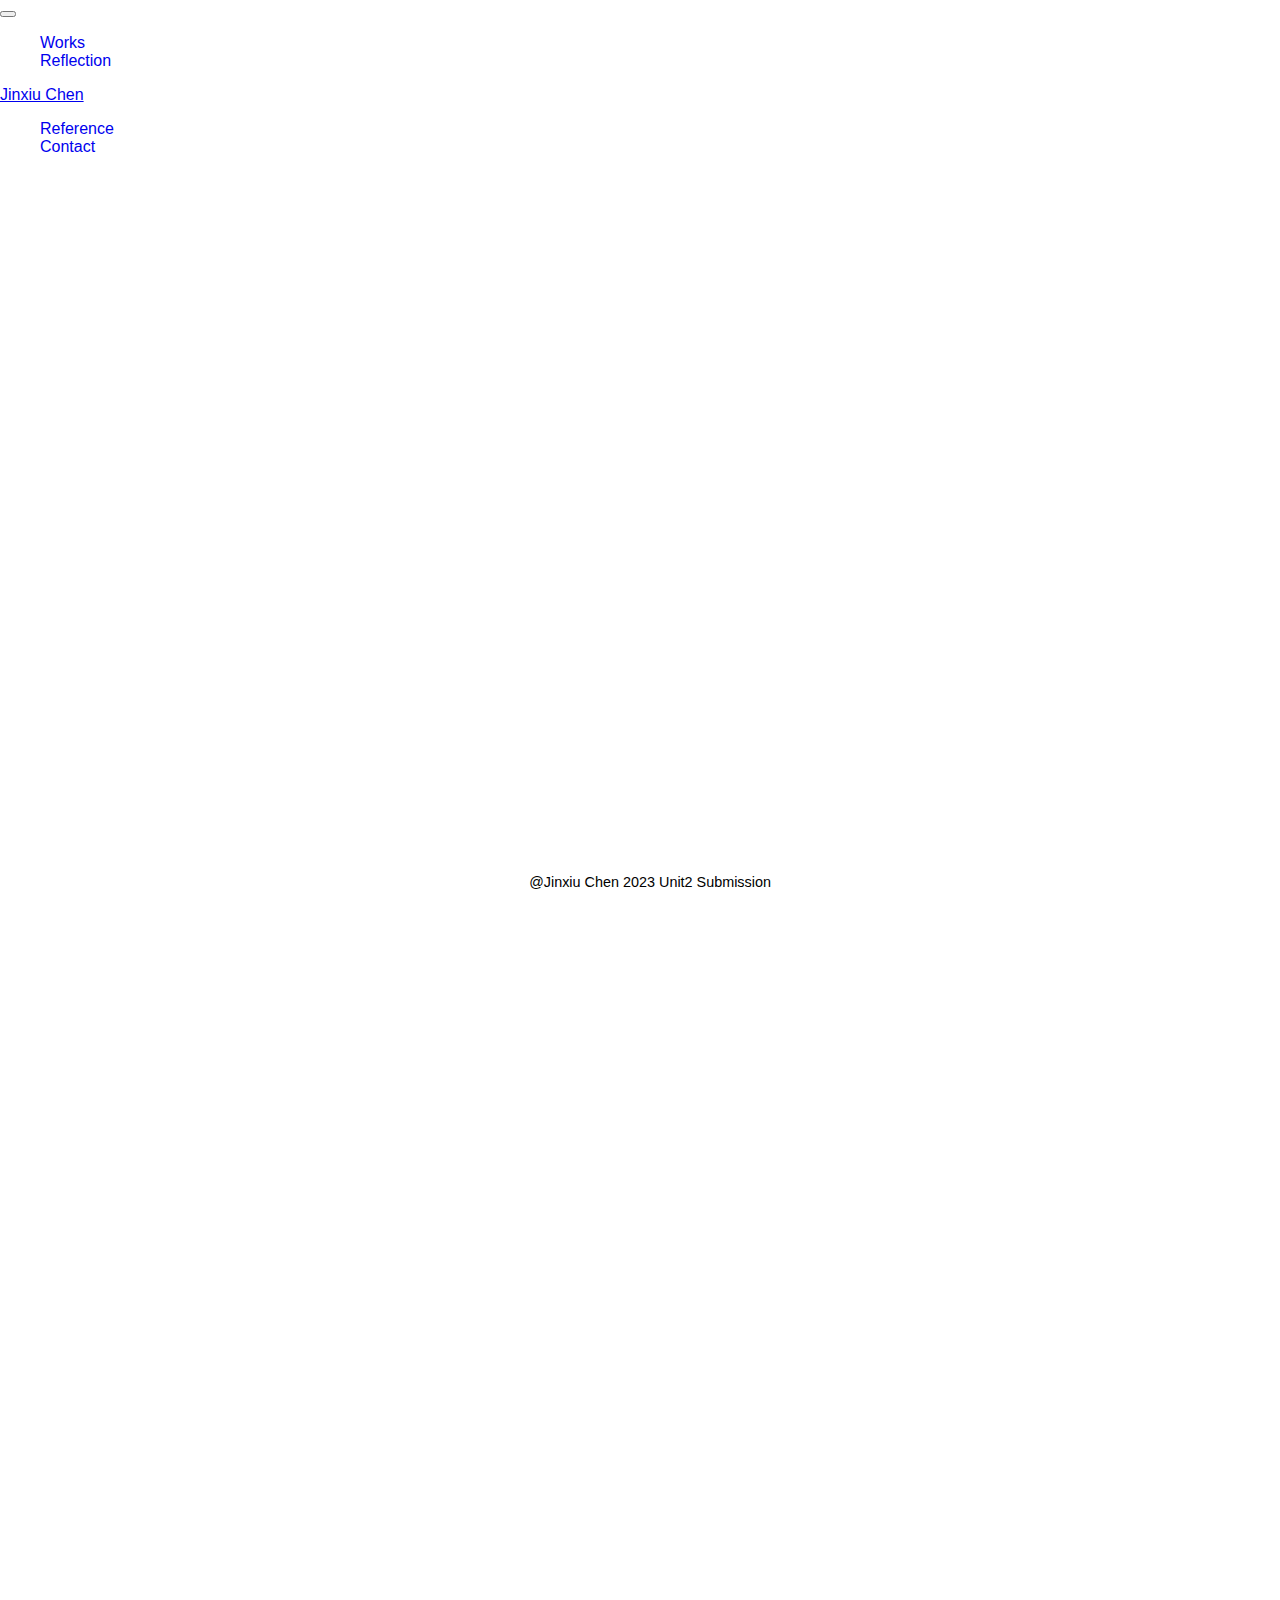
<file: reflection.html>
<!DOCTYPE html>
<meta charset='utf-8'>
<html>
  <head>
    <title>Jinxiu Chen Portfolio</title>

    <meta charset="UTF-8">
    <meta name="viewport" content="width=device-width, initial-scale=1.0">
    <link href="https://cdn.jsdelivr.net/npm/bootstrap@5.3.0/dist/css/bootstrap.min.css" rel="stylesheet" integrity="sha384-9ndCyUaIbzAi2FUVXJi0CjmCapSmO7SnpJef0486qhLnuZ2cdeRhO02iuK6FUUVM" crossorigin="anonymous">

    <link rel="stylesheet" href="main.css" />

    <nav class="navbar navbar-expand-lg bg-body-bg fixed-top">
      <div class="container-fluid">
        <div class="d-flex justify-content-end ms-auto">
          <button class="navbar-toggler" type="button" data-bs-toggle="collapse" data-bs-target="#navbarSupportedContent" aria-controls="navbarSupportedContent" aria-expanded="false" aria-label="Toggle navigation">
            <span class="navbar-toggler-icon"></span>
          </button>
        </div>


        <div class="collapse navbar-collapse justify-content-start" id="navbarSupportedContent">
          <ul class="navbar-nav ml-auto">
            <li class="nav-item">
              <a class="nav-link" aria-current="page" href="index.html">Works</a>
            </li>
            <li class="nav-item">
              <a class="nav-link active" href="reflection.html">Reflection</a>
            </li>
          </ul>
        </div>
        
  
    
        <a class="navbar-brand d-lg-block text-center mx-auto" href="index.html">Jinxiu Chen</a>
    
        <div class="collapse navbar-collapse justify-content-end" id="navbarSupportedContent">
          <ul class="navbar-nav ml-auto">
            <li class="nav-item">
              <a class="nav-link" href="reference.html">Reference</a>
            </li>
            <li class="nav-item">
              <a class="nav-link" href="contact.html">Contact</a>
            </li>
          </ul>
        </div>
      </div>
    </nav>
    

  </head>
  <body>
<div id="reflection" class="fade-in">
    <div class="fade-text">
        <h2>
            Social Media —— Data Visualisation Design
        </h2>
        <p>
            <li>With years of experience working in social media, I have a strong sensitivity to data and information. Data visualization helps me to find invisible problems and areas for improvement. 
                <br>
                <br>In the process, I started to think about easier-to-read and effective visualizations that could help me make better decisions. That was my initial impression of data visualization.
            </li>
            <li></li>
            <li></li>
        </p>
    </div>

    <div class="fade-text">
        <h2>
            Science/Technology —— Data Visualisation
        </h2>
        <p>
            <li>In addition, my childhood interest in science and technology has given me a strong interest in exploring the boundaries of technology and modern human life. It also drove my main interest in design: exploring how art and design can be visualized through technology.

            </li>
            <li>My first data visualization project was 'AI Is Searching You', a project I did in 2021 on algorithmic image recognition for artificial intelligence. This project further established my main design research direction of exploring the relationship between artificial intelligence and the role of humans in modern society. The project started as an experiment driven by interest and intuition, and then I began to think about how to represent the feeling of people being gazed at by AI through algorithmic visualization. It also gave me an initial insight into how data visualization can be used to represent stories, not just to help with decision-making.  (Braun, 2017)
            </li>
            <li></li>
            <li></li>
        </p>
    </div>

    <div class="fade-text">
        <h2>
            ‘A good story grabs your attention and takes you on a journey, evoking an emotional response … story is a time-tested structure; humans have been communicating with stories throughout history. We can leverage this powerful tool for our [visual] communications.’ (Cole Nausbaum Knaflic, 2015)
        </h2>
        <p>
            <li>In the first plastics data-led workshop of this Unit, Aristotle's three-act structure (Syd Field, 1979) started to give me a deeper understanding and inspiration on how to tell data storytelling, which helped my collaborative project 'Microplastic in Thames River' focused on the ubiquity of microplastics around our lives.
            </li>
            <li>During the research, we discovered that the Thames River is a major source of water for Londoners but is one of the most polluted rivers in the world for microplastics (Rowley, Katharine H., 2020). 
            </li>
        </p>
        
    </div>


    <div class="fade-text">
      <h2>
          Data represents real life. (Lupi, 2017) 
      </h2>
      
      <p>
          <li>Thus, In the process of selecting data for The Microplastics Project, Lupi's data humanism has inspired me and helped me to develop a wider understanding of data visualization design: 
          </li>
          <li>
            data can be found in lives and personal experiences, data visualization is everywhere (Lupi, 2017). We need to find patterns and overlooked stories in a wide range of complex information and communicate them effectively.
          </li>
          <li>
            This led to the final proposal to collect microplastic samples from the Thames in London through primary research (Lupi, 2017).
          </li>
      </p>
  </div>
  
  
  <div class="fade-text">
      <h2>
          Embrace Complexity (Lupi, 2017)
      </h2>
      <p>
          <li>Data visualization can be multi-layered. More understanding of the Consider Context (Catherine D'Ignazio, 2020), can help to make projects richer and more layered.

          </li>
          <li>
            The Sound Walk Project has helped me to understand the context of the data better by going out into real life to get the data for analysis (Lupi, 2017). This project also got me very interested in sound visualization and exploring data visualization in life. 

          </li>
          <li></li>
      </p>

  </div>
    
    

    <div class="fade-text">
        <h2>
          No algorithm is perfect.  (O'Neil. C, 2017)
        </h2>
        
        <p>
            <li>The Data Feminism concept of 'Rethink Binaries' (Catherine D'Ignazio, 2020) and perspectives on invisible bias in Invisible Women (Criado-Perez, Caroline, 2019), led me to focus my research on the issue of algorithmic bias. Most people don't know much about technology and algorithmic bias because it is too sophisticated and complex, but it affects people's lives all the time (O'neil, C., 2016).
            </li>
            <li>The Anatomy of an AI System project gives a good example of algorithmic data visualization. (Kate Crawford and Vladan Joler, 2018). It drove me to start thinking about exploring more ways of visualizing data to show algorithmic bias.
            </li>
            <li>Practical coding projects and physical interaction with hands-on learning have contributed to my technical practice to some extent. Although it was mostly driven by my interest. During this practice, I was able to learn how algorithms work and how the visual effects presented by different programming languages, software and hardware are interesting, multi-sensory and easily understood. These practices have been very helpful in my exploration of algorithmic bias in data visualization. I will consider how multi-sensory experiences can be incorporated into my projects, and in this regard, I was also inspired by the data feminist 'Elevate Emotion and Embodiment'. (Catherine D'Ignazio, 2020).
            </li>
            <li>

            </li>
            <li></li>
        </p>
        
    </div>
    
    
    
    <div class="fade-text">
        <h2>
            Teamwork ——Individual Exploration
        </h2>
        <p>
            <li>Through a series of practical teamwork projects, it has become clearer to me that I need to do more individual projects at this stage to explore. In the beginning, I enjoyed working in teams because I enjoyed sharing ideas and thoughts with everyone and I learned a lot in the process. Because most of the time everyone in the team is doing what they are good at, and I need more time to explore and settle in my direction at this stage, I need to do a lot of things that I am not good at to make it something I am good at. Although collaboration is very necessary and important. 
            </li>
            <li>In particular, I was impressed by the importance of establishing the basic principles of teamwork. During the UN-Women project, the smoothness of the collaboration was based on well-established ground rules and the recording and review of every meeting (Levin, 2005). It ensures that everyone can trust each other and synchronize information. 
            </li>
            <li> 
              Also, in this project, the lack of feedback from our partners led to a significant change of direction in the final output within a short period. Although it was delivered on time thanks to a proactive approach to solving the problem. However, it made me realize that when we don't get feedback, we need to be more proactive in getting feedback and communicating to ensure the final output is achieved.
              </li>
        </p>

    </div>
    
    
    <div class="fade-text">
        <h2>
            Skills Develop
        </h2>
        <p>
            <li>In reviewing the Collaborative project, I realized that it didn't allow me to use all of my strengths, such as shooting video and motion graphic design, but many projects didn't allow me to develop these skills, which further led me to identify that I needed more time to focus on individual projects and that I would like to incorporate these skills into my future projects if possible. 
            </li>
            <li></li>
            <li></li>
        </p>

    </div>
    
    
    <div class="fade-text">
        <h2>
            Action Plan
        </h2>
        <p>
            <li>In this unit, I realized that as a designer with social responsibility, it is socially relevant to explore how technology and AI can be expressed through data visualization design to help people understand scientific and algorithmic biases (Melles, G., de Vere, I. and Misic, V., 2011). 
            </li> 
            <li>Then, I set a goal of exploring ways of visualizing data through technology and AI from my perspective as a visual designer, to help people understand the technology and algorithmic biases more intuitively and understandably or to increase emotional representation (Klein and D'Ignazio, 2020) through more diverse technical practices.
            </li>
            <li></li>
            <li></li>
            <li></li>
        </p>

    </div>
    
    
    

</div>



    <script src="https://cdn.jsdelivr.net/npm/bootstrap@5.3.0/dist/js/bootstrap.bundle.min.js" integrity="sha384-geWF76RCwLtnZ8qwWowPQNguL3RmwHVBC9FhGdlKrxdiJJigb/j/68SIy3Te4Bkz" crossorigin="anonymous"></script>
    <script src="sketch.js"></script>

  </body>
  <footer>
    <div class="d-flex justify-content-center">
      @Jinxiu Chen 2023 Unit2 Submission
    </div>
    
  </footer>
</html>
</file>
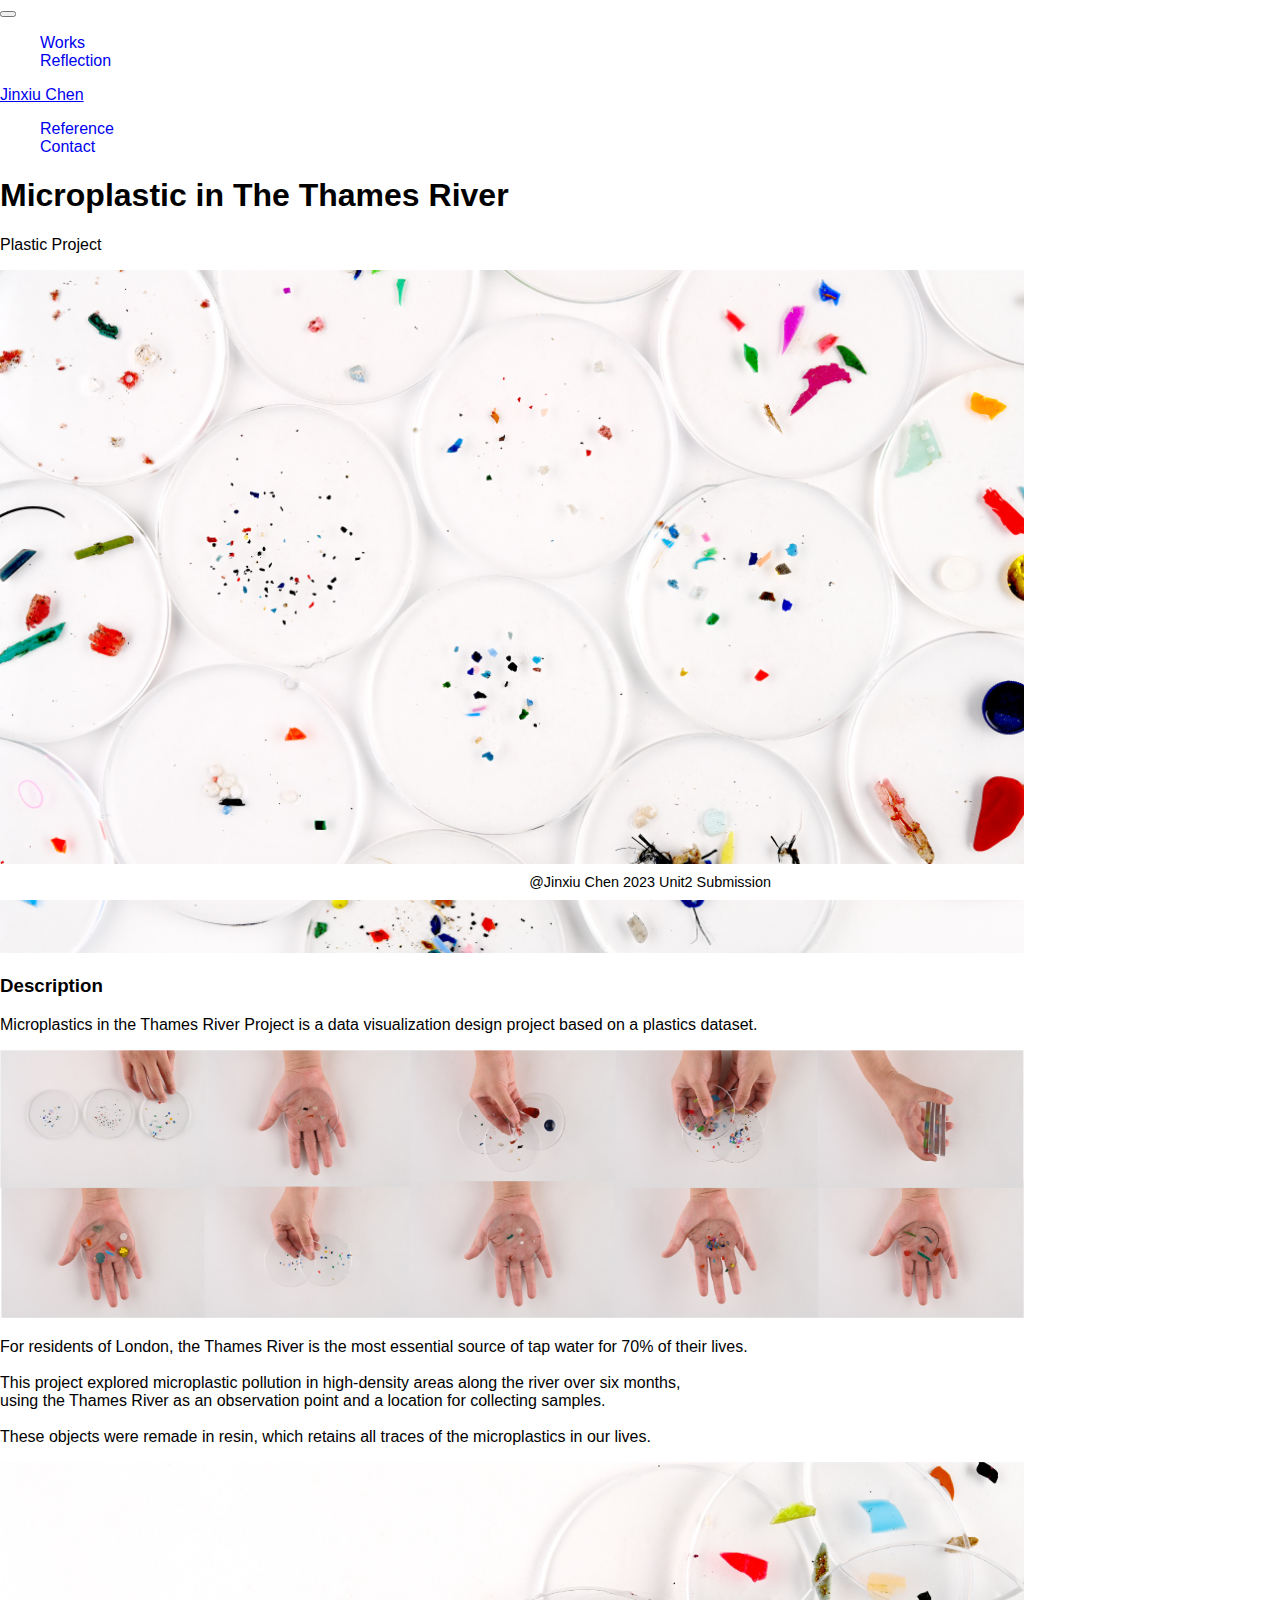
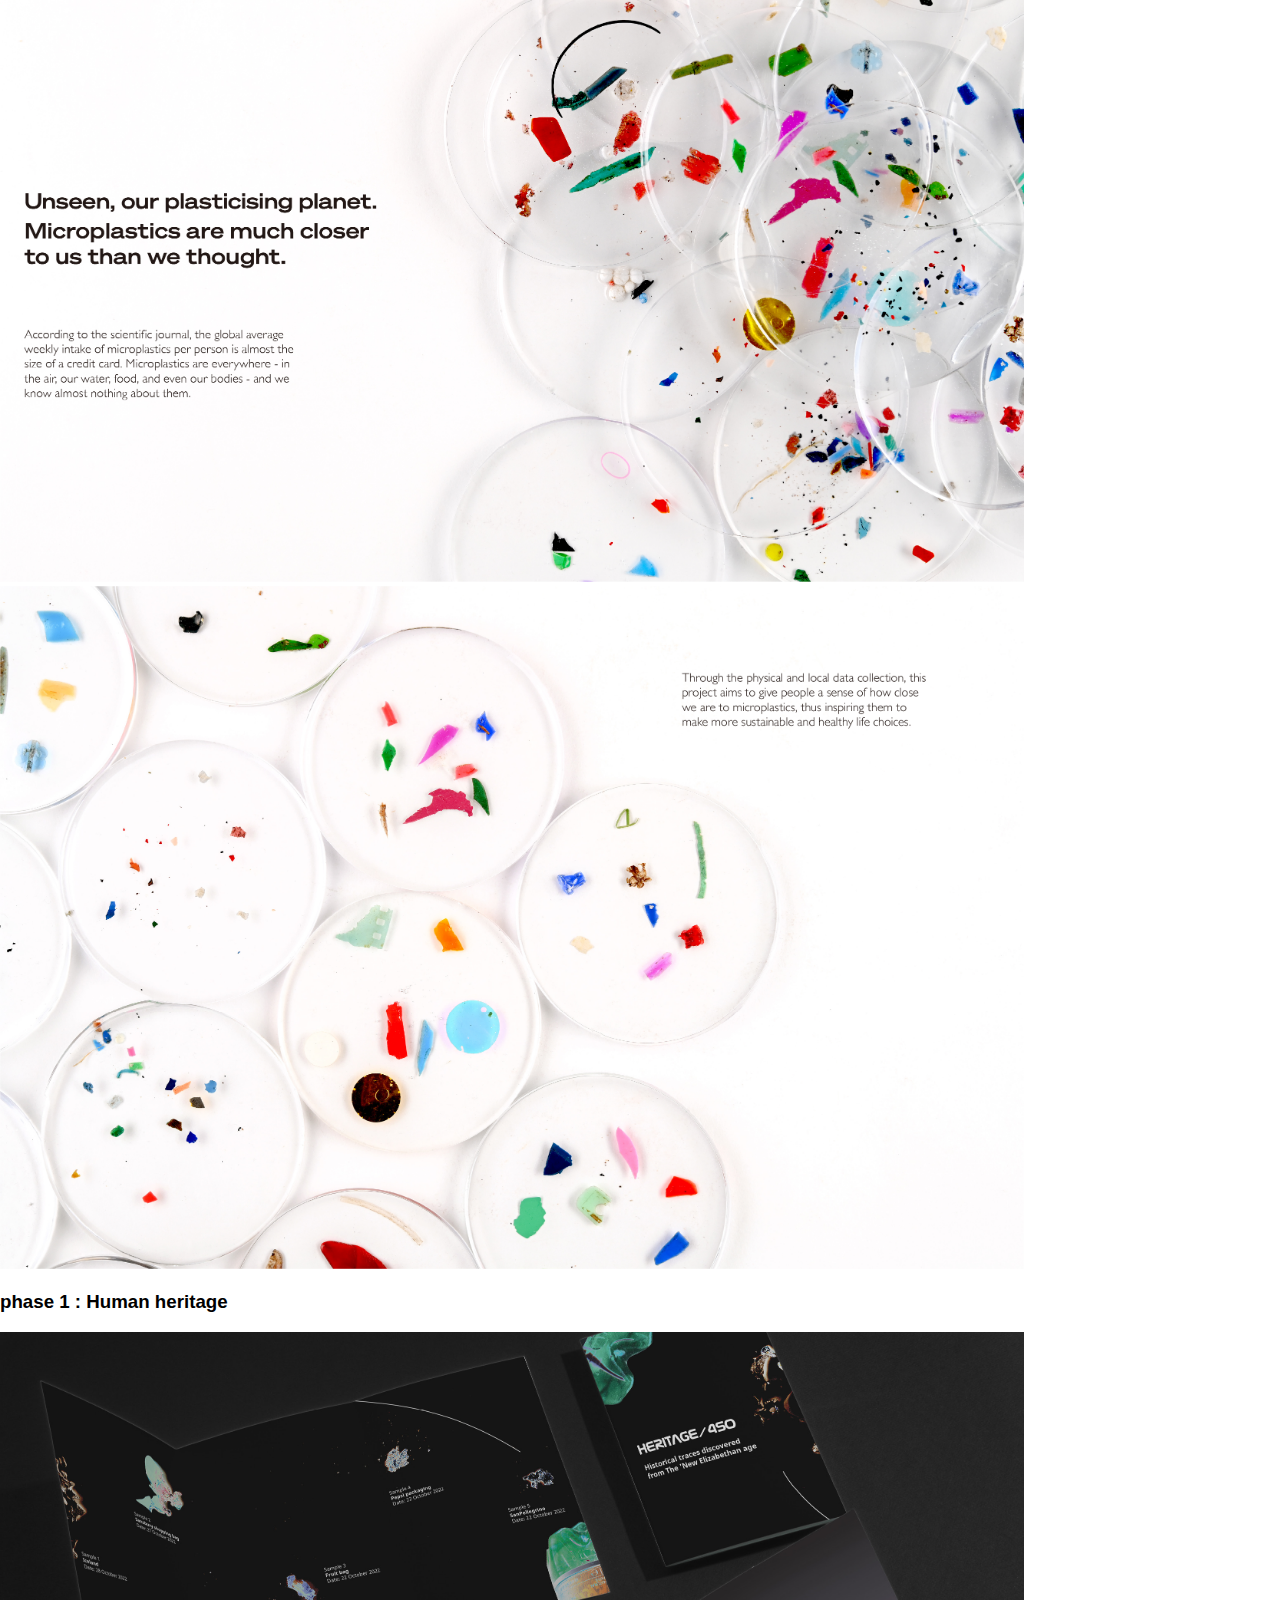
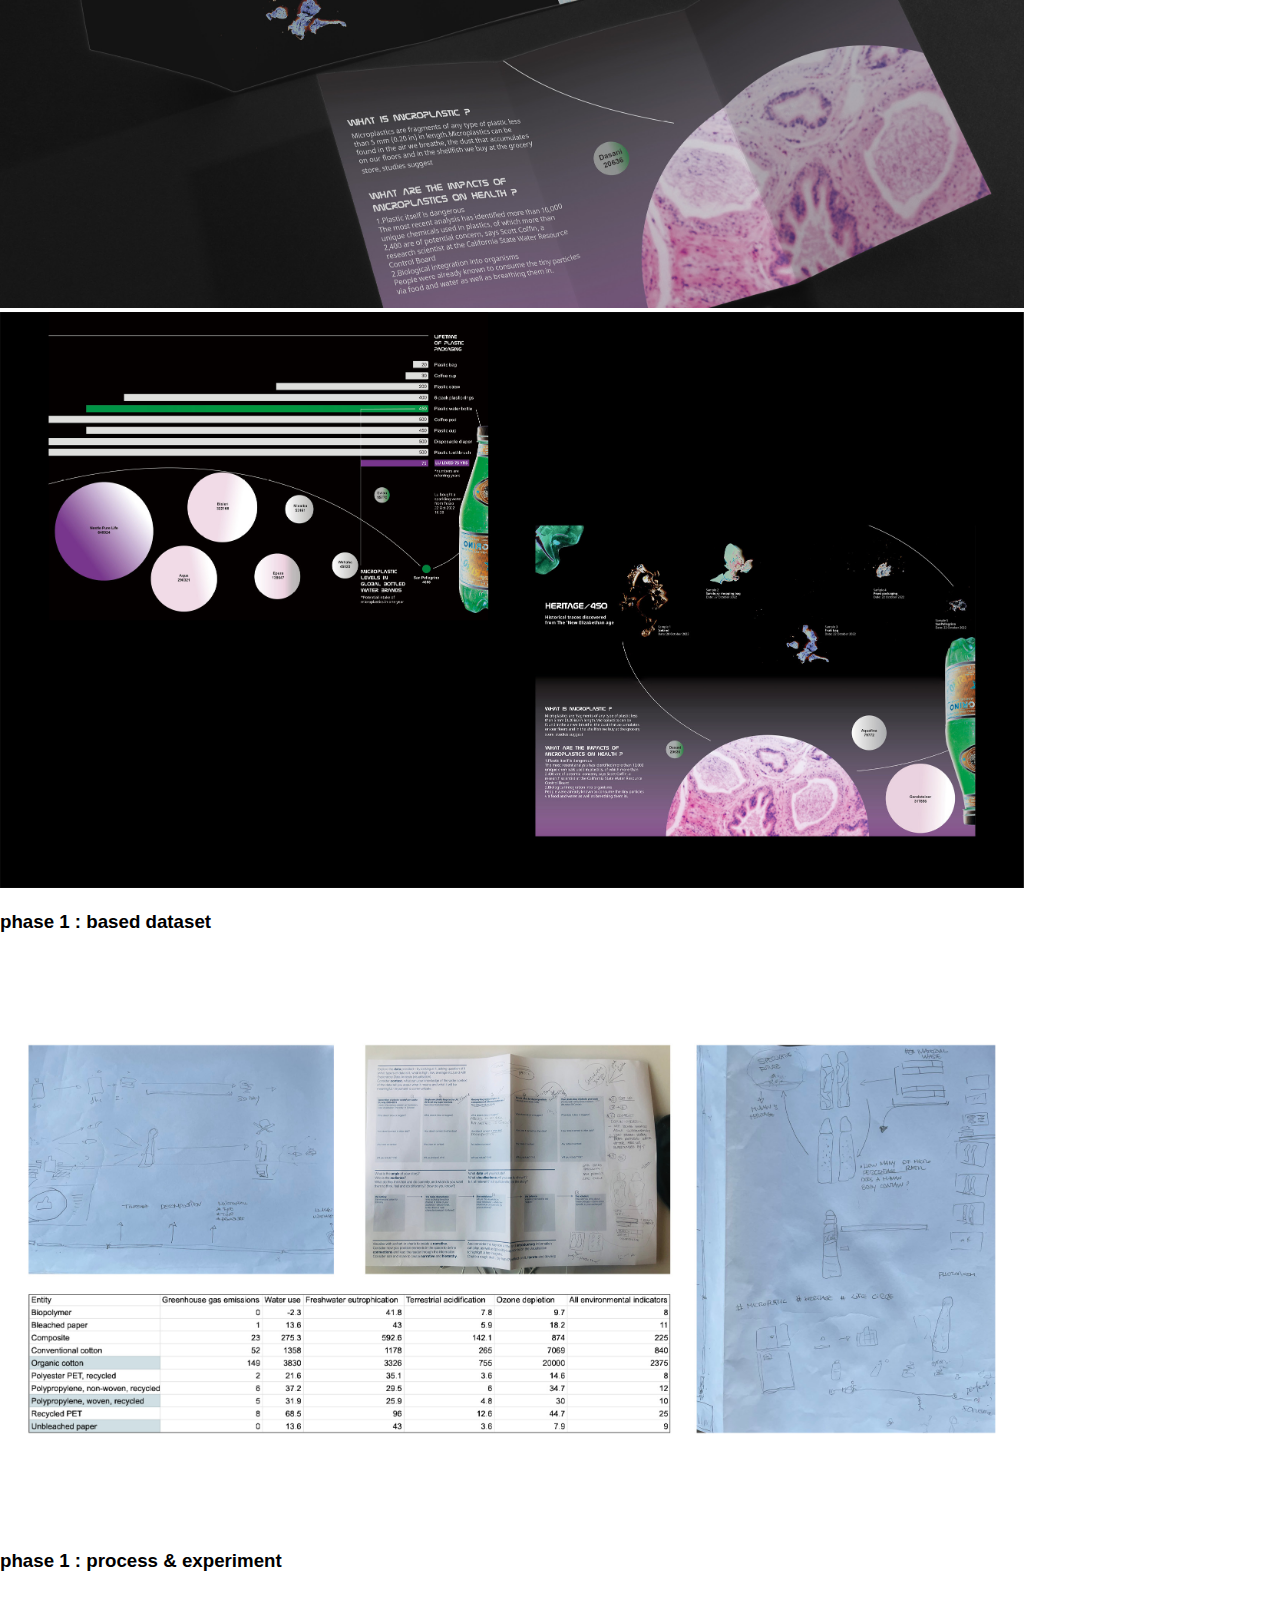
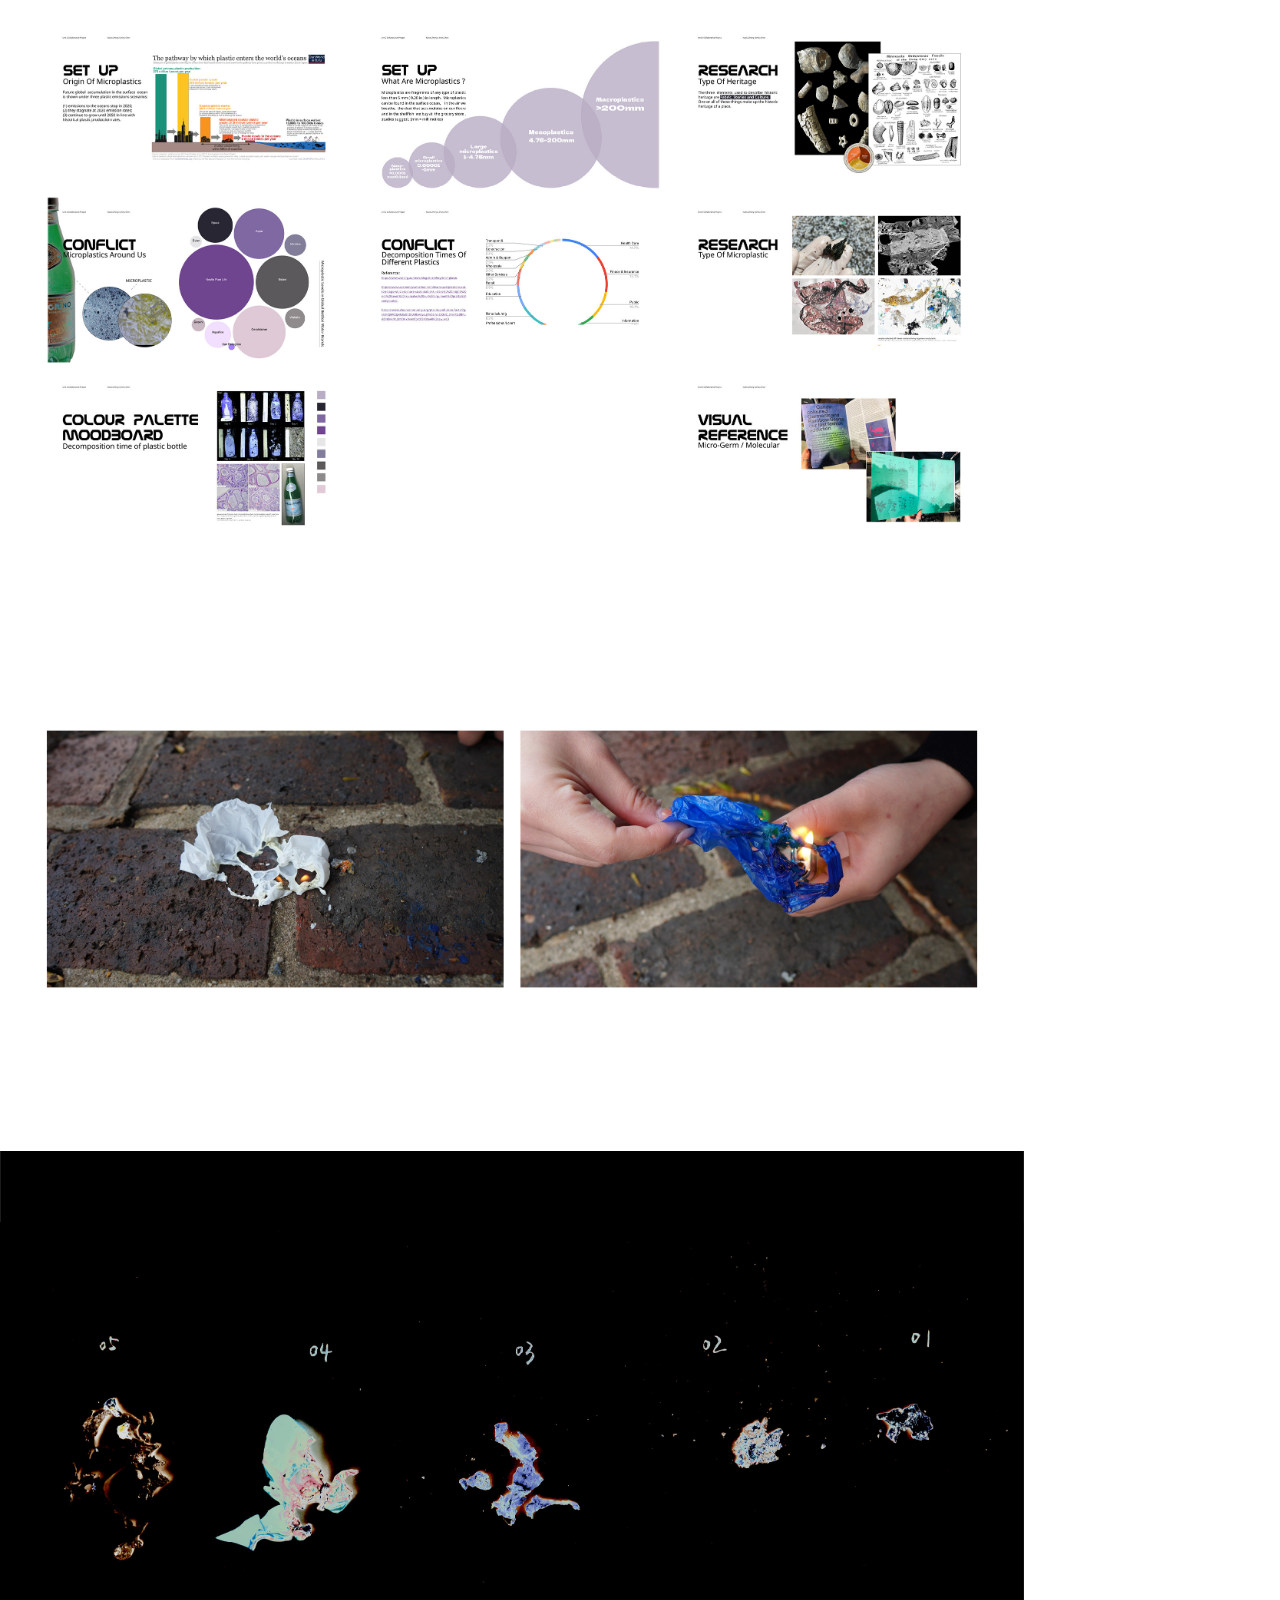
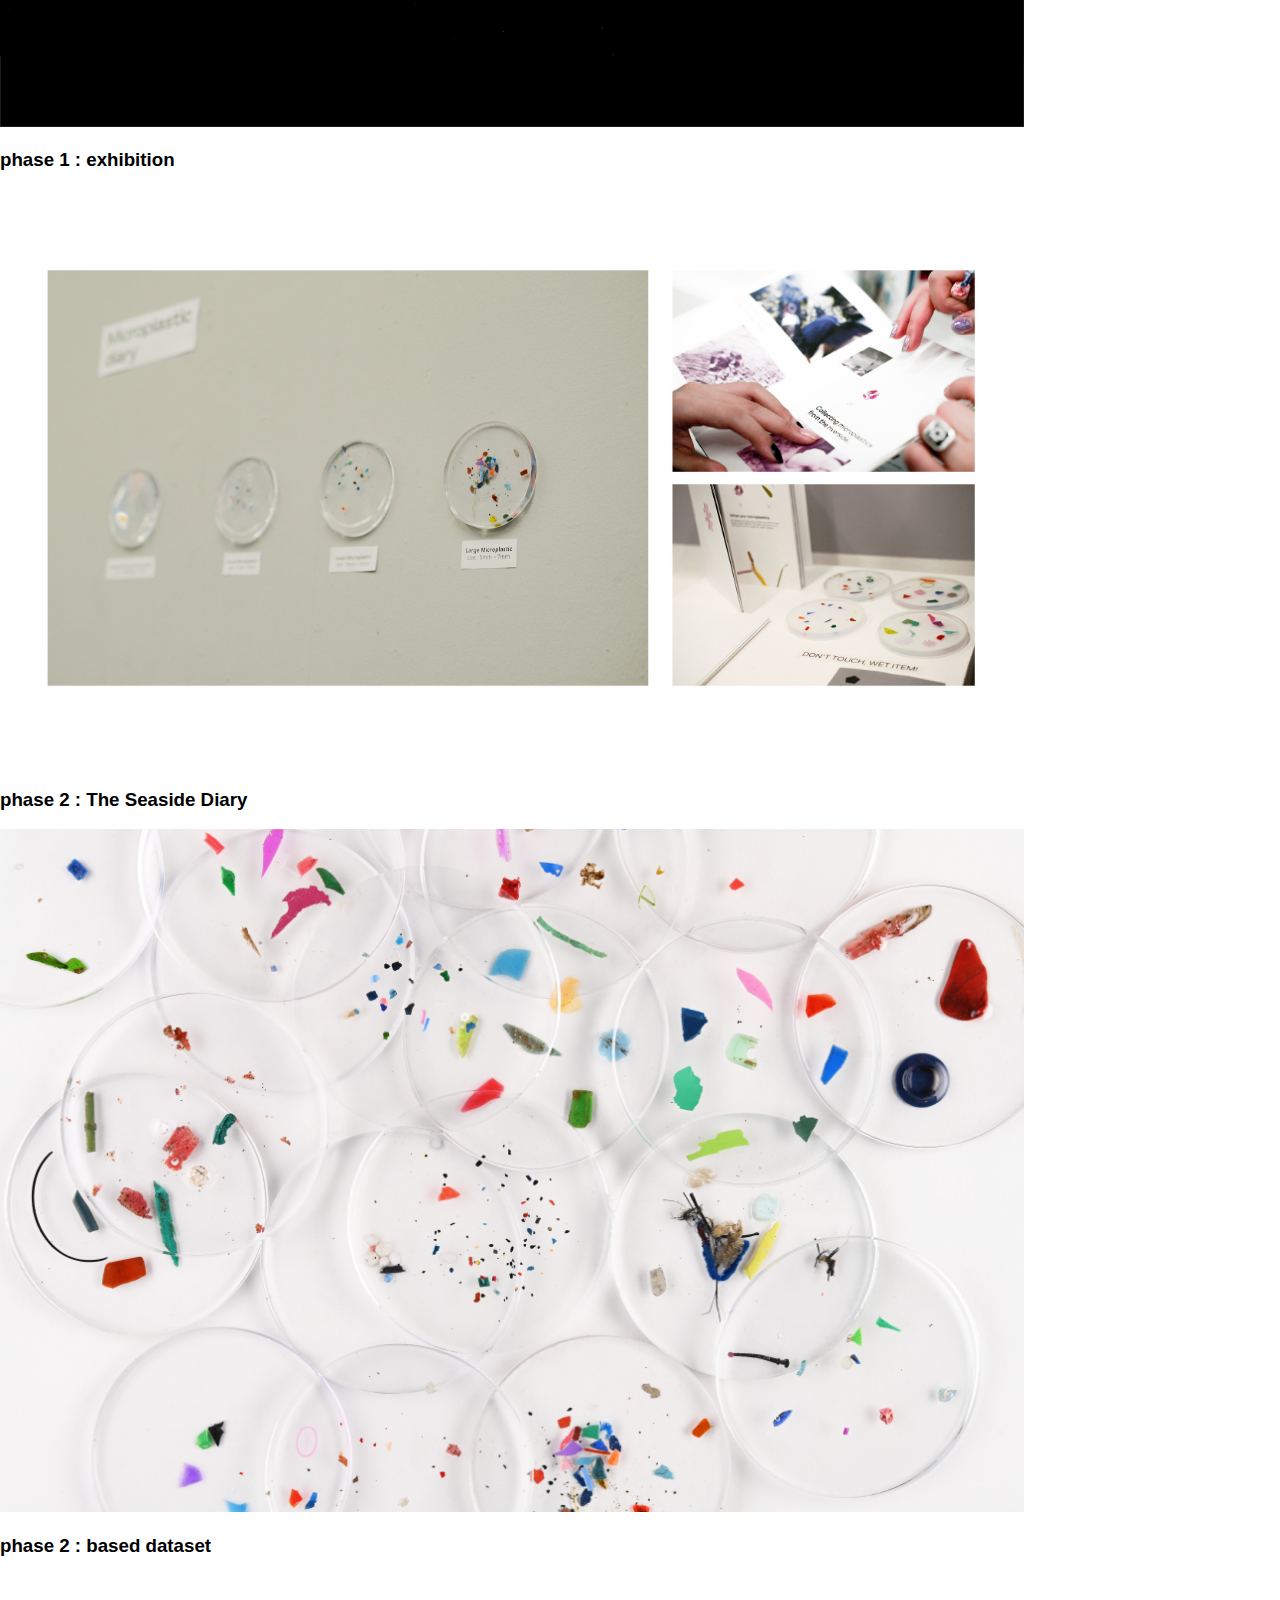
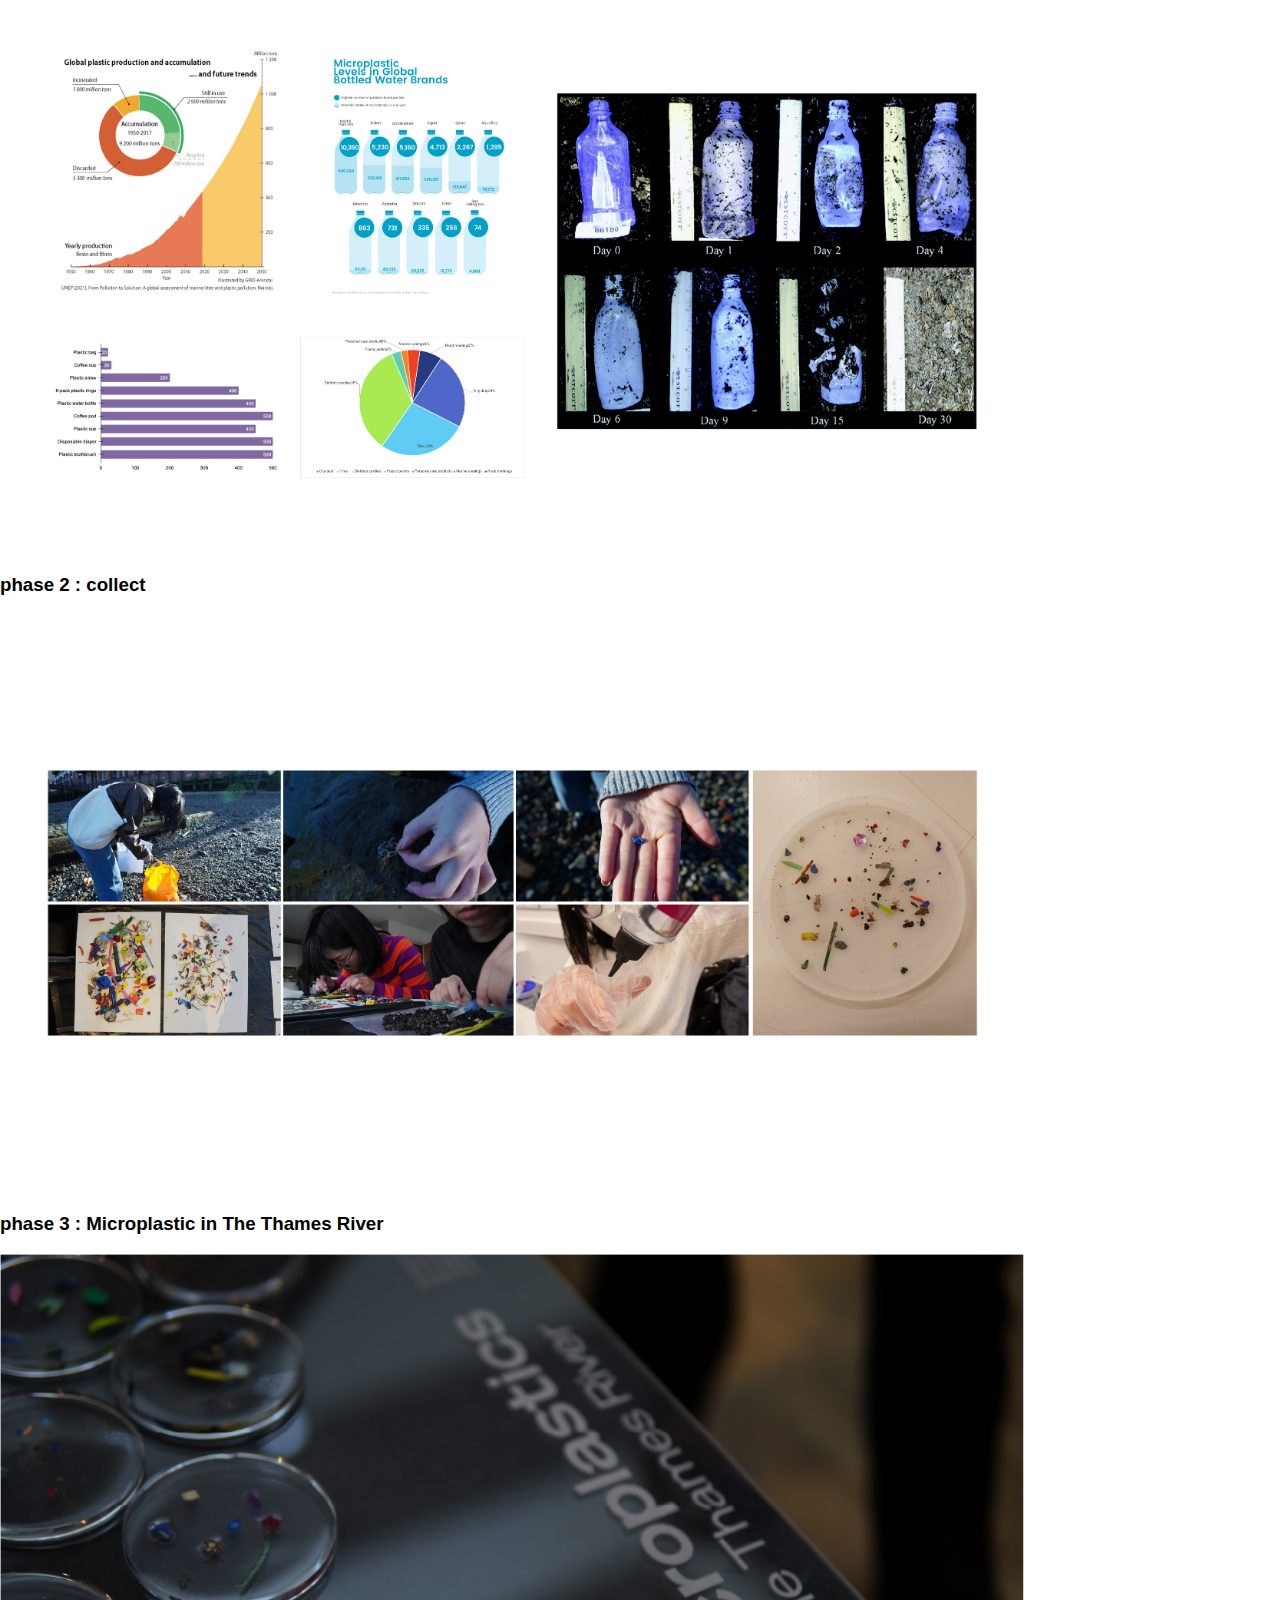
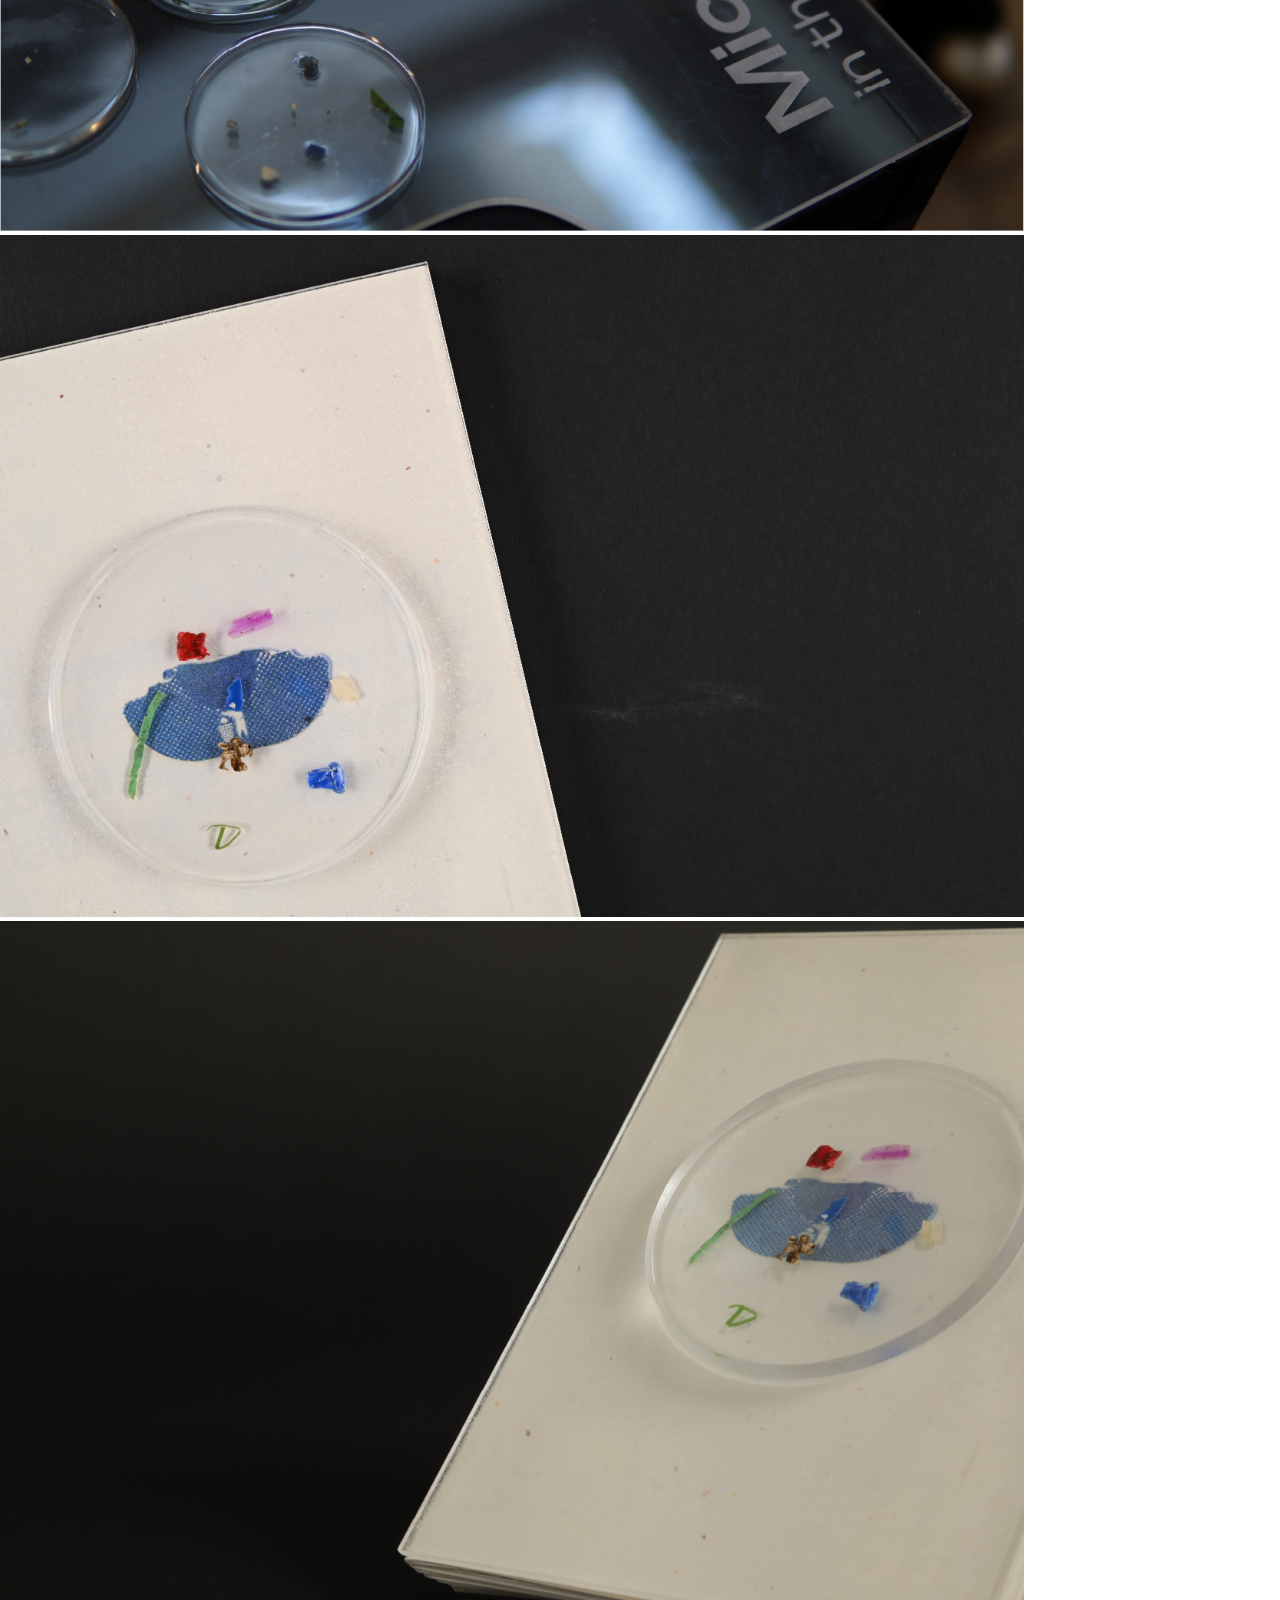
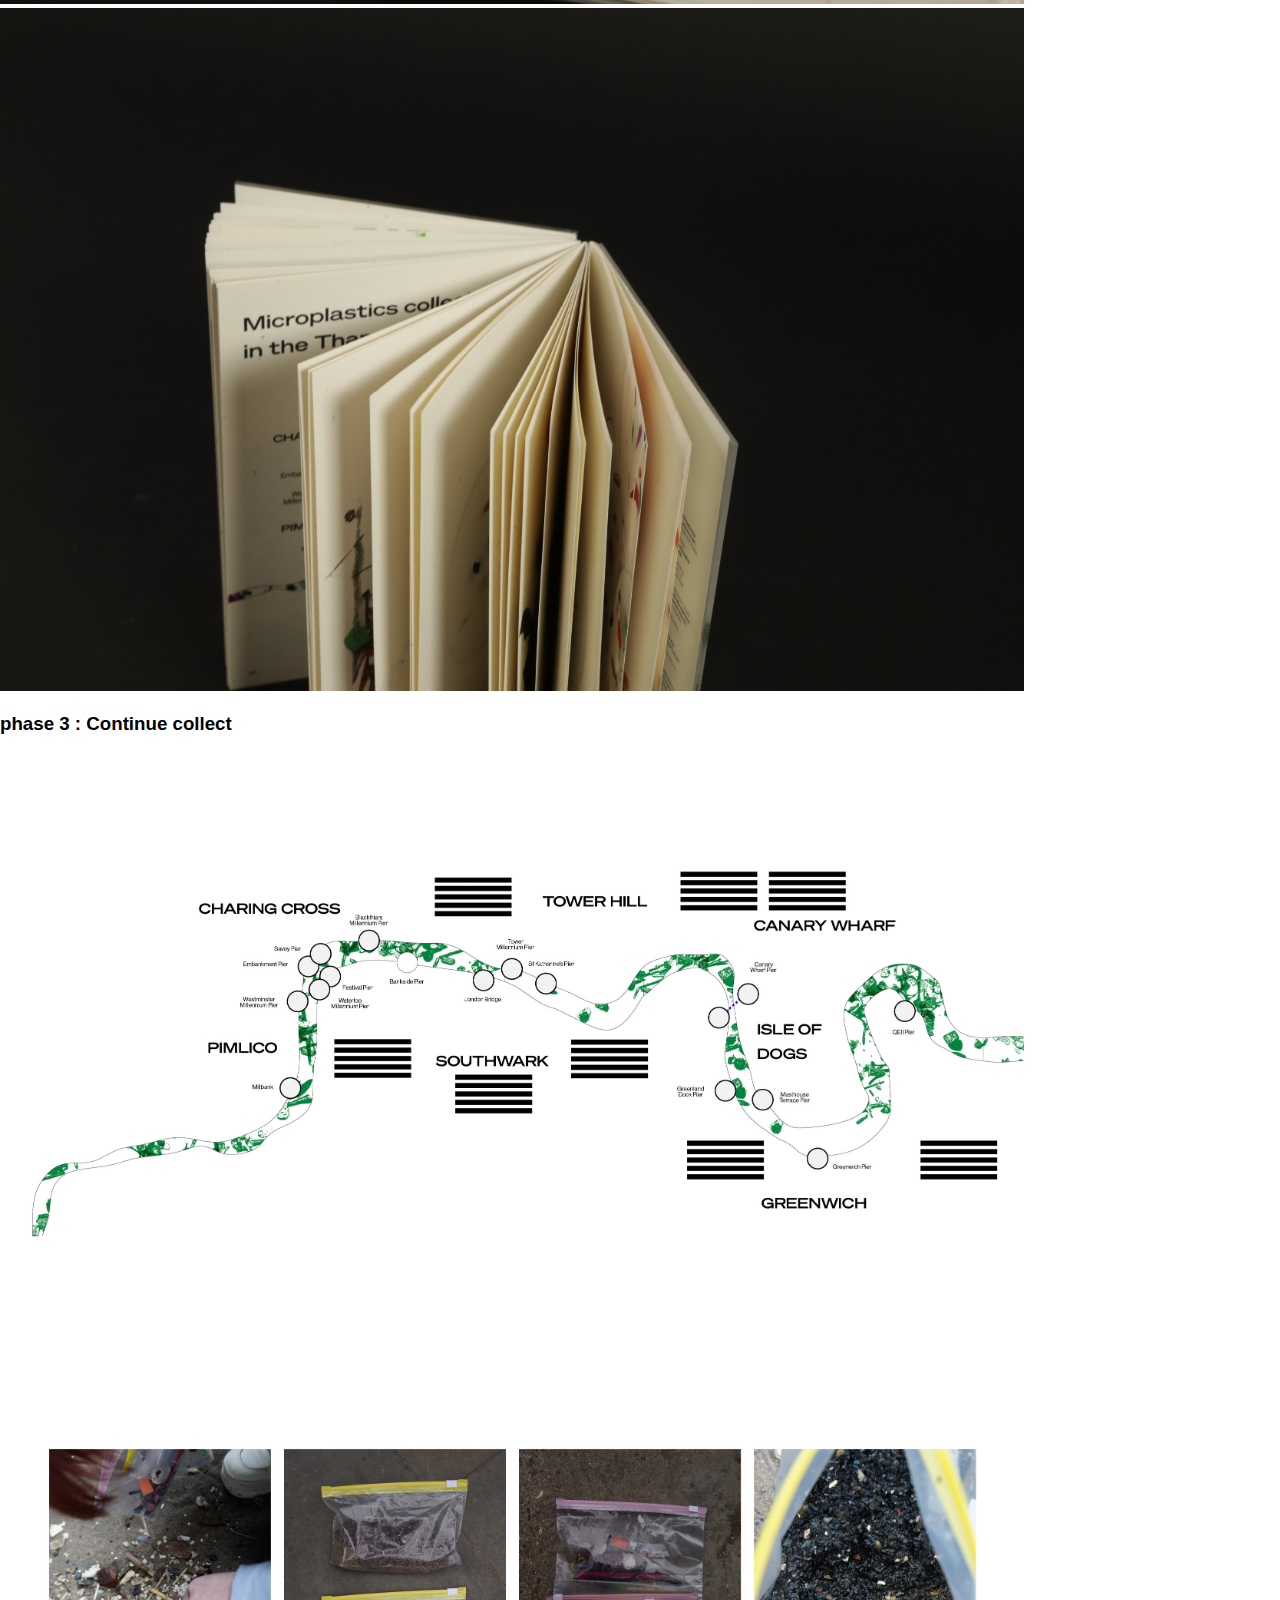
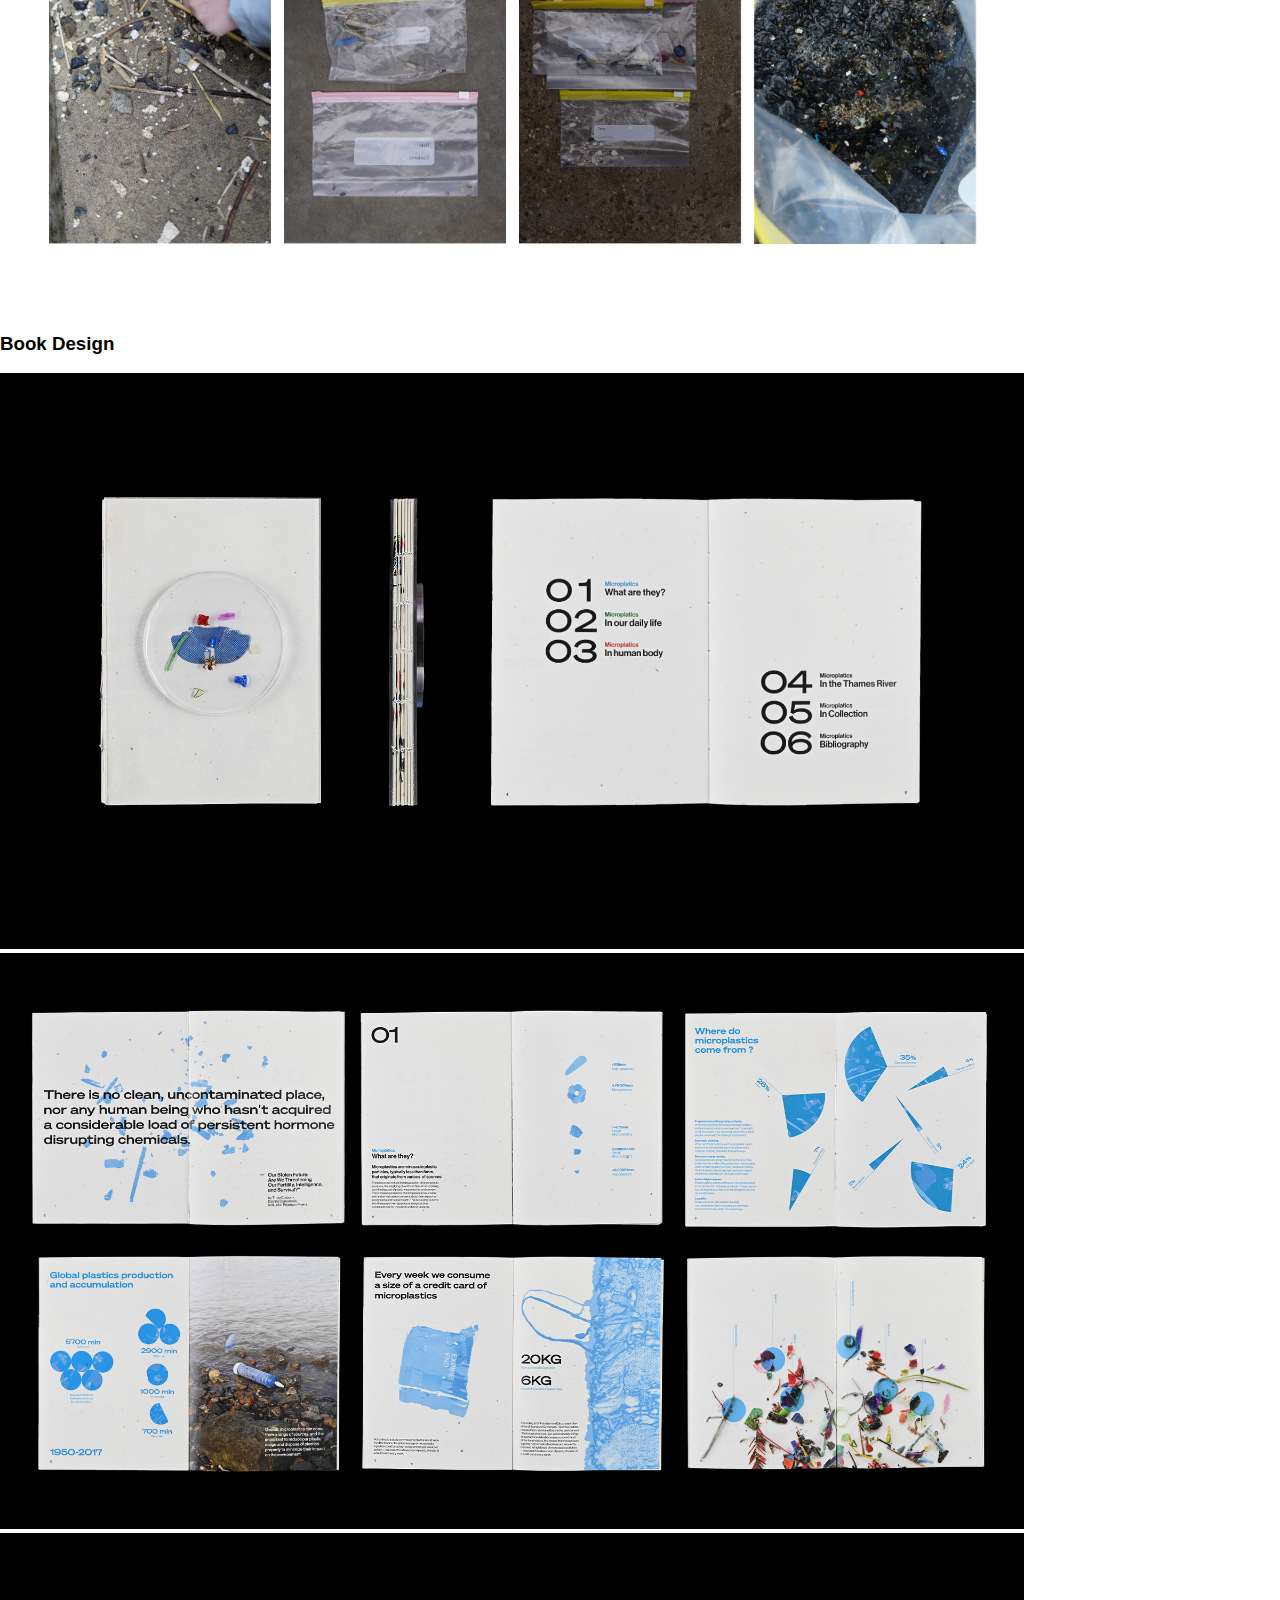
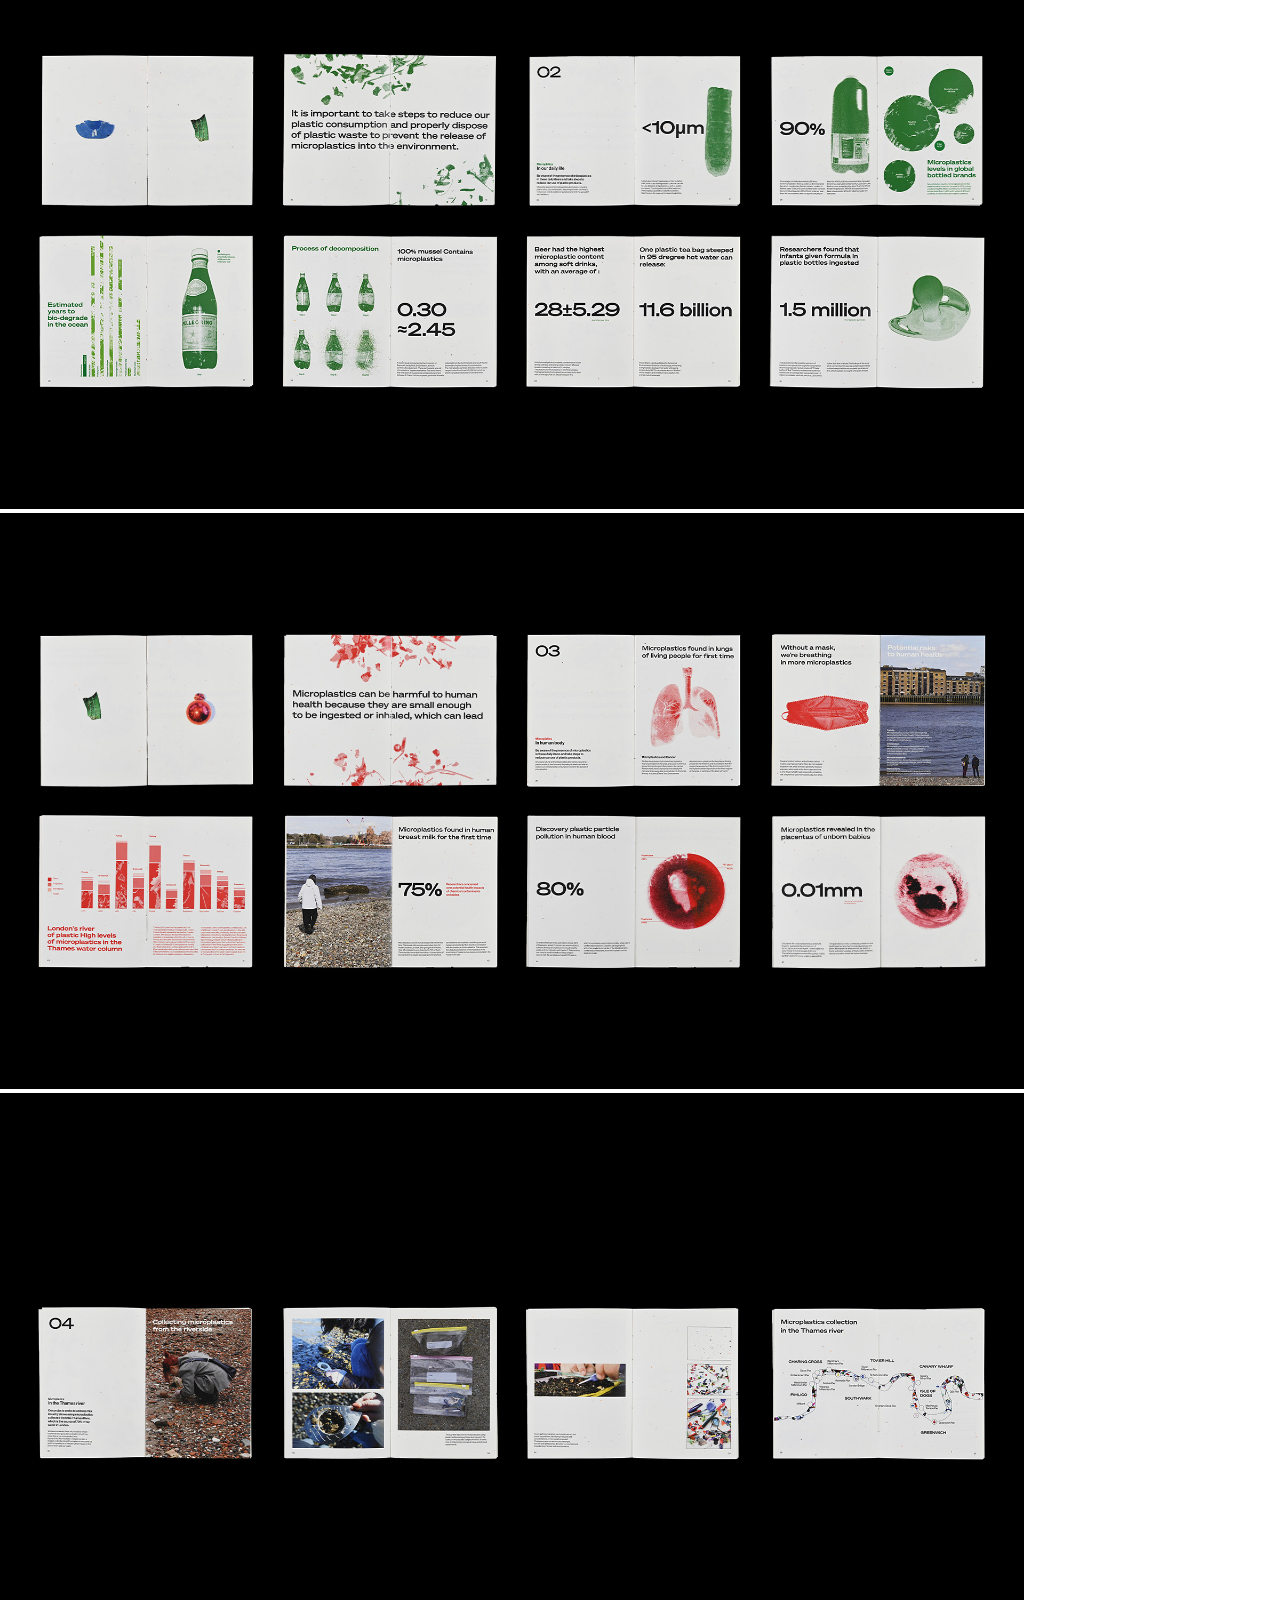
<file: works/1_microplastic.html>
<!DOCTYPE html>
<meta charset='utf-8'>
<html>
  <head>
    <title>Microplastic in Thames River | Plastic Project</title>

    <meta charset="UTF-8">
    <meta name="viewport" content="width=device-width, initial-scale=1.0">
    <link href="https://cdn.jsdelivr.net/npm/bootstrap@5.3.0/dist/css/bootstrap.min.css" rel="stylesheet" integrity="sha384-9ndCyUaIbzAi2FUVXJi0CjmCapSmO7SnpJef0486qhLnuZ2cdeRhO02iuK6FUUVM" crossorigin="anonymous">
    <link rel="stylesheet" href="../main.css" />
    

    <nav class="navbar navbar-expand-lg bg-body-bg fixed-top">
      <div class="container-fluid">
        <div class="d-flex justify-content-end ms-auto">
          <button class="navbar-toggler" type="button" data-bs-toggle="collapse" data-bs-target="#navbarSupportedContent" aria-controls="navbarSupportedContent" aria-expanded="false" aria-label="Toggle navigation">
            <span class="navbar-toggler-icon"></span>
          </button>
        </div>


        <div class="collapse navbar-collapse justify-content-start" id="navbarSupportedContent">
          <ul class="navbar-nav ml-auto">
            <li class="nav-item">
              <a class="nav-link" aria-current="page" href="../index.html">Works</a>
            </li>
            <li class="nav-item">
              <a class="nav-link" href="../reflection.html">Reflection</a>
            </li>
          </ul>
        </div>
        
  
    
        <a class="navbar-brand d-lg-block text-center mx-auto" href="../index.html">Jinxiu Chen</a>
    
        <div class="collapse navbar-collapse justify-content-end" id="navbarSupportedContent">
          <ul class="navbar-nav ml-auto">
            <li class="nav-item">
              <a class="nav-link" href="../reference.html">Reference</a>
            </li>
            <li class="nav-item">
              <a class="nav-link" href="../contact.html">Contact</a>
            </li>
          </ul>
        </div>
      </div>
    </nav>

    <script src="https://cdn.jsdelivr.net/npm/bootstrap@5.3.0/dist/js/bootstrap.bundle.min.js" integrity="sha384-geWF76RCwLtnZ8qwWowPQNguL3RmwHVBC9FhGdlKrxdiJJigb/j/68SIy3Te4Bkz" crossorigin="anonymous"></script>
    <script src="../sketch.js"></script>
    

  </head>
  <body id="micro-container">
    <div class="content text-center p-5">

      <div class="header text-center m-5 p-5">
        <h1>Microplastic in The Thames River</h1>
        <p>Plastic Project</p>
      </div>

      <div class="row d-flex justify-content-center">

        <img src="../image/works/microplastic/1-.jpg" alt="" class="img-fluid col-12">

        <div class="tittle pt-5">
          <h3 class="mt-5 pt-5 text-uppercase">Description</h3>
          <div class="tittle-line border border-primary-subtle border-2 mx-auto"></div>
        </div>
        <div class="description m-5 p-4">
          <p class="pt-5">Microplastics in the Thames River Project is a data visualization design project based on a plastics dataset.</p>
        </div>

        <img src="../image/works/microplastic/2.jpg" alt="" class="img-fluid col-12">

        <div class="description m-5 p-4">
          <p class="pb-5">For residents of London, the Thames River is the most essential source of tap water for 70% of their lives. 
              <br>
              <br>This project explored microplastic pollution in high-density areas along the river over six months, 
              <br>using the Thames River as an observation point and a location for collecting samples. 
              <br>
              <br>These objects were remade in resin, which retains all traces of the microplastics in our lives.
          </p>
        </div>

        <div>
          <img src="../image/works/microplastic/3-2-2.jpg" alt="" class="img-fluid col-12">
          <img src="../image/works/microplastic/3-4.jpg" alt="" class="img-fluid col-12">
        </div>


        <div class="micro-process">

          <div class="tittle pt-5">
            <h3 class="mt-5 pt-5 text-uppercase">phase 1 :  Human heritage </h3>
            <div class="tittle-line border border-primary-subtle border-2 mx-auto"></div>
          </div>
  
          <div class="mt-5 pt-5">
            <img src="../image/works/microplastic/process-0.jpg" alt="" class="img-fluid col-12">
            <img src="../image/works/microplastic/process-5.jpg" alt="" class="img-fluid col-12">
          </div>

        </div>

        <div class="micro-1-data">
          <div class="tittle pt-5">
            <h3 class="mt-5 pt-5 text-uppercase">phase 1 : based dataset</h3>
            <div class="tittle-line border border-primary-subtle border-2 mx-auto"></div>
          </div>
          <div class="">
            <img src="../image/works/microplastic/process-1.jpg" alt="" class="img-fluid col-12">
            
          </div>
        </div>


        <div class="micro-1-process">
          <div class="tittle pt-5">
            <h3 class="mt-5 pt-5 text-uppercase">phase 1 : process & experiment</h3>
            <div class="tittle-line border border-primary-subtle border-2 mx-auto"></div>
          </div>
          <div class="">
            <img src="../image/works/microplastic/process-2.jpg" alt="" class="img-fluid col-12">
            <img src="../image/works/microplastic/process-3.jpg" alt="" class="img-fluid col-12">
            <img src="../image/works/microplastic/process-4.jpg" alt="" class="img-fluid col-12">
          </div>
        </div>

        <div class="micro-1-exhibition">
          <div class="tittle pt-5">
            <h3 class="mt-5 pt-5 text-uppercase">phase 1 : exhibition</h3>
            <div class="tittle-line border border-primary-subtle border-2 mx-auto"></div>
          </div>
          <div class="">
            
            <img src="../image/works/microplastic/process-6.jpg" alt="" class="img-fluid col-12">
          </div>
        </div>

        <div class="micro-2-data">
          <div class="tittle pt-5">
            <h3 class="mt-5 pt-5 text-uppercase">phase 2 : The Seaside Diary</h3>
            <div class="tittle-line border border-primary-subtle border-2 mx-auto"></div>
          </div>
          <div class="mt-5 pt-5">
            <img src="../image/works/microplastic/process-11.jpg" alt="" class="img-fluid col-12">
          </div>
        </div>

        <div class="micro-2-data">
          <div class="tittle pt-5">
            <h3 class="mt-5 pt-5 text-uppercase">phase 2 : based dataset</h3>
            <div class="tittle-line border border-primary-subtle border-2 mx-auto"></div>
          </div>
          <div class="">
            <img src="../image/works/microplastic/process-7.jpg" alt="" class="img-fluid col-12">
          </div>
        </div>

        <div class="micro-2-process">
          <div class="tittle pt-5">
            <h3 class="mt-5 pt-5 text-uppercase">phase 2 : collect</h3>
            <div class="tittle-line border border-primary-subtle border-2 mx-auto"></div>
          </div>
          <div class="">
            <img src="../image/works/microplastic/process-8.jpg" alt="" class="img-fluid col-12">
          </div>

        </div>

        <div class="micro-3-process">
          <div class="tittle pt-5">
            <h3 class="mt-5 pt-5 text-uppercase">phase 3 : Microplastic in The Thames River</h3>
            <div class="tittle-line border border-primary-subtle border-2 mx-auto"></div>
          </div>
          <div class="mt-5 pt-5">
            <img src="../image/works/microplastic/12-1.jpg" alt="" class="img-fluid col-12">
            <img src="../image/works/microplastic/11-2.jpg" alt="" class="img-fluid col-12">
            <img src="../image/works/microplastic/11-1.jpg" alt="" class="img-fluid col-12">
            <img src="../image/works/microplastic/11-5.jpg" alt="" class="img-fluid col-12">
            
          </div>

        </div>

        <div class="micro-3-process">
          <div class="tittle pt-5">
            <h3 class="mt-5 pt-5 text-uppercase">phase 3 : Continue collect</h3>
            <div class="tittle-line border border-primary-subtle border-2 mx-auto"></div>
          </div>
          <div class="">
            <img src="../image/works/microplastic/process-9.jpg" alt="" class="img-fluid col-12">
            <img src="../image/works/microplastic/process-10.jpg" alt="" class="img-fluid col-12">
          </div>

        </div>
        

        



        






        <div class="micro-bookdesign">

          <div class="tittle pt-5">
            <h3 class="mt-5 pt-5 text-uppercase">Book Design</h3>
            <div class="tittle-line border border-primary-subtle border-2 mx-auto"></div>
          </div>
  
          <div class="mt-5 pt-5">
            <img src="../image/works/microplastic/4-book-cover.jpg" alt="" class="img-fluid col-12">
            <img src="../image/works/microplastic/5-BLUE.jpg" alt="" class="img-fluid col-12">
            <img src="../image/works/microplastic/6-GREEN.jpg" alt="" class="img-fluid col-12">
            <img src="../image/works/microplastic/7-RED.jpg" alt="" class="img-fluid col-12">
            <img src="../image/works/microplastic/8-PROCESS.jpg" alt="" class="img-fluid col-12">
            <img src="../image/works/microplastic/9-round.jpg" alt="" class="img-fluid col-12">
            <img src="../image/works/microplastic/10-reference.jpg" alt="" class="img-fluid col-12">

          </div>

        </div>


        <div class="micro-Installation">
          <div class="tittle pt-5">
            <h3 class="mt-5 pt-5 text-uppercase">Installation</h3>
            <div class="tittle-line border border-primary-subtle border-2 mx-auto"></div>
          </div>

          <div class="mt-5 pt-5 img-fluid">
            
            <img src="../image/works/microplastic/12-2.jpg" alt="" class="img-fluid col-12">
            <img src="../image/works/microplastic/12-3.jpg" alt="" class="img-fluid col-12">
            <img src="../image/works/microplastic/12-4.jpg" alt="" class="img-fluid col-12">
            <img src="../image/works/microplastic/12-5.jpg" alt="" class="img-fluid col-12">
            <img src="../image/works/microplastic/12-6.jpg" alt="" class="img-fluid col-12">
            <img src="../image/works/microplastic/12-7.jpg" alt="" class="img-fluid col-12">
            <img src="../image/works/microplastic/12-8.jpg" alt="" class="img-fluid col-12">
          </div>
        </div>
        

            
          </div>

        </div>
        



        
       

      </div>

    </div>
    

    


    <script src="https://cdn.jsdelivr.net/npm/bootstrap@5.3.0/dist/js/bootstrap.bundle.min.js" integrity="sha384-geWF76RCwLtnZ8qwWowPQNguL3RmwHVBC9FhGdlKrxdiJJigb/j/68SIy3Te4Bkz" crossorigin="anonymous"></script>
    <script src="../sketch.js"></script>

  </body>
  <footer>
    <div class="d-flex justify-content-center">
      @Jinxiu Chen 2023 Unit2 Submission
    </div>
    
  </footer>
</html>
</file>
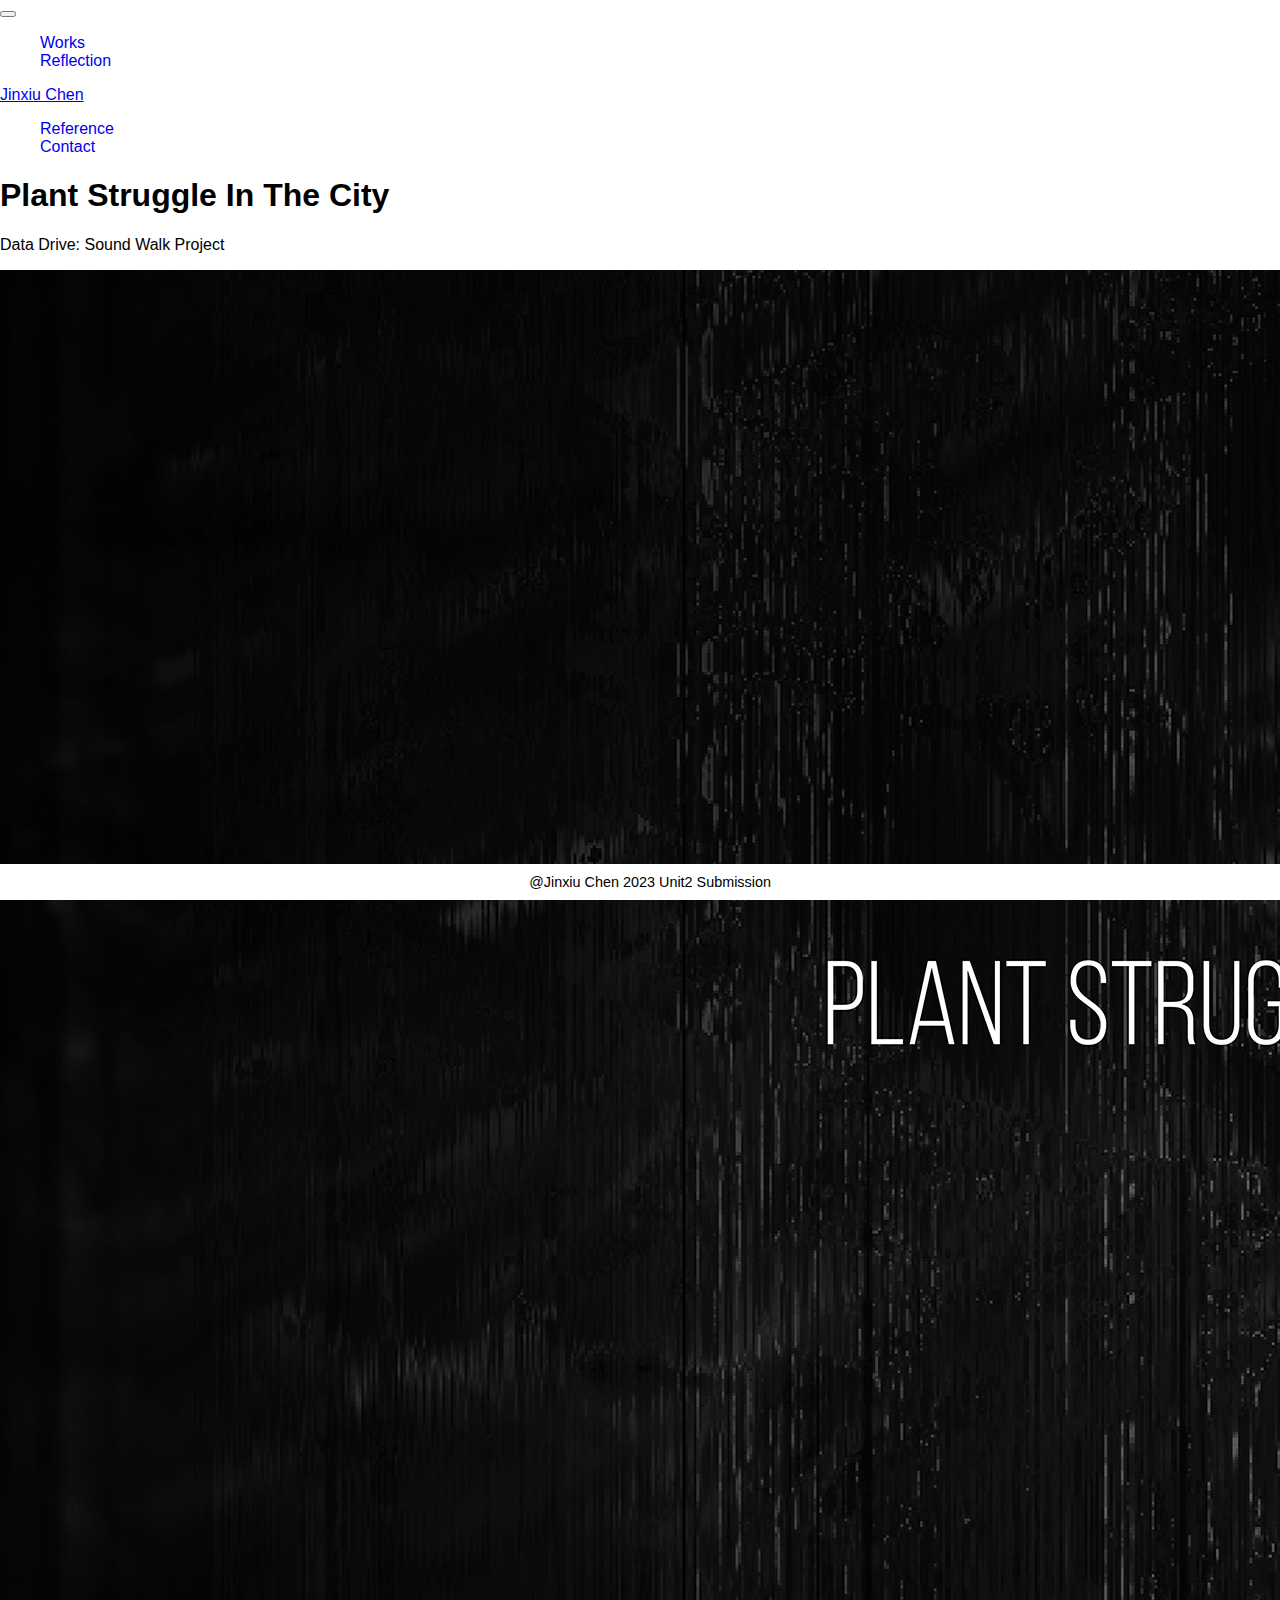
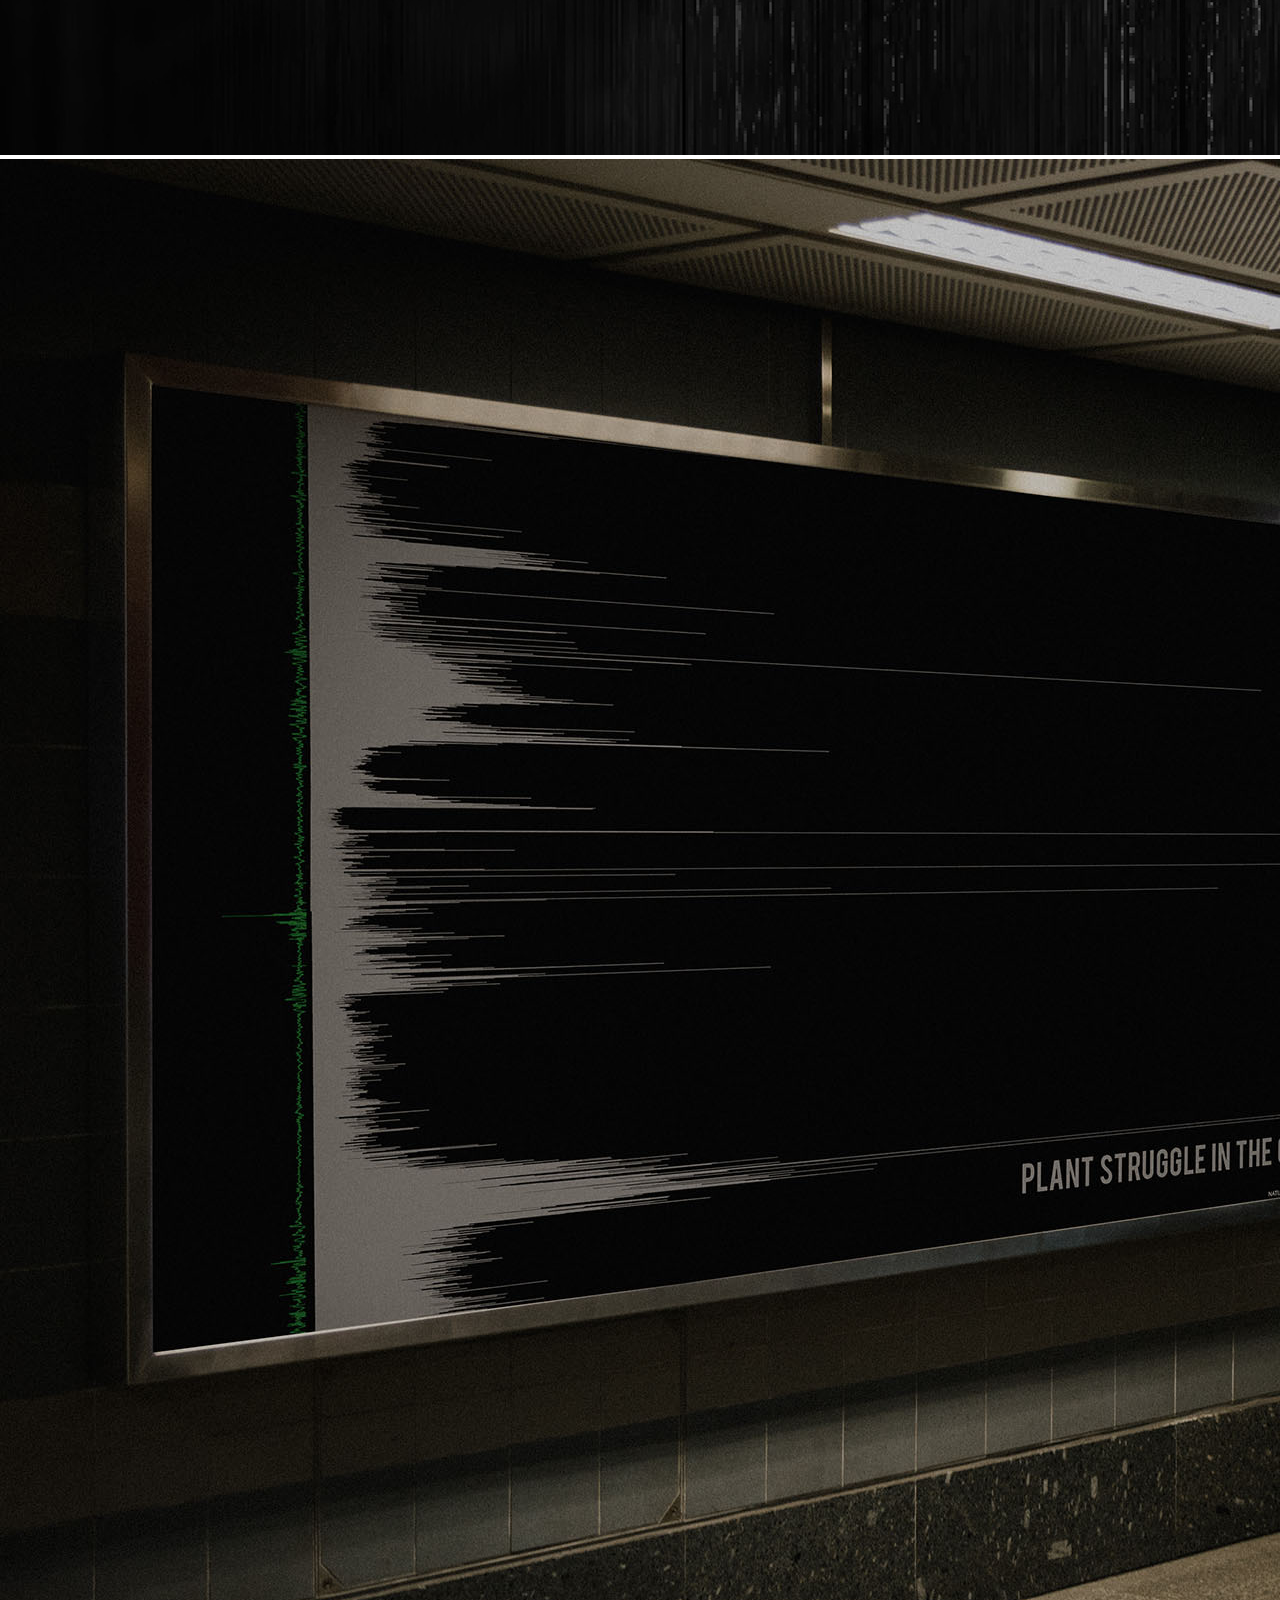
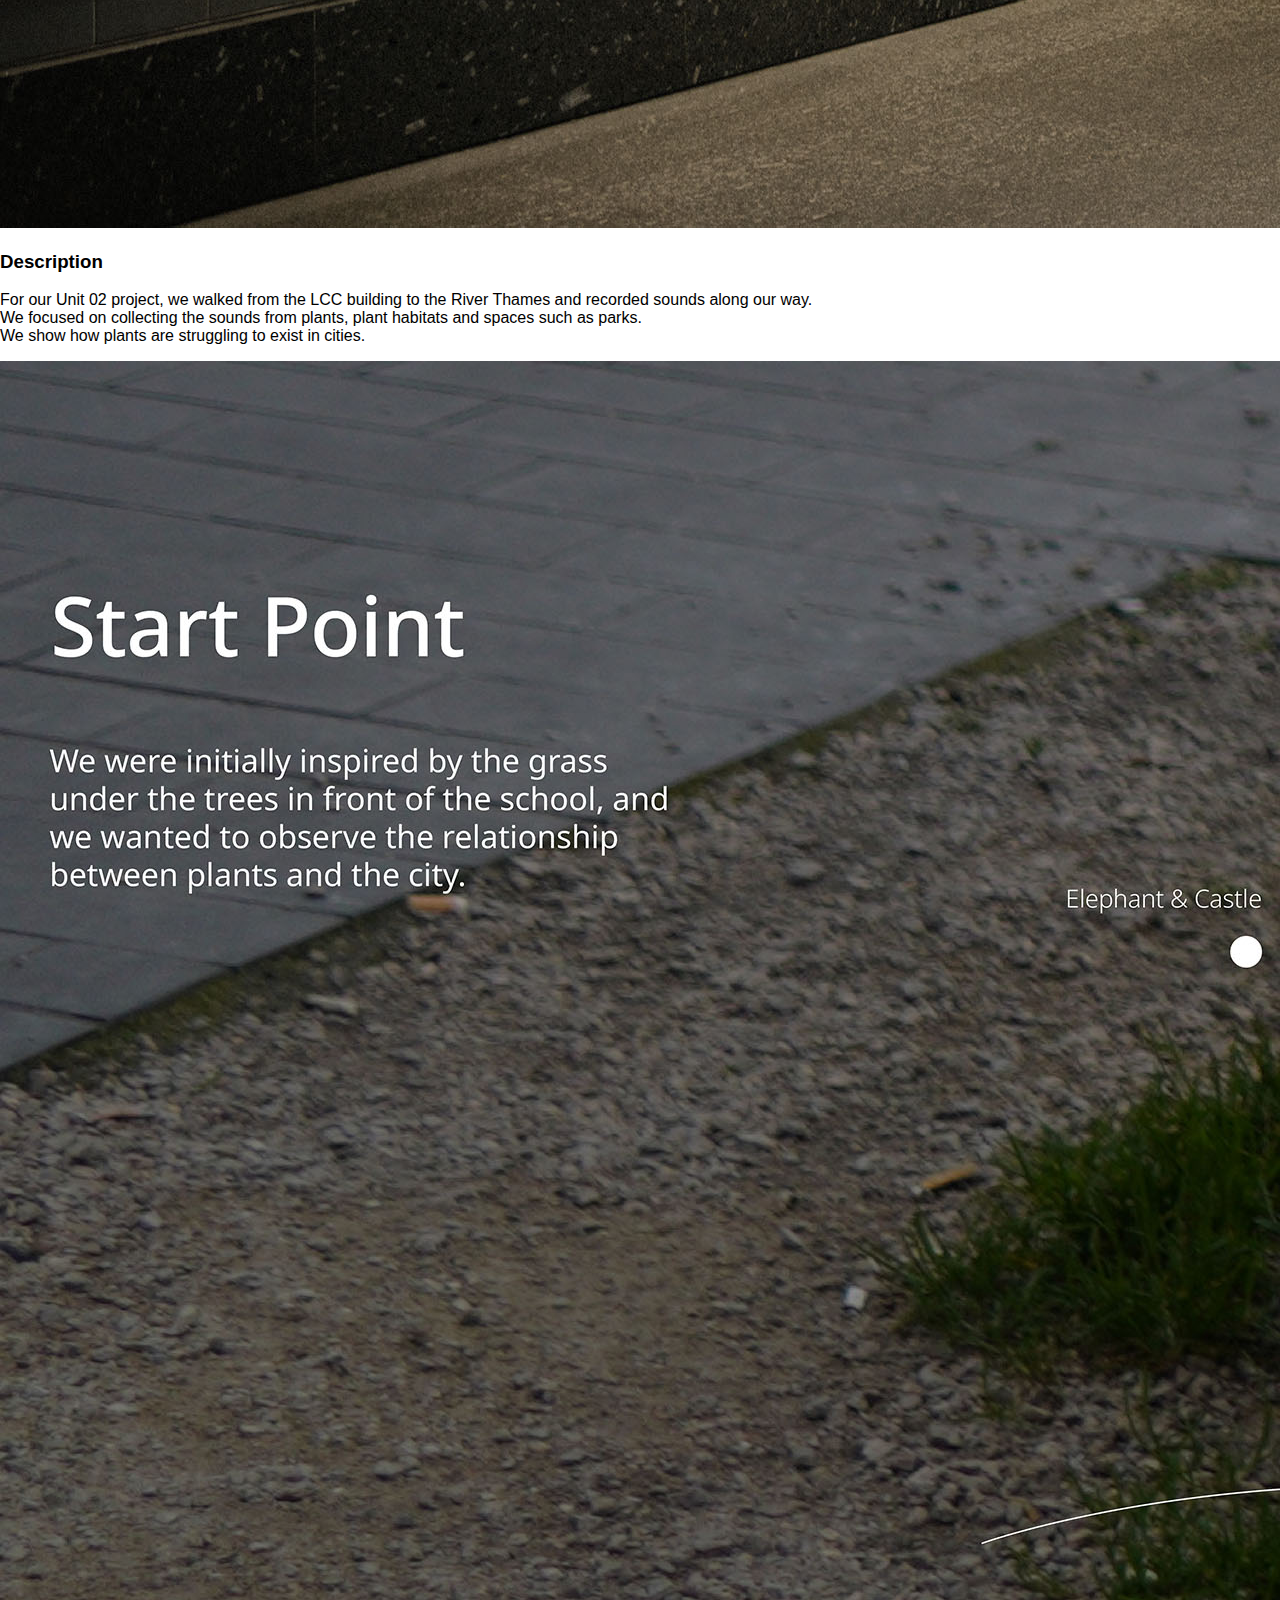
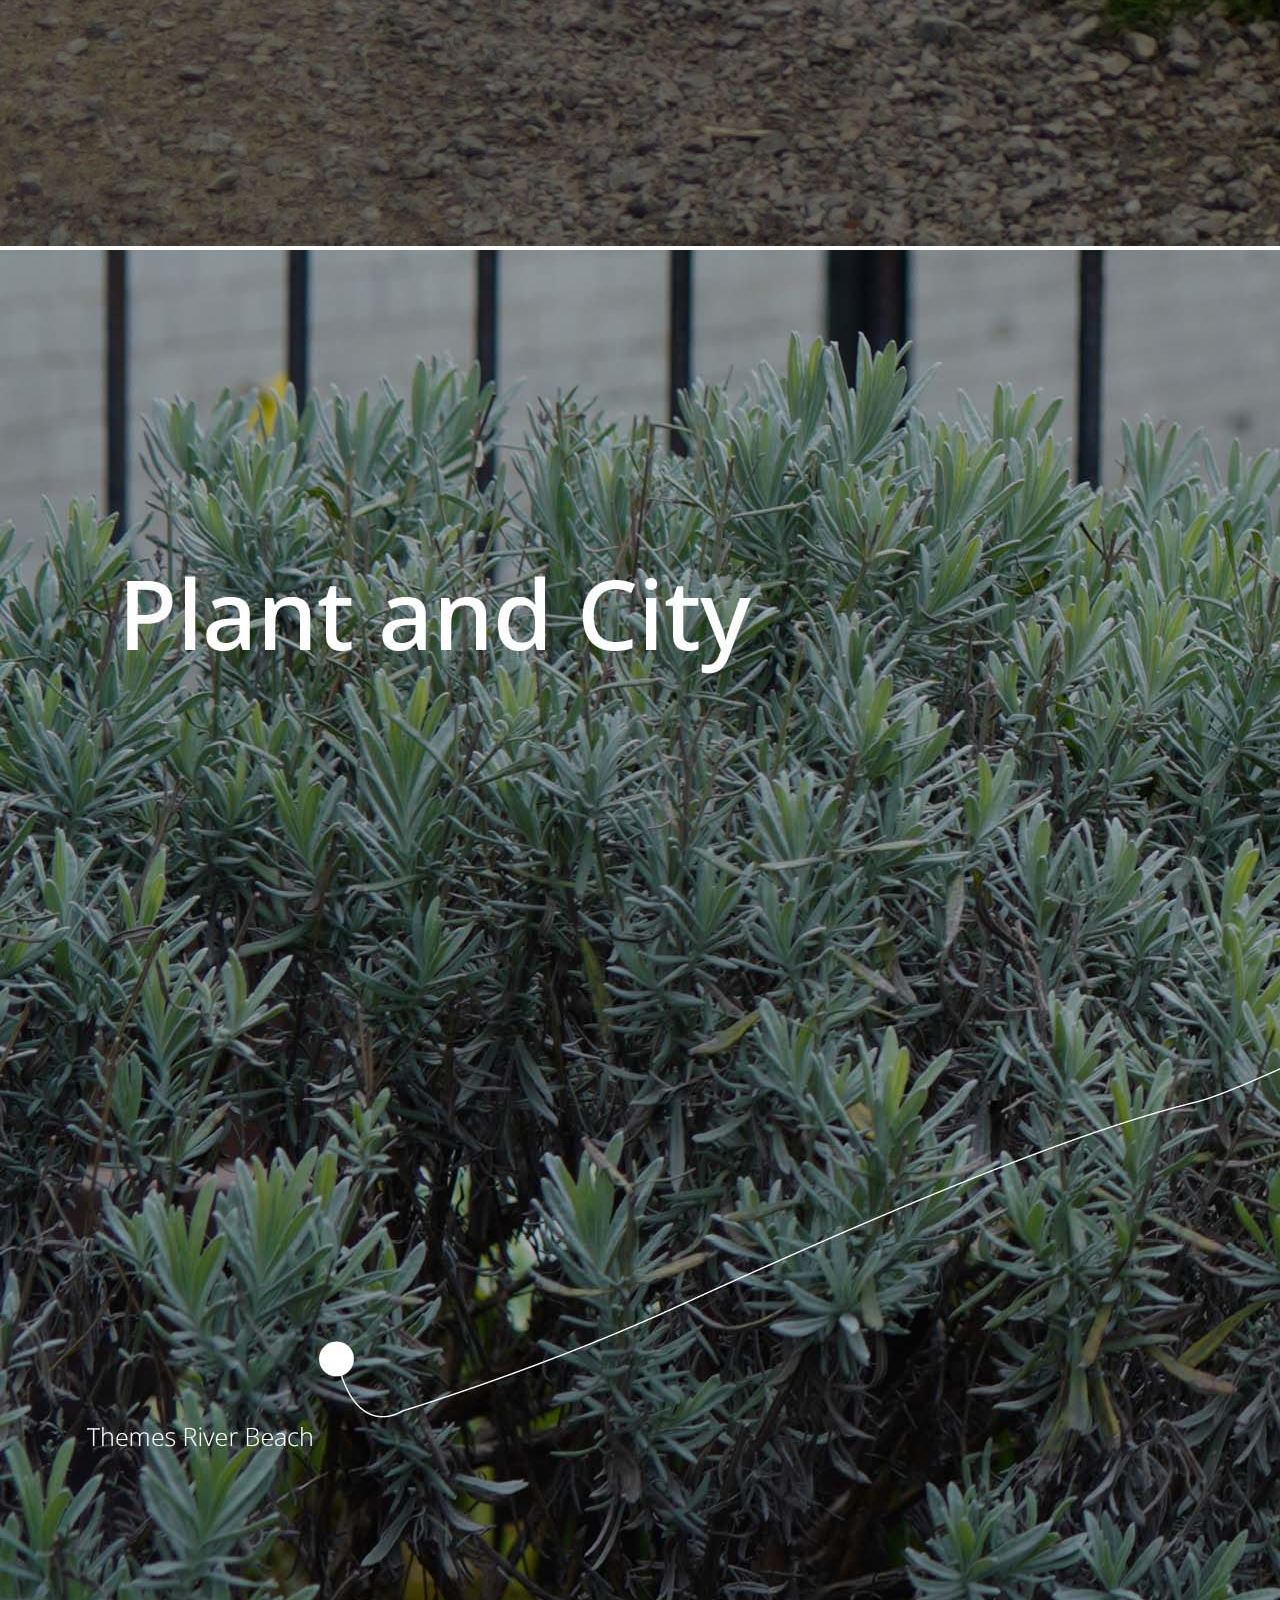
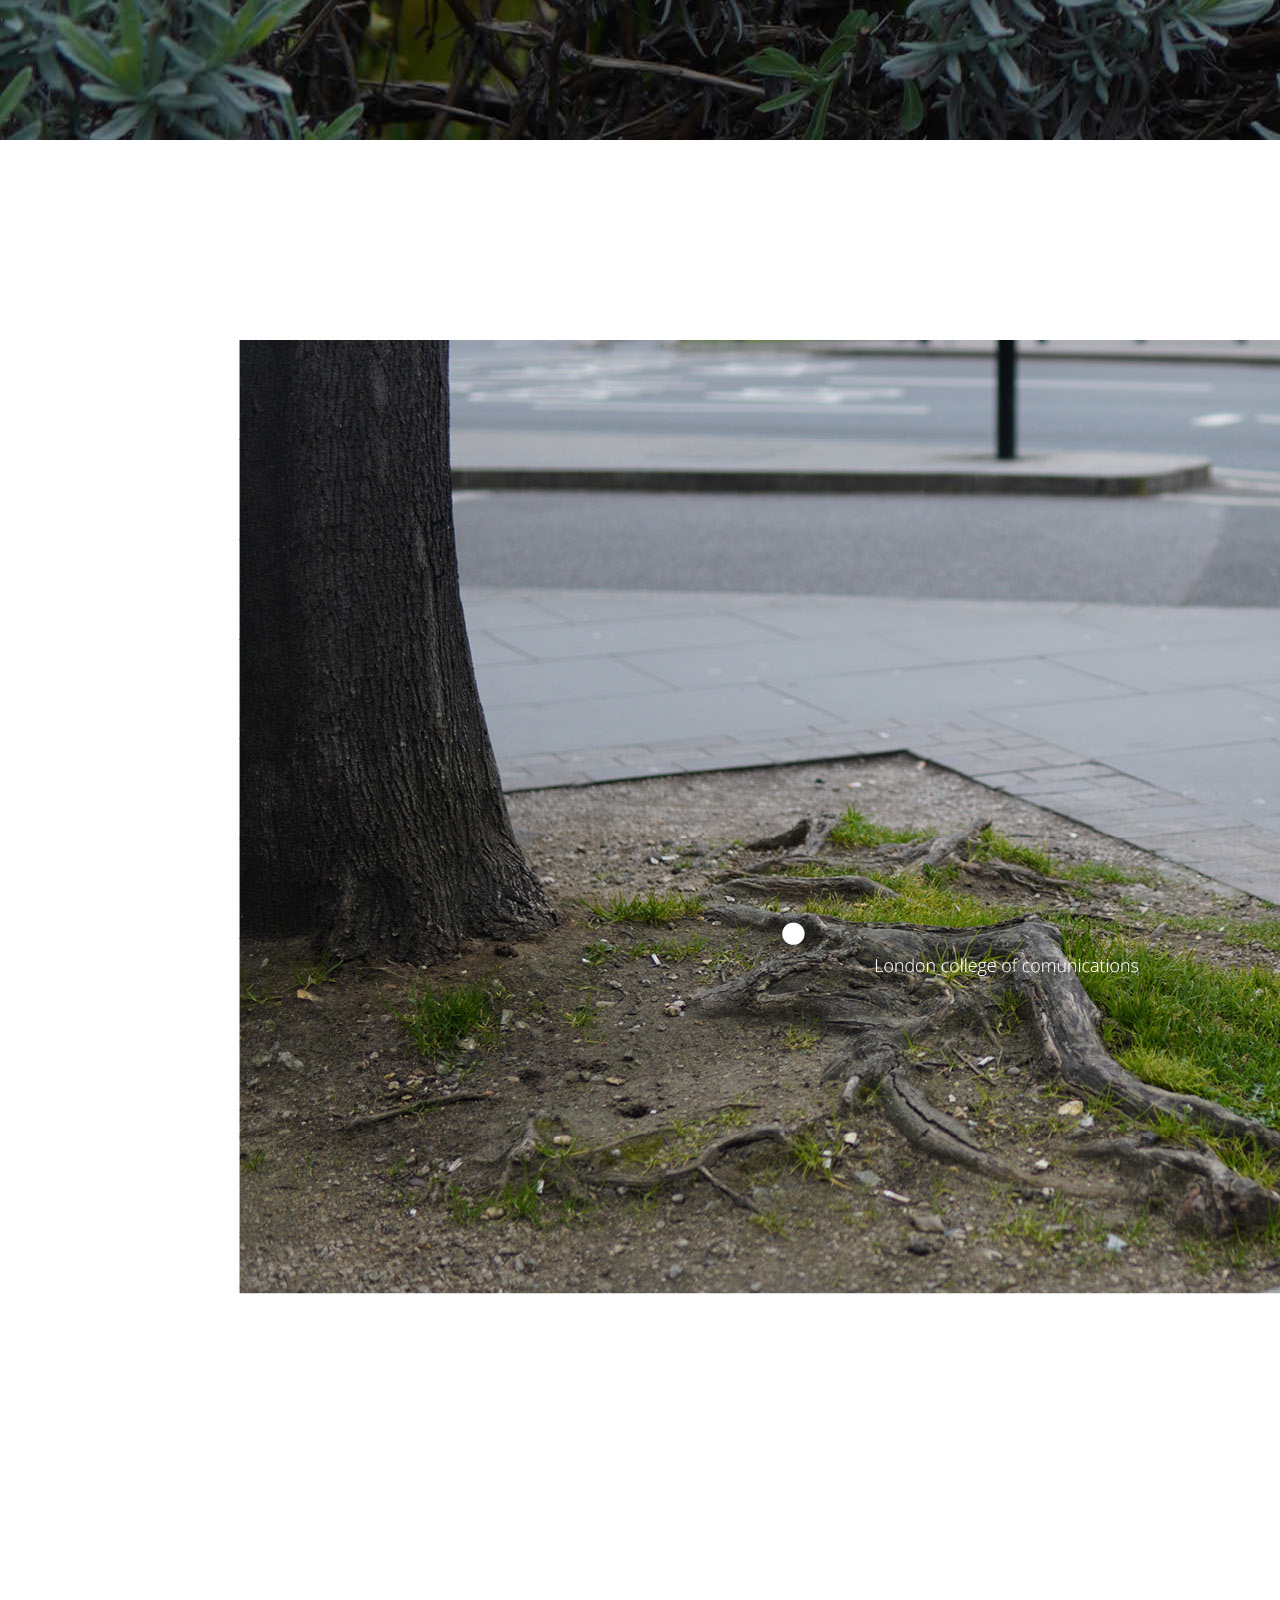
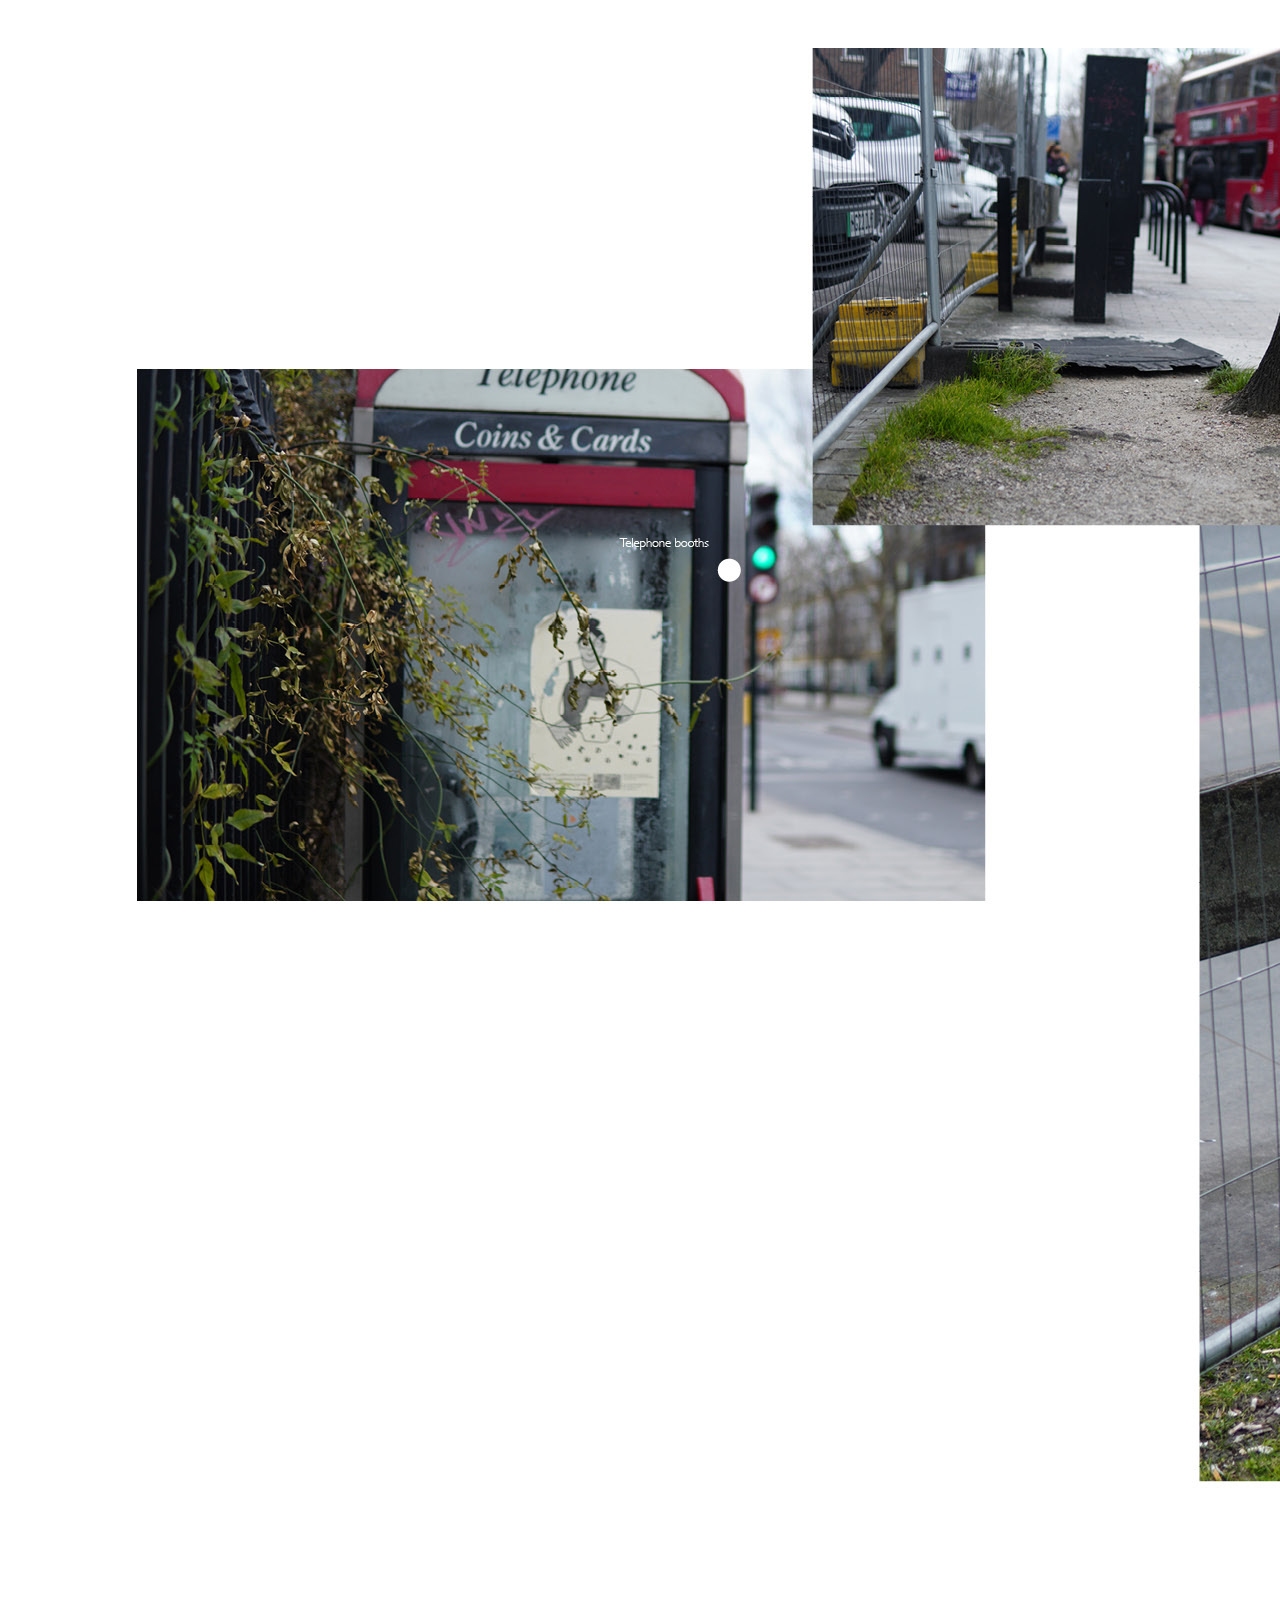
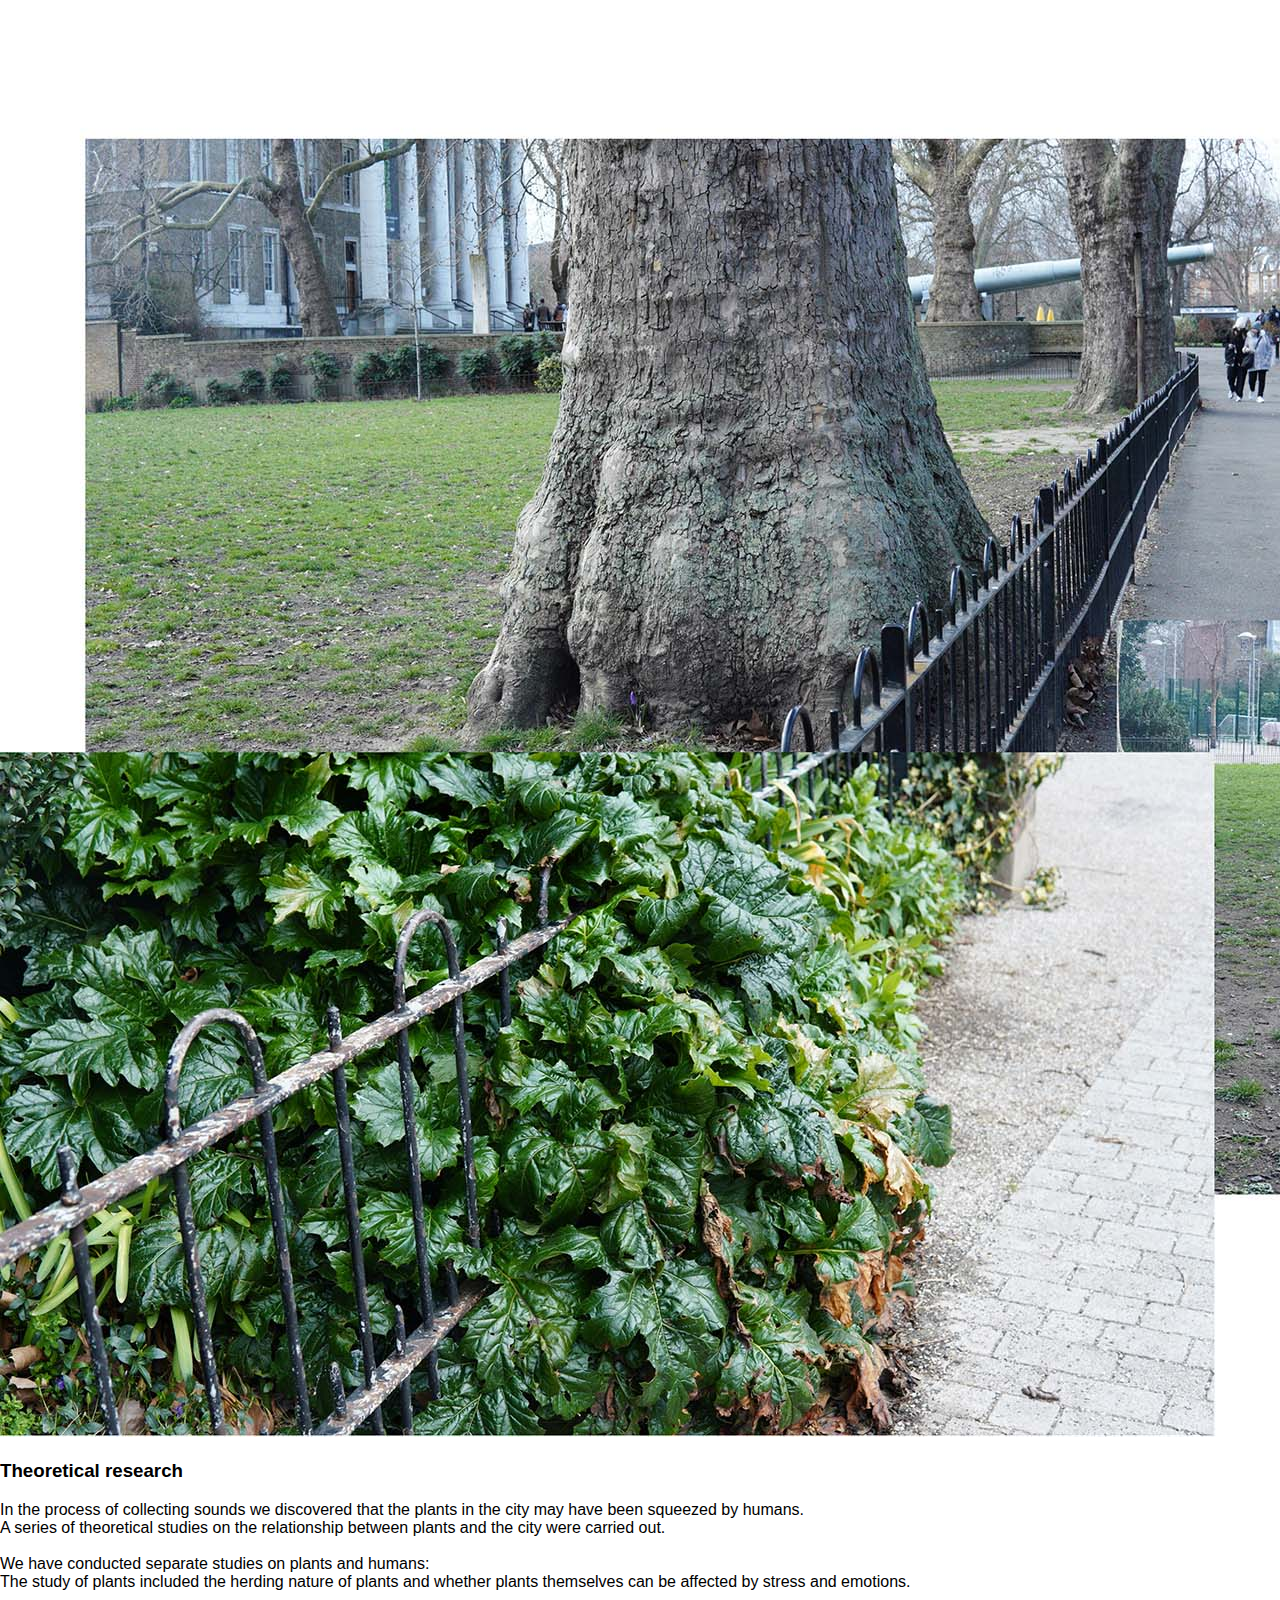
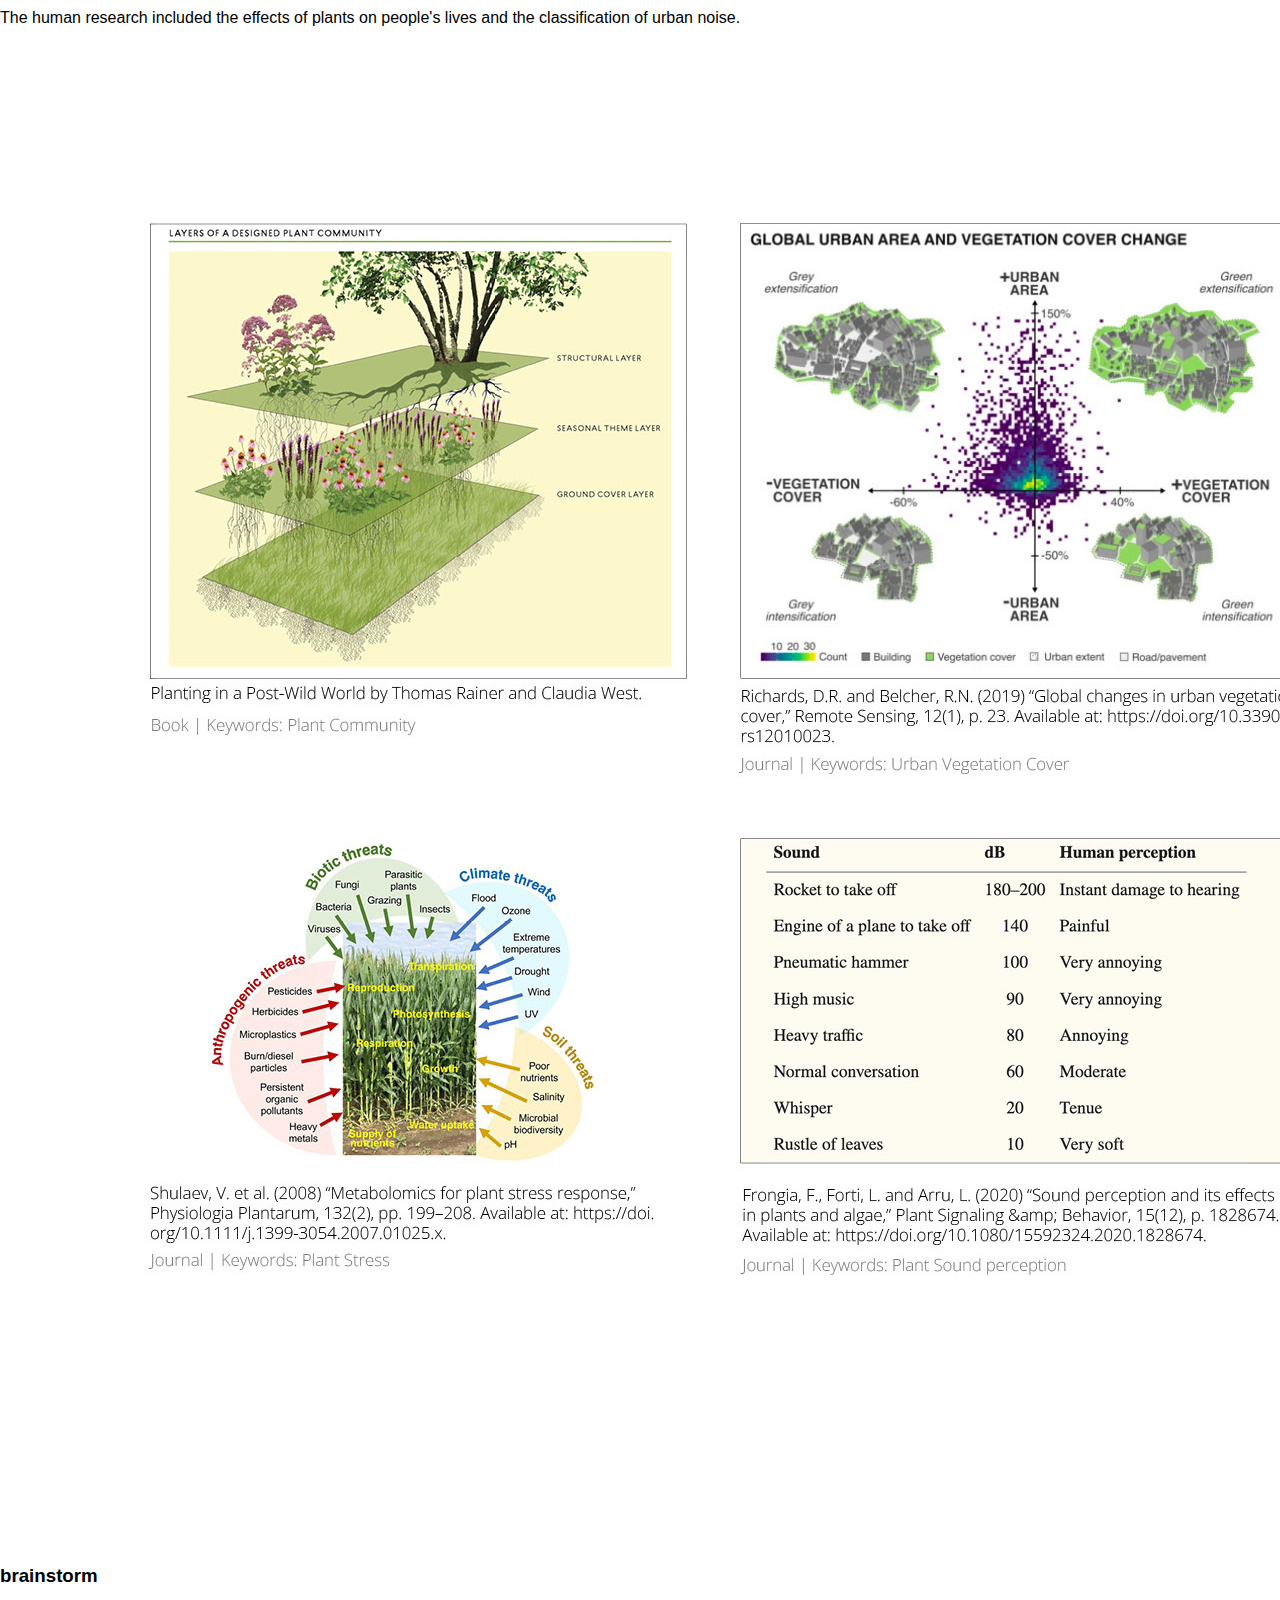
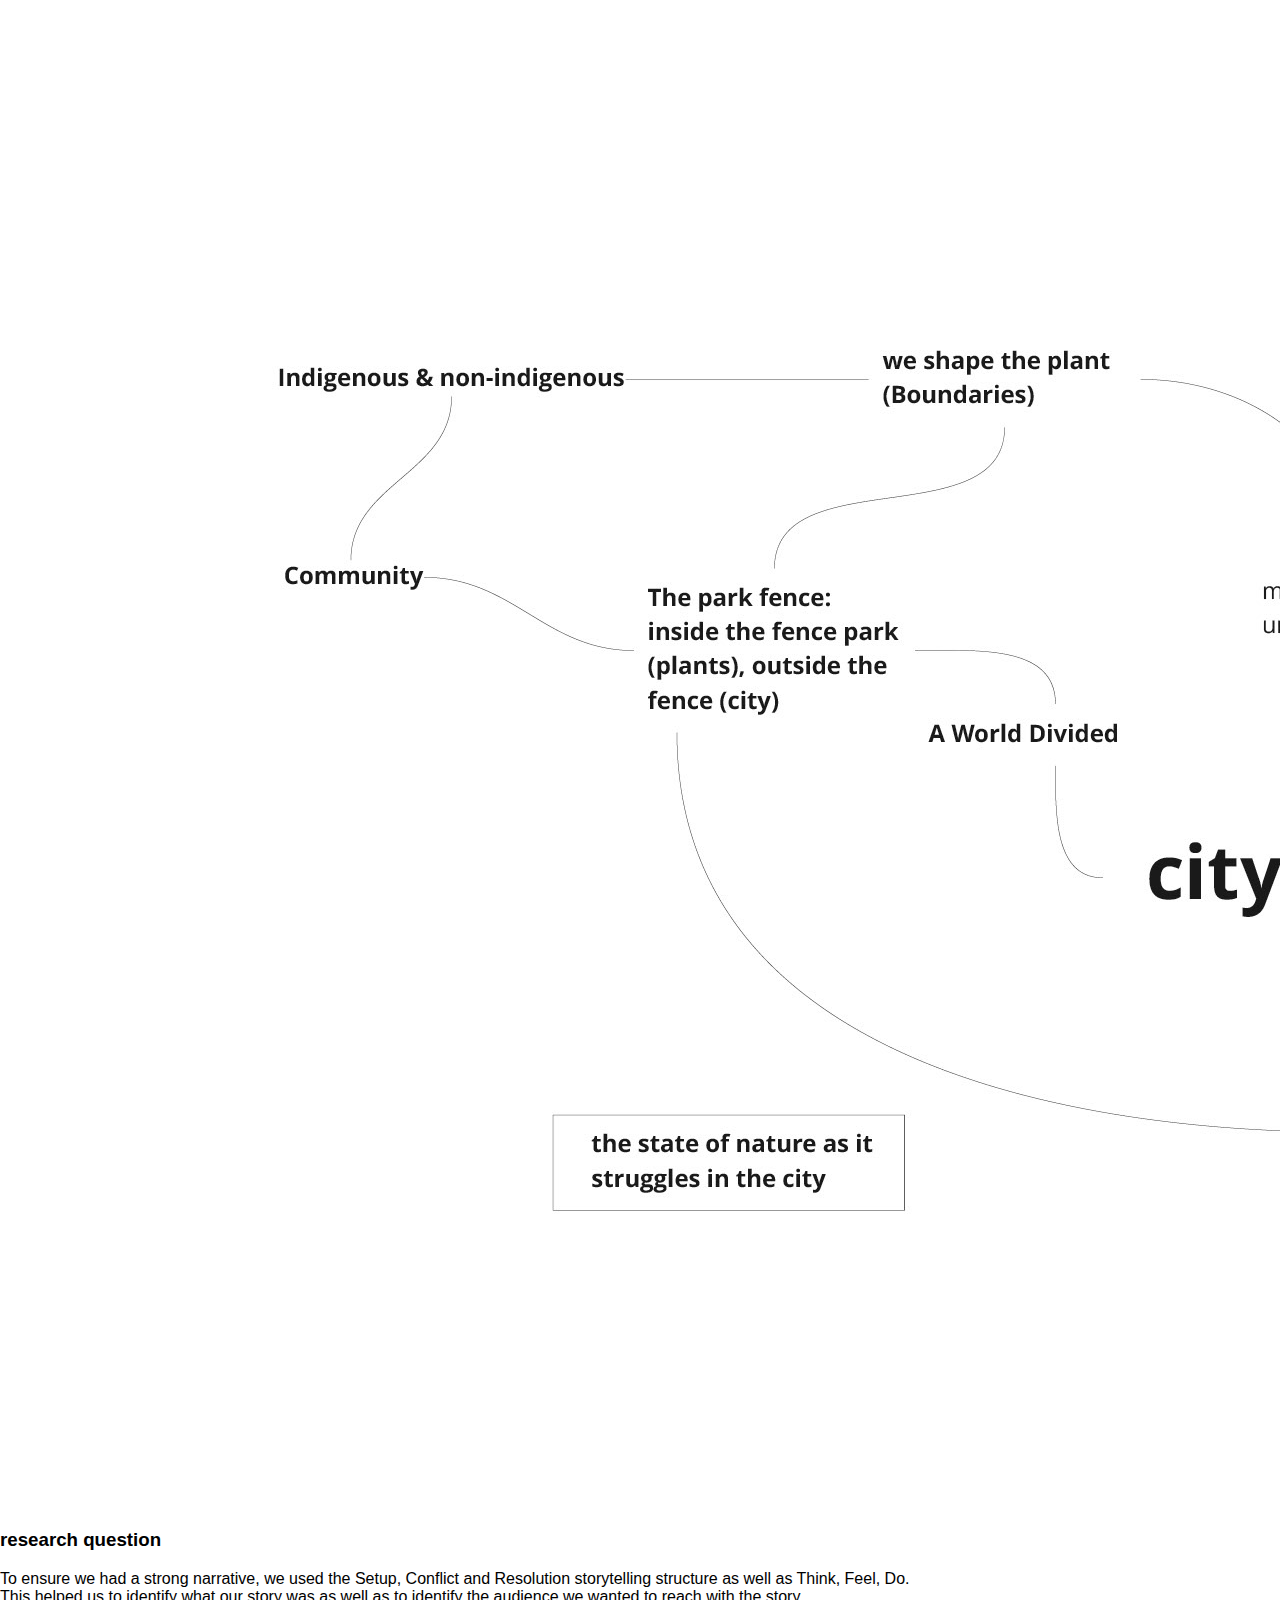
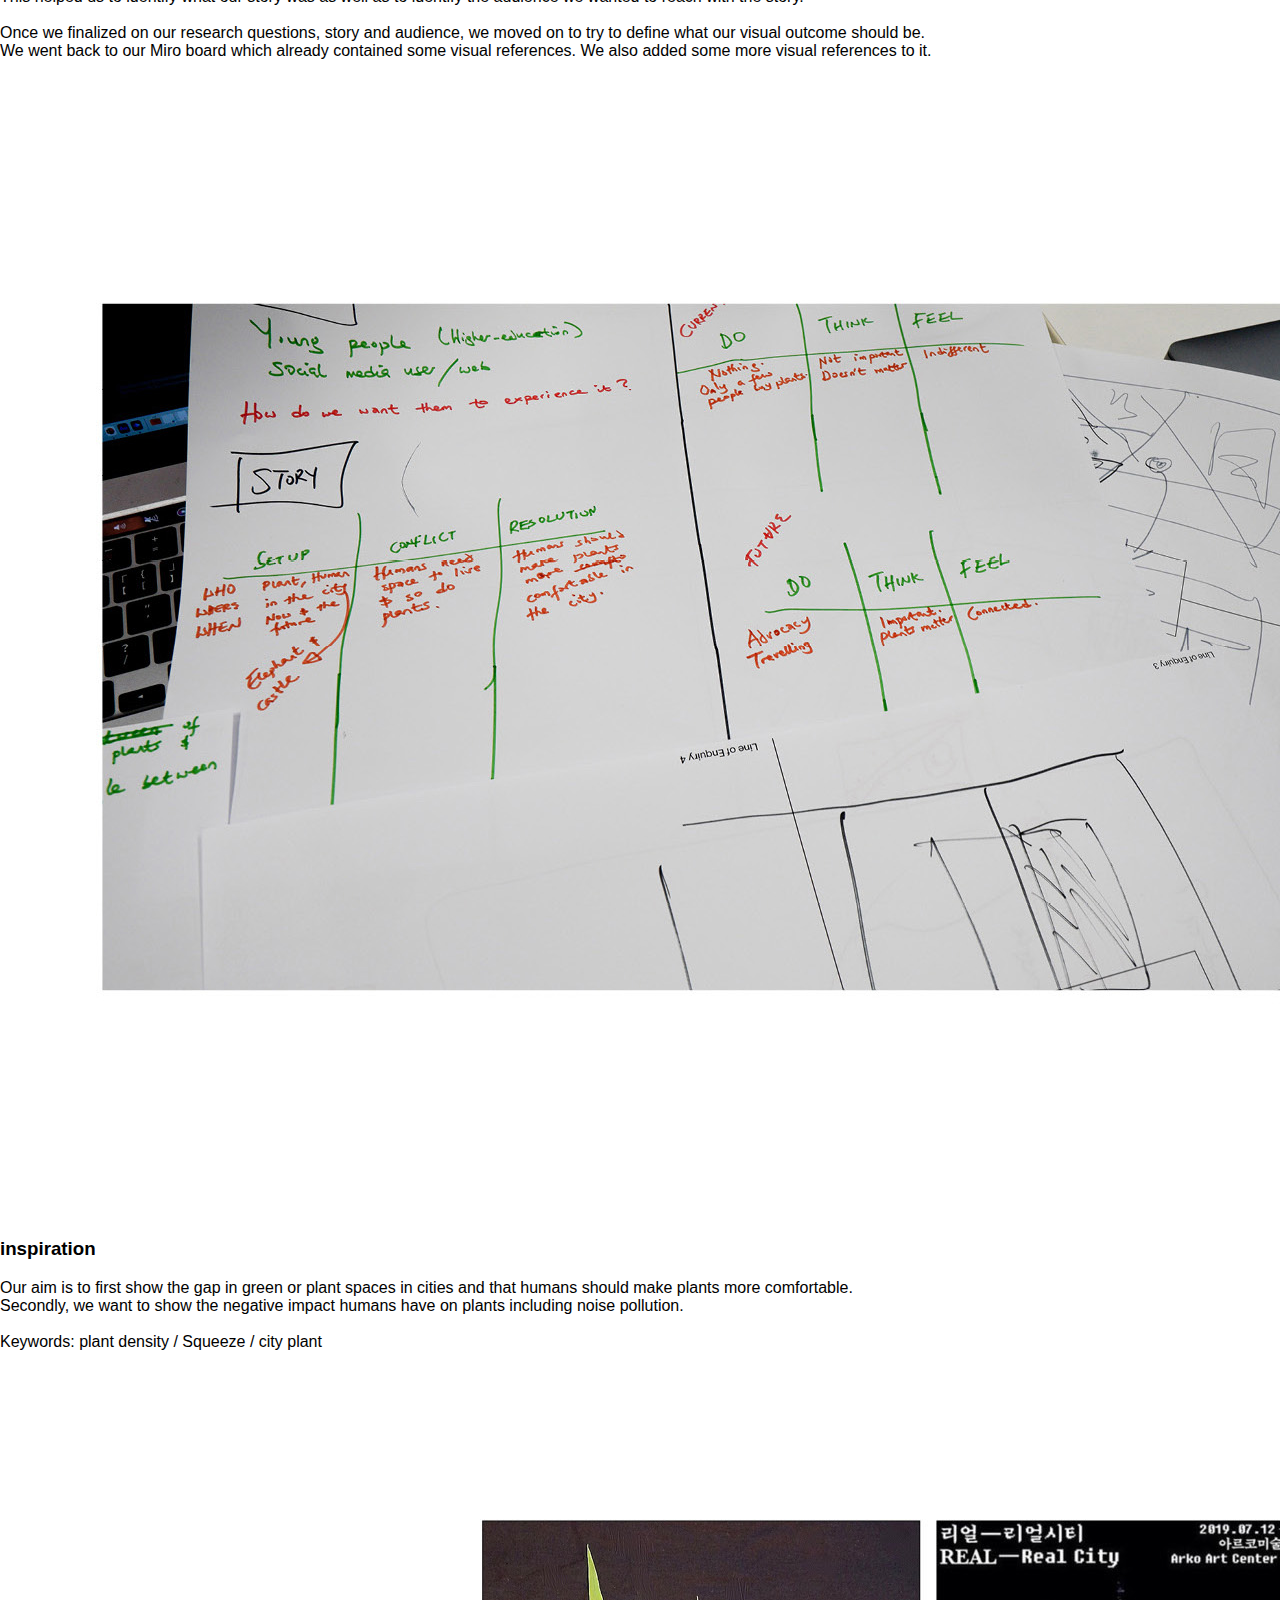
<file: works/2_soundWalk.html>
<!DOCTYPE html>
<meta charset='utf-8'>
<html>
  <head>
    <title>Plant Struggle In The City | Data Drive: Sound Walk Project</title>

    <meta charset="UTF-8">
    <meta name="viewport" content="width=device-width, initial-scale=1.0">
    <link href="https://cdn.jsdelivr.net/npm/bootstrap@5.3.0/dist/css/bootstrap.min.css" rel="stylesheet" integrity="sha384-9ndCyUaIbzAi2FUVXJi0CjmCapSmO7SnpJef0486qhLnuZ2cdeRhO02iuK6FUUVM" crossorigin="anonymous">
    <link rel="stylesheet" href="../main.css" />
    


    <nav class="navbar navbar-expand-lg bg-body-bg fixed-top">
      <div class="container-fluid">
        <div class="d-flex justify-content-end ms-auto">
          <button class="navbar-toggler" type="button" data-bs-toggle="collapse" data-bs-target="#navbarSupportedContent" aria-controls="navbarSupportedContent" aria-expanded="false" aria-label="Toggle navigation">
            <span class="navbar-toggler-icon"></span>
          </button>
        </div>


        <div class="collapse navbar-collapse justify-content-start" id="navbarSupportedContent">
          <ul class="navbar-nav ml-auto">
            <li class="nav-item">
              <a class="nav-link" aria-current="page" href="../index.html">Works</a>
            </li>
            <li class="nav-item">
              <a class="nav-link" href="../reflection.html">Reflection</a>
            </li>
          </ul>
        </div>
        
  
    
        <a class="navbar-brand d-lg-block text-center mx-auto" href="../index.html">Jinxiu Chen</a>
    
        <div class="collapse navbar-collapse justify-content-end" id="navbarSupportedContent">
          <ul class="navbar-nav ml-auto">
            <li class="nav-item">
              <a class="nav-link" href="../reference.html">Reference</a>
            </li>
            <li class="nav-item">
              <a class="nav-link" href="../contact.html">Contact</a>
            </li>
          </ul>
        </div>
      </div>
    </nav>
    

  </head>
  <body id="sound-container">
    <div class="content text-center p-5">
      <div class="header text-center m-5 p-5">
        <h1>Plant Struggle In The City</h1>
        <p>Data Drive: Sound Walk Project</p>
      </div>

      <div class="row d-flex justify-content-center">
        <div class="mt-5">
          <img src="../image/works/SoundWalk/unit2-sound walk-cover.jpg" alt="" class="img-fluid col-12">
          <img src="../image/works/SoundWalk/poster-view.jpg" alt="" class="img-fluid col-12">
        </div>

        <div class="sound-process">

          <div class="tittle pt-5">
            <h3 class="mt-5 pt-5 text-uppercase">Description </h3>
            <div class="tittle-line border border-success-subtle border-2 mx-auto"></div>
            <p class="pt-5">For our Unit 02 project, we walked from the LCC building to the River Thames and recorded sounds along our way. 
              <br>We focused on collecting the sounds from plants, plant habitats and spaces such as parks. 
              <br>We show how plants are struggling to exist in cities. </p>
          </div>
  
          <div class="mt-5 pt-5 pb-5">
            <img src="../image/works/SoundWalk/unit2-sound walk2.jpg" alt="" class="img-fluid col-12">
            <img src="../image/works/SoundWalk/unit2-sound walk3.jpg" alt="" class="img-fluid col-12">
          </div>

        </div>


        <img src="../image/works/SoundWalk/unit2-sound walk4.jpg" alt="" class="img-fluid col-12">
        <img src="../image/works/SoundWalk/unit2-sound walk7.jpg" alt="" class="img-fluid col-12">
        <img src="../image/works/SoundWalk/unit2-sound walk9.jpg" alt="" class="img-fluid col-12">


        <div class="tittle pt-5">
          <h3 class="mt-5 pt-5 text-uppercase">Theoretical research</h3>
          <div class="tittle-line border border-success-subtle border-2 mx-auto"></div>
          <p class="pt-5">In the process of collecting sounds we discovered that the plants in the city may have been squeezed by humans.
            <br>A series of theoretical studies on the relationship between plants and the city were carried out.
            <br>
            <br>We have conducted separate studies on plants and humans:
            <br>The study of plants included the herding nature of plants and whether plants themselves can be affected by stress and emotions.
            <br>
            <br>The human research included the effects of plants on people's lives and the classification of urban noise.
          </p>
        </div>
        <div class="">
          <img src="../image/works/SoundWalk/unit2-sound walk10.jpg" alt="" class="img-fluid col-12">
        </div>


        <div class="tittle pt-5">
          <h3 class="mt-5 pt-5 text-uppercase">brainstorm</h3>
          <div class="tittle-line border border-success-subtle border-2 mx-auto"></div>
        </div>
        <div class="">
          <img src="../image/works/SoundWalk/unit2-sound walk13.jpg" alt="" class="img-fluid col-12">
        </div>


        <div class="tittle pt-5">
          <h3 class="mt-5 pt-5 text-uppercase">research question</h3>
          <div class="tittle-line border border-success-subtle border-2 mx-auto"></div>
          <p class="mt-5 pt-5">To ensure we had a strong narrative, we used the Setup, Conflict and Resolution storytelling structure as well as Think, Feel, Do. 
            <br>This helped us to identify what our story was as well as to identify the audience we wanted to reach with the story.
            <br>
            <br>Once we finalized on our research questions, story and audience, we moved on to try to define what our visual outcome should be.  
            <br>We went back to our Miro board which already contained some visual references. We also added some more visual references to it.</p>
        </div>
        <div class="">
          <img src="../image/works/SoundWalk/unit2-sound walk14.jpg" alt="" class="img-fluid col-12">
        </div>


        <div class="tittle pt-5">
          <h3 class="mt-5 pt-5 text-uppercase">inspiration</h3>
          <div class="tittle-line border border-success-subtle border-2 mx-auto"></div>
          <p>Our aim is to first show the gap in green or plant spaces in cities and that humans should make plants more comfortable. 
            <br>Secondly, we want to show the negative impact humans have on plants including noise pollution.
            <br>
            <br>Keywords: plant density  / Squeeze / city plant
            </p>
        </div>
        <div class=" pt-5">
          <img src="../image/works/SoundWalk/unit2-sound walk15.jpg" alt="" class="img-fluid col-12">
        </div>


        <div class="tittle pt-5">
          <h3 class="mt-5 pt-5 text-uppercase">case study</h3>
          <div class="tittle-line border border-success-subtle border-2 mx-auto"></div>
        </div>
        <div class="">
          <img src="../image/works/SoundWalk/unit2-sound walk16.jpg" alt="" class="img-fluid col-12">
        </div>


        <div class="tittle pt-5">
          <h3 class="mt-5 pt-5 text-uppercase">Visual Experiment</h3>
          <div class="tittle-line border border-success-subtle border-2 mx-auto"></div>
        </div>
        <div class="">
          <img src="../image/works/SoundWalk/unit2-sound walk17.jpg" alt="" class="img-fluid col-12">
        </div>

        

        <div class="tittle pt-5">
          <h3 class="mt-5 pt-5 text-uppercase">outcome</h3>
          <div class="tittle-line border border-success-subtle border-2 mx-auto"></div>
        </div>
        <div class="mt-5 pt-5">
          <img src="../image/works/SoundWalk/unit2-sound walk24.jpg" alt="" class="img-fluid col-12">
        </div>
        

        
      </div>


    </div>



    <script src="https://cdn.jsdelivr.net/npm/bootstrap@5.3.0/dist/js/bootstrap.bundle.min.js" integrity="sha384-geWF76RCwLtnZ8qwWowPQNguL3RmwHVBC9FhGdlKrxdiJJigb/j/68SIy3Te4Bkz" crossorigin="anonymous"></script>
    <script src="../sketch.js"></script>

  </body>
  <footer>
    <div class="d-flex justify-content-center">
      @Jinxiu Chen 2023 Unit2 Submission
    </div>
    
  </footer>
</html>
</file>
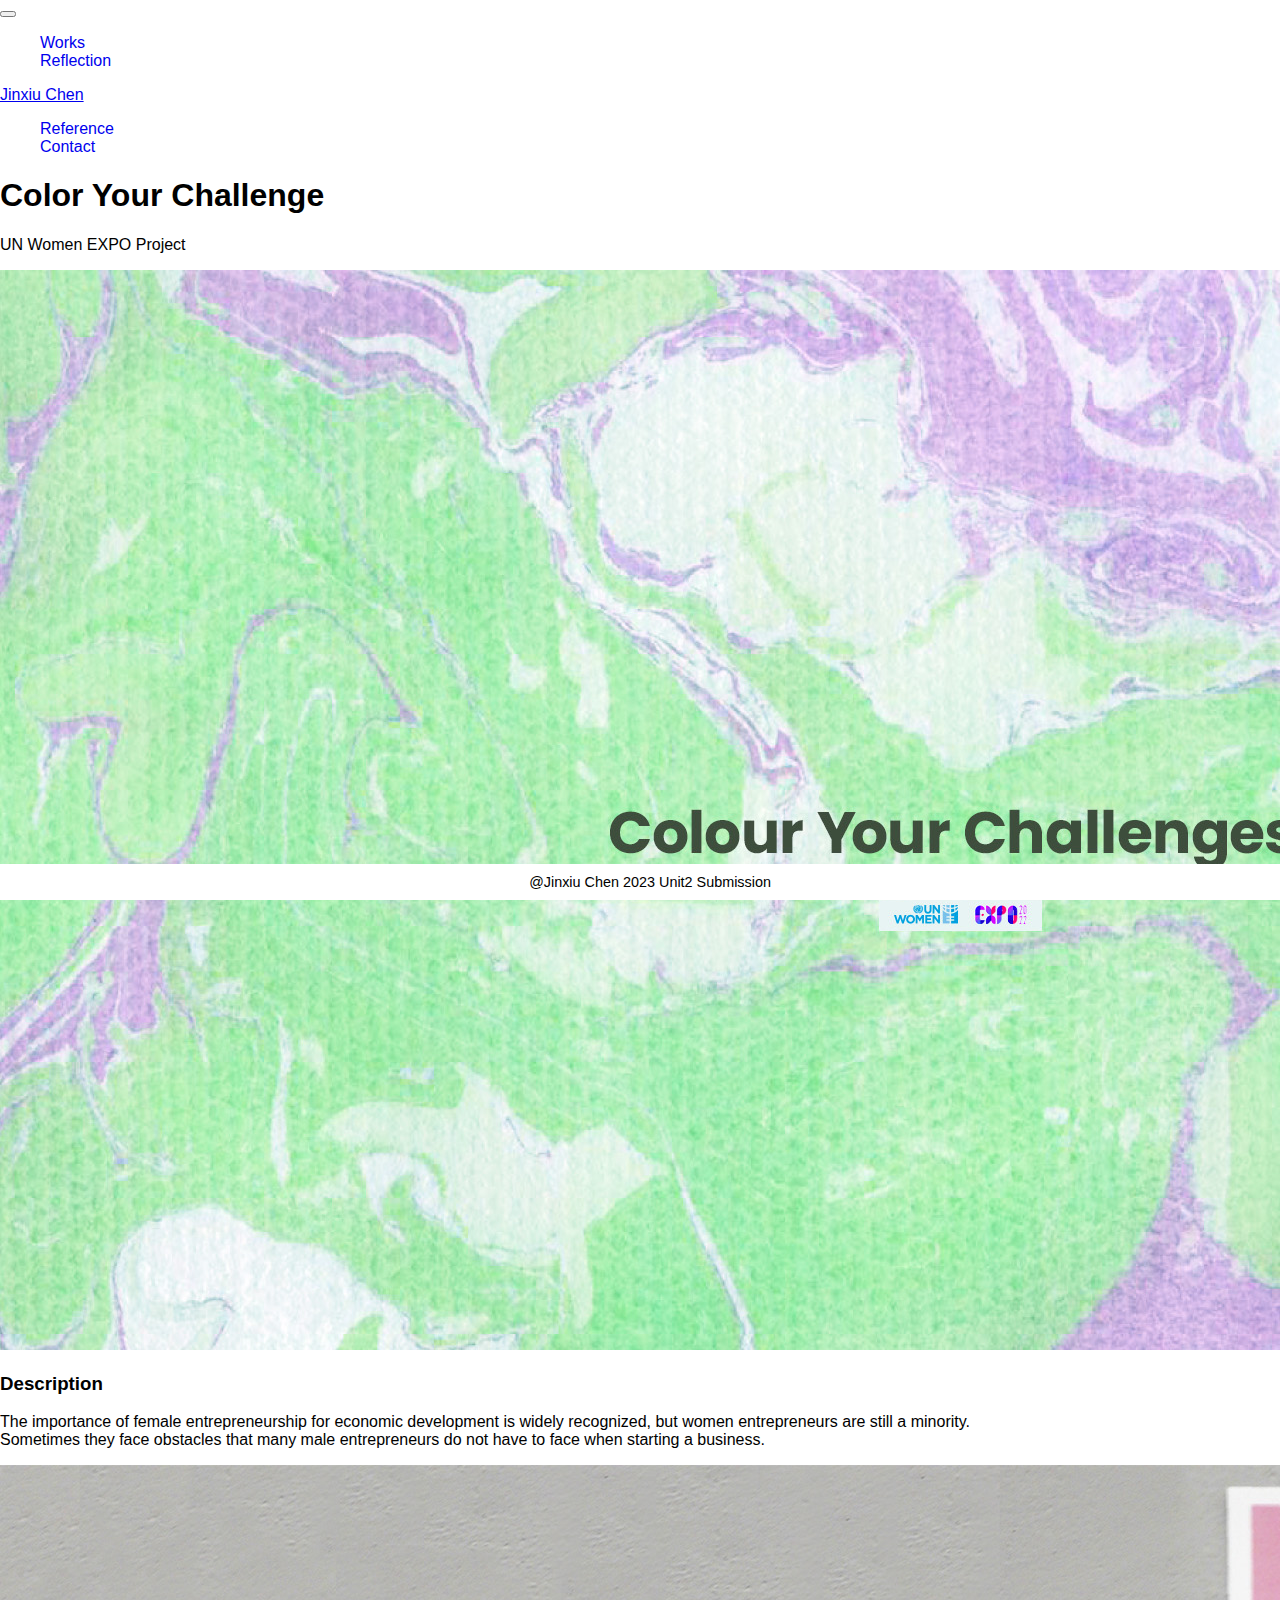
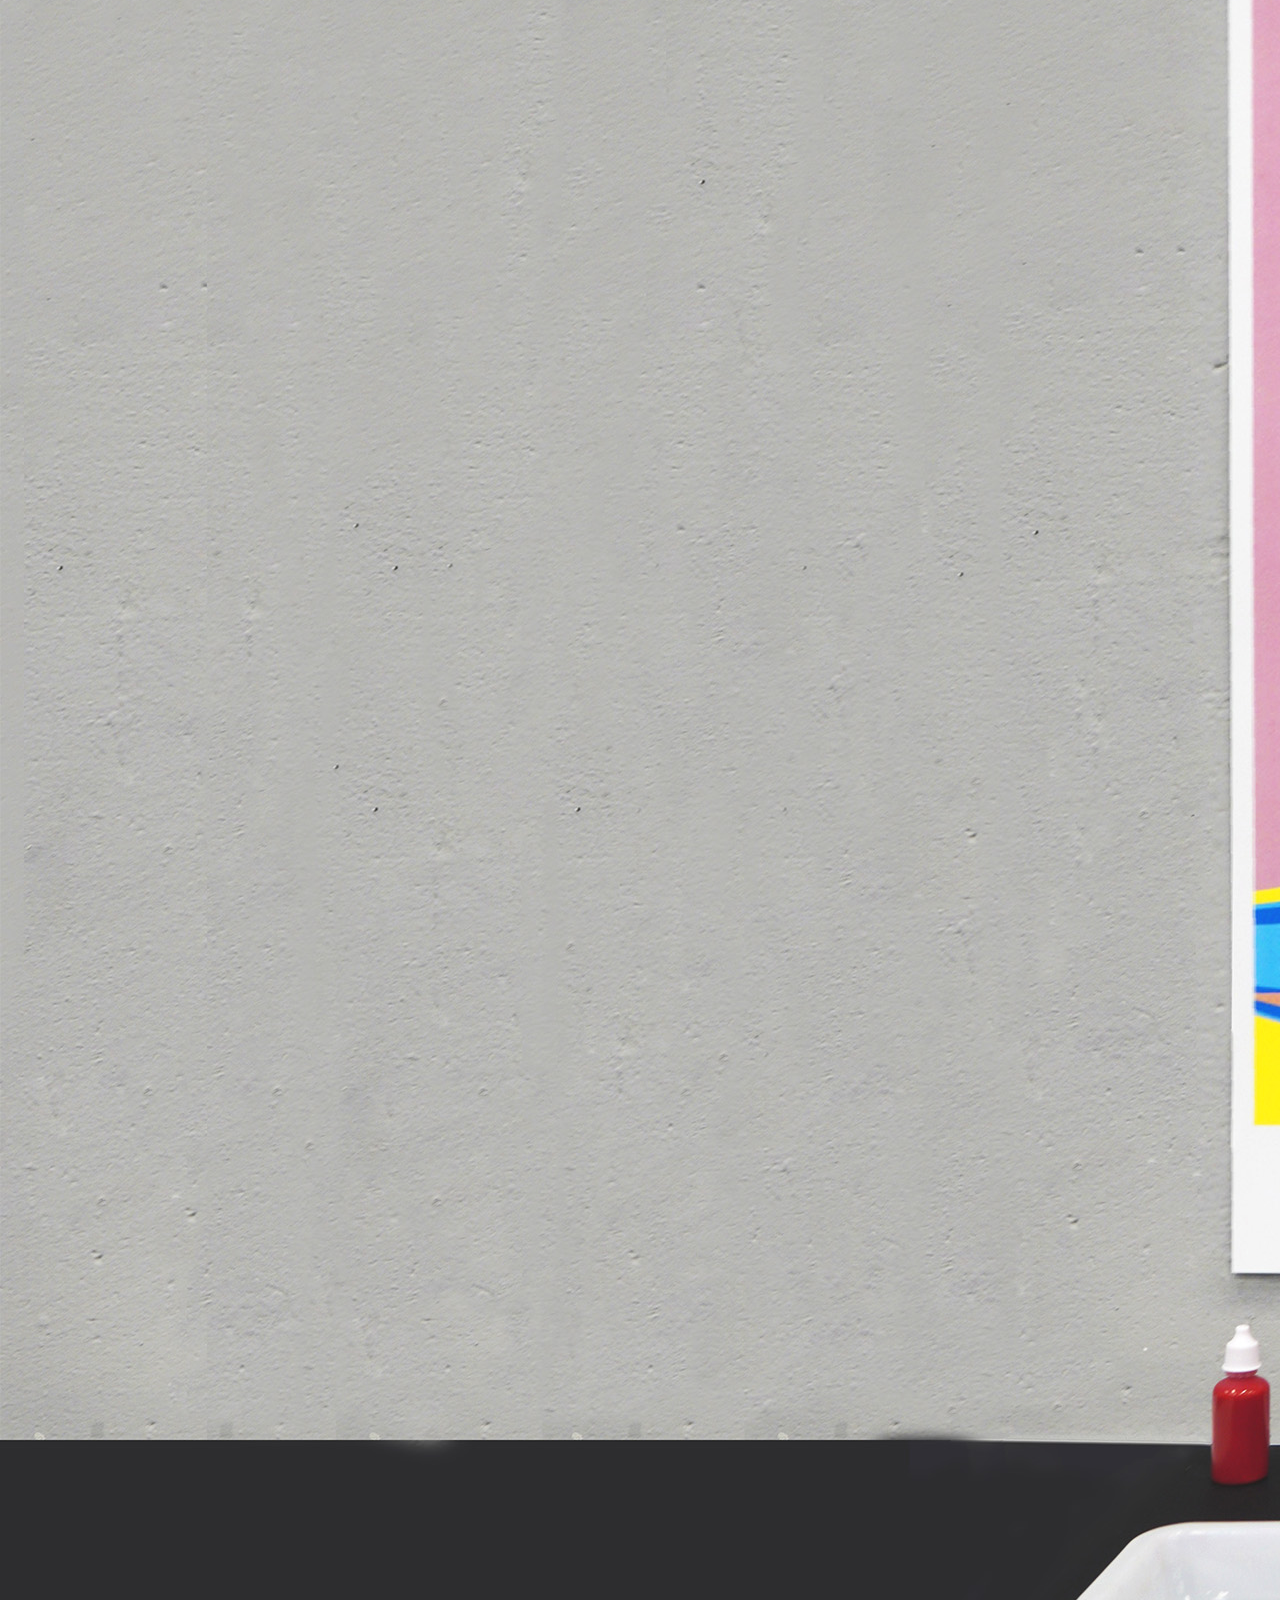
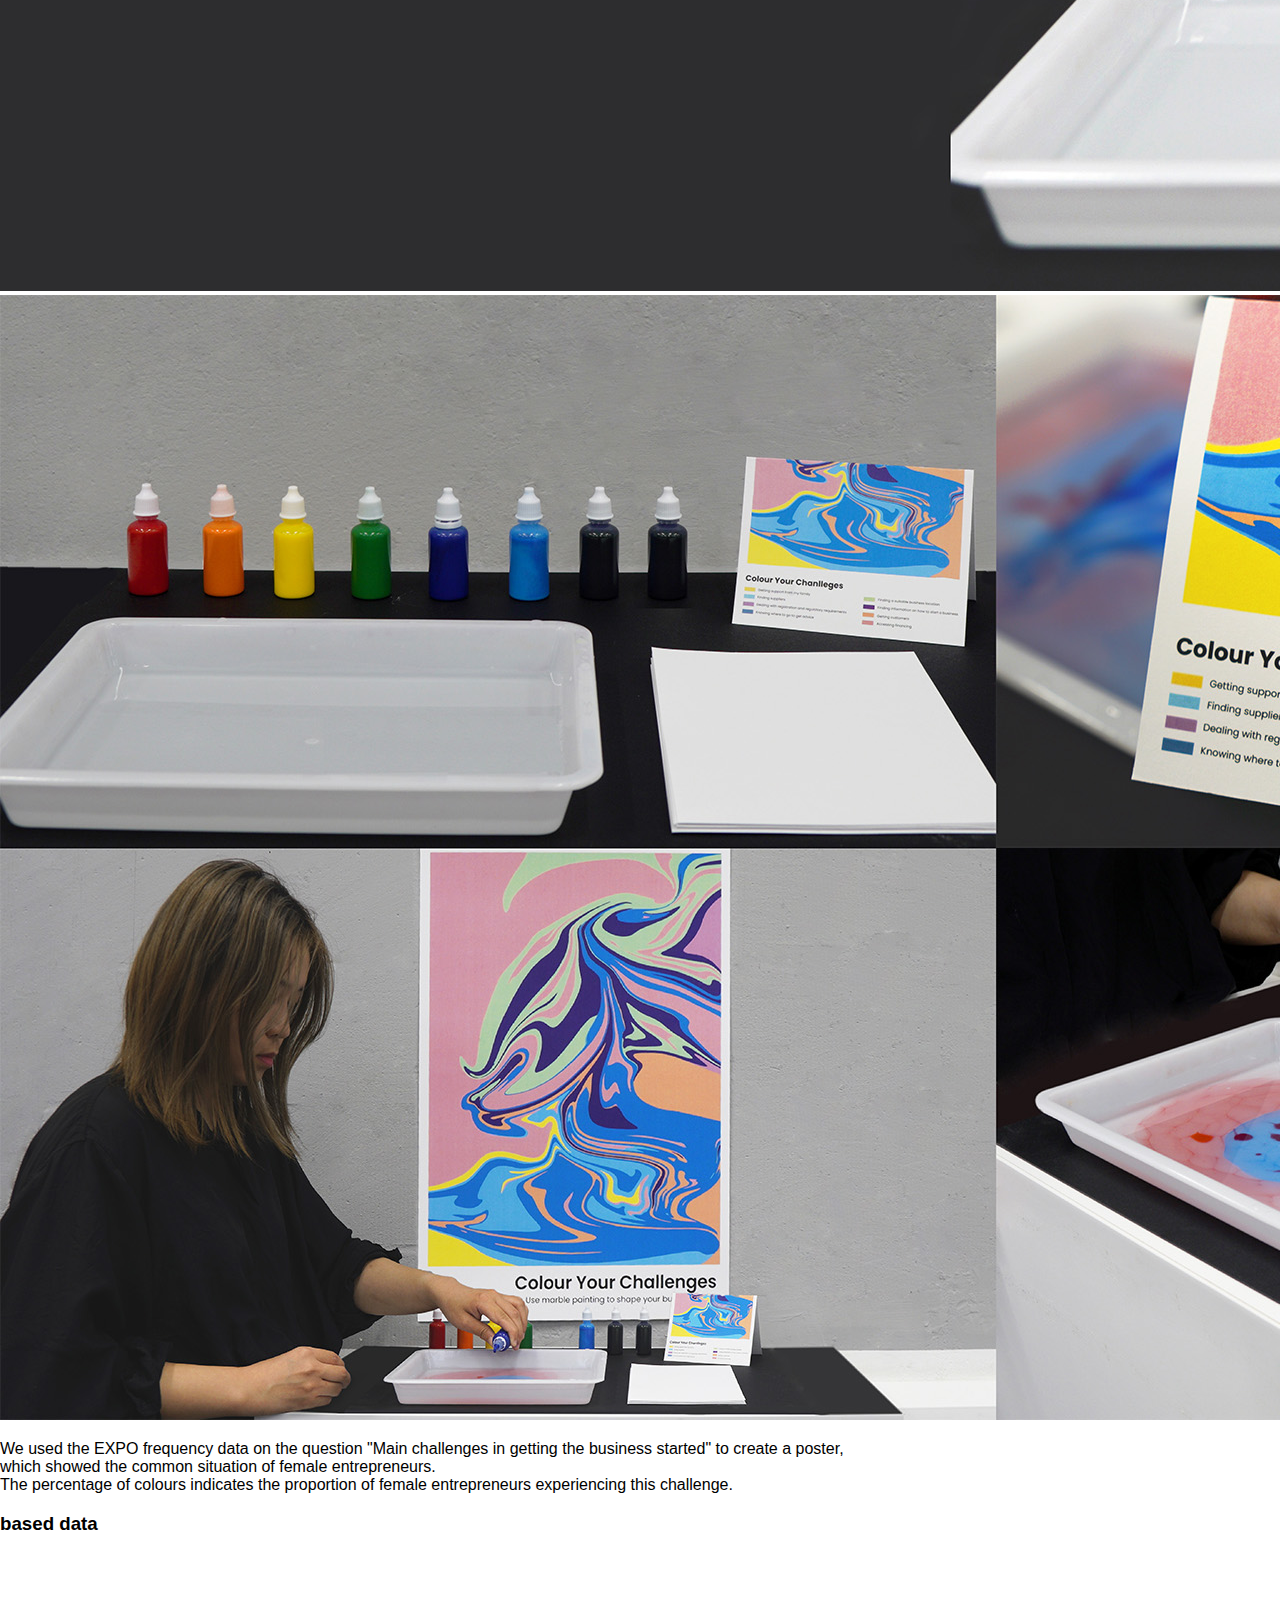
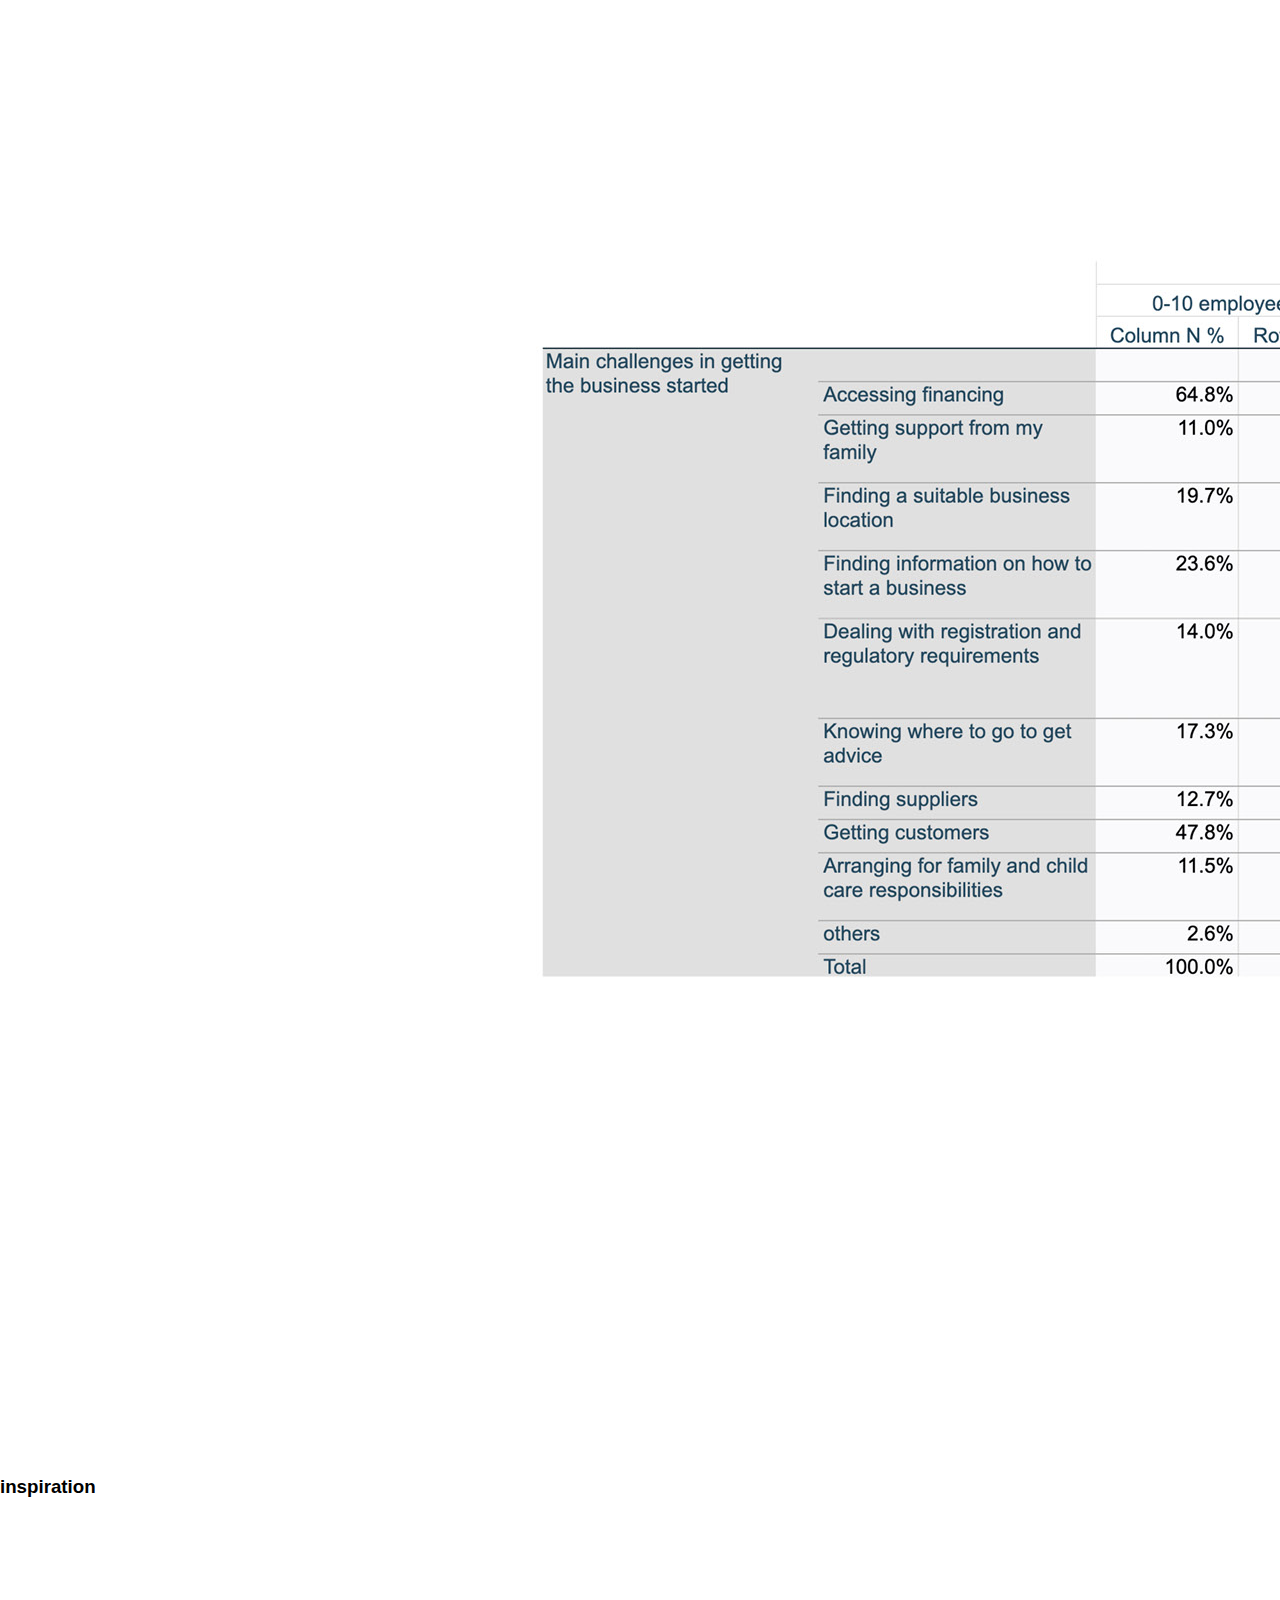
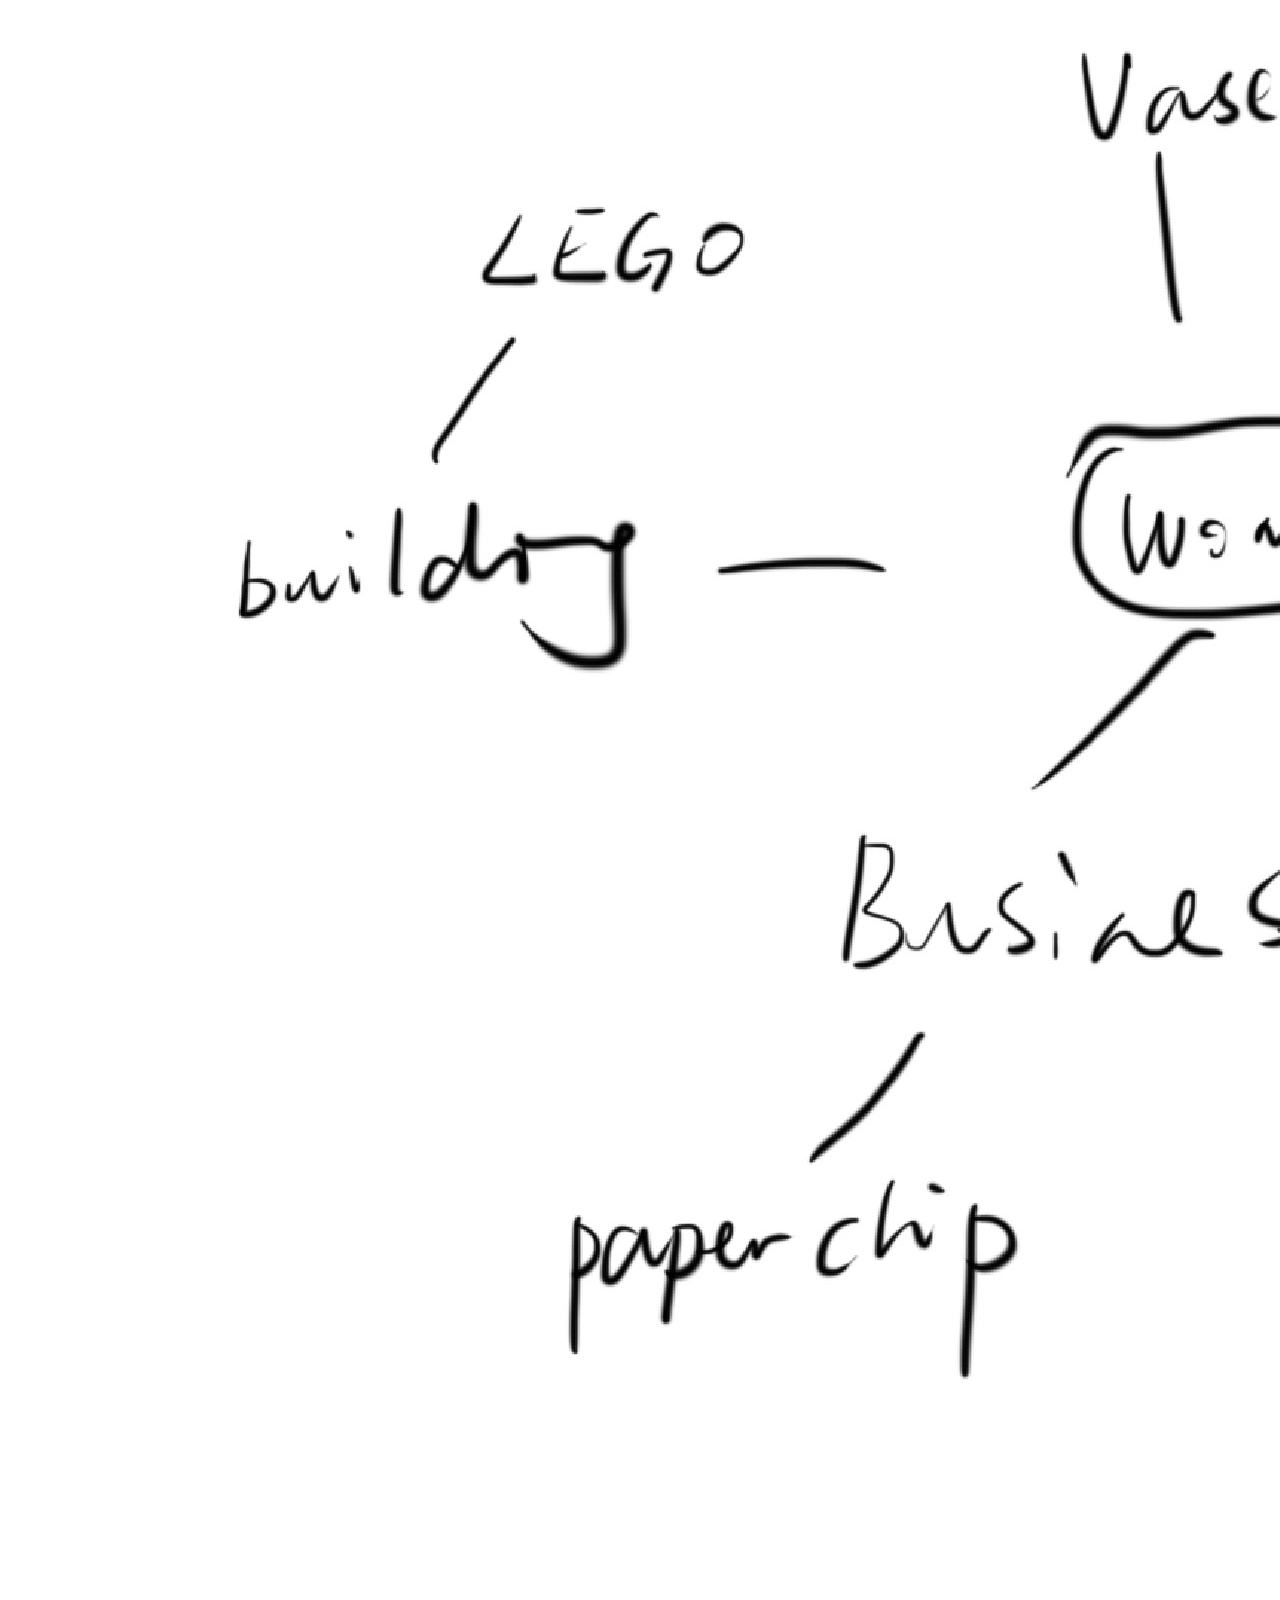
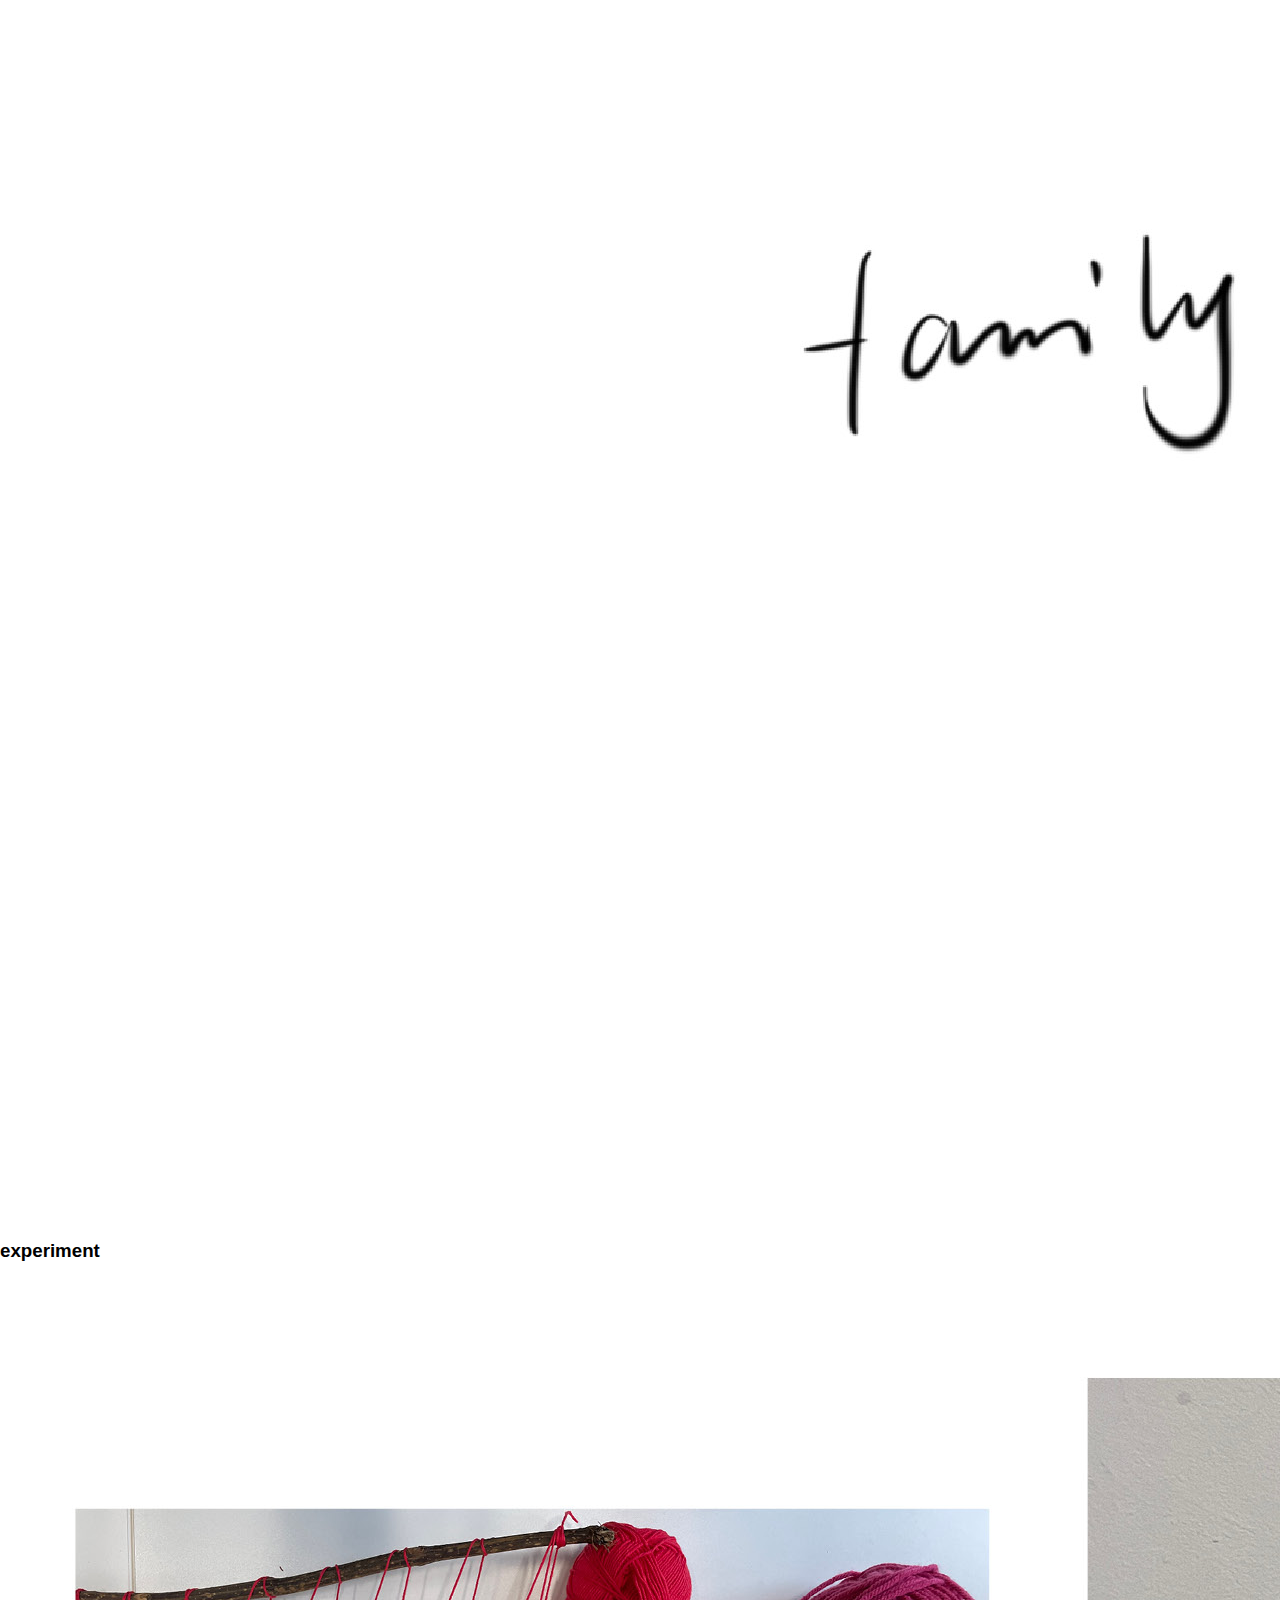
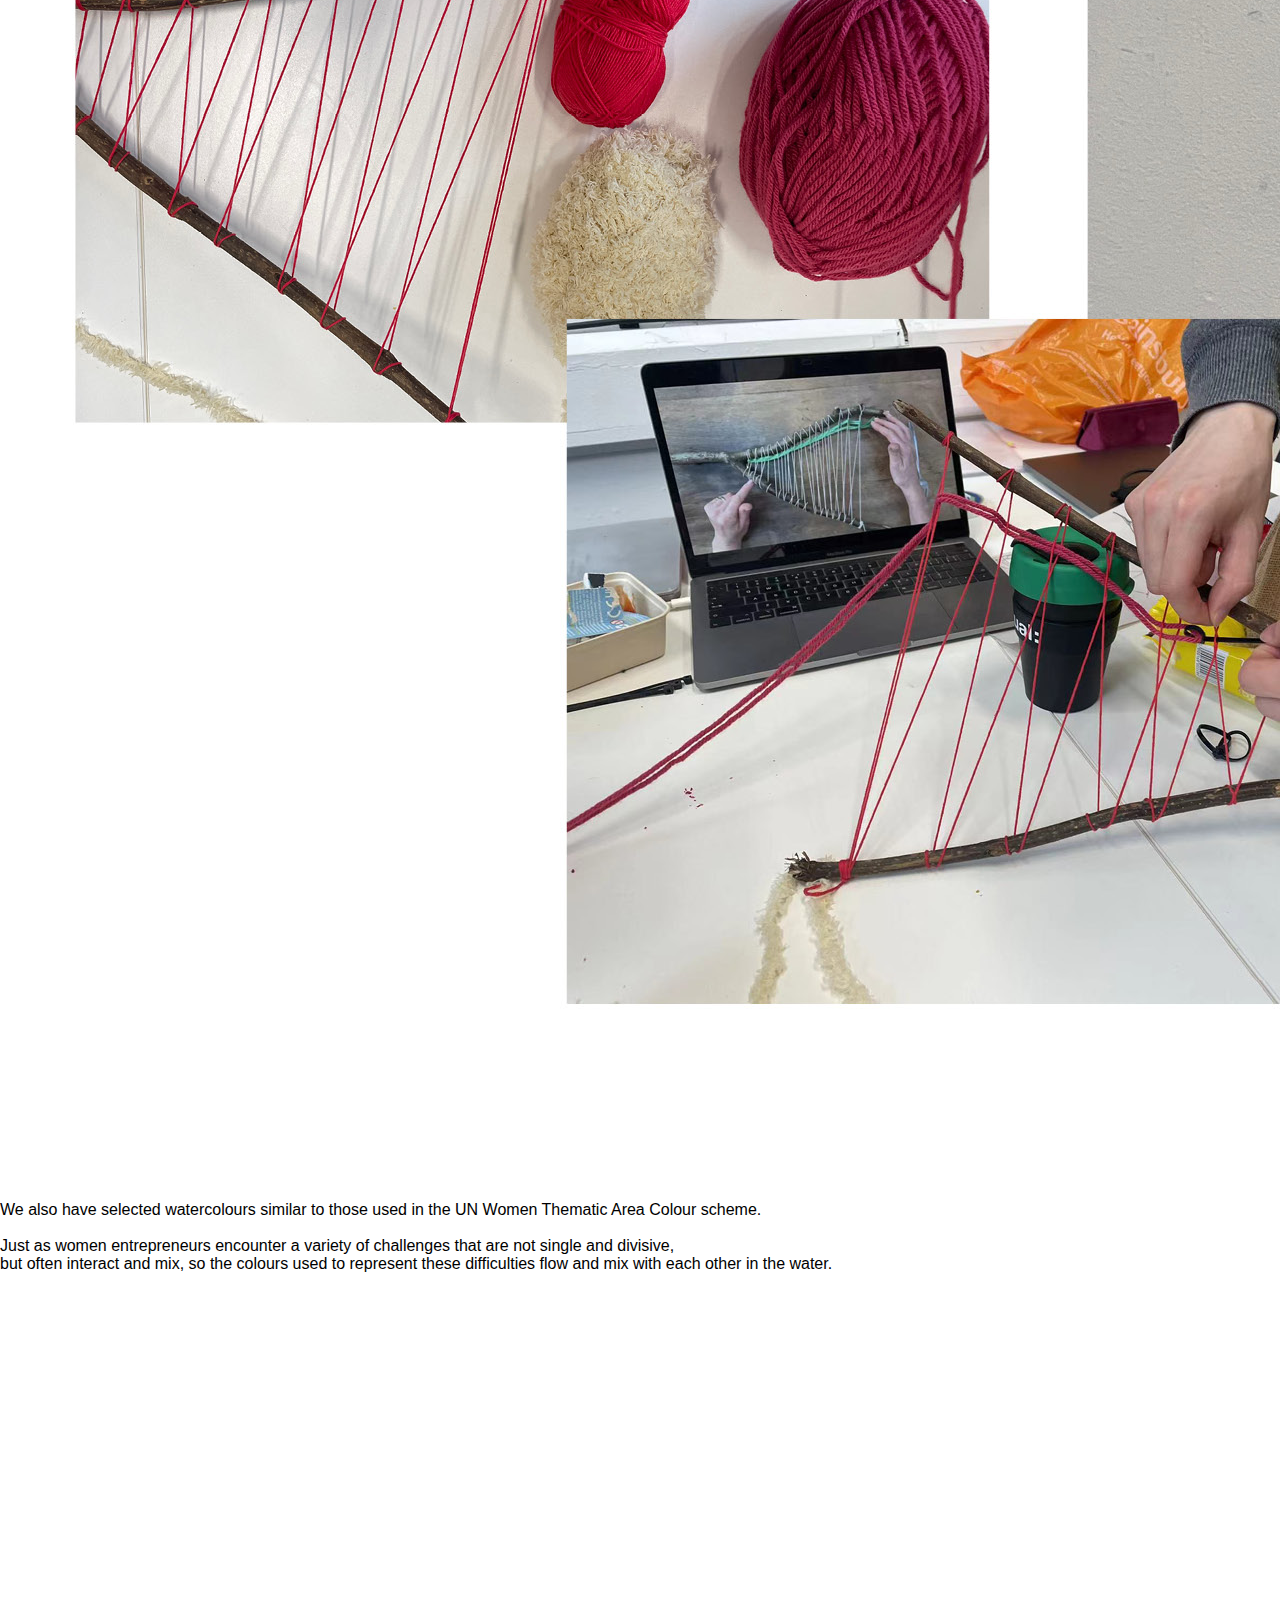
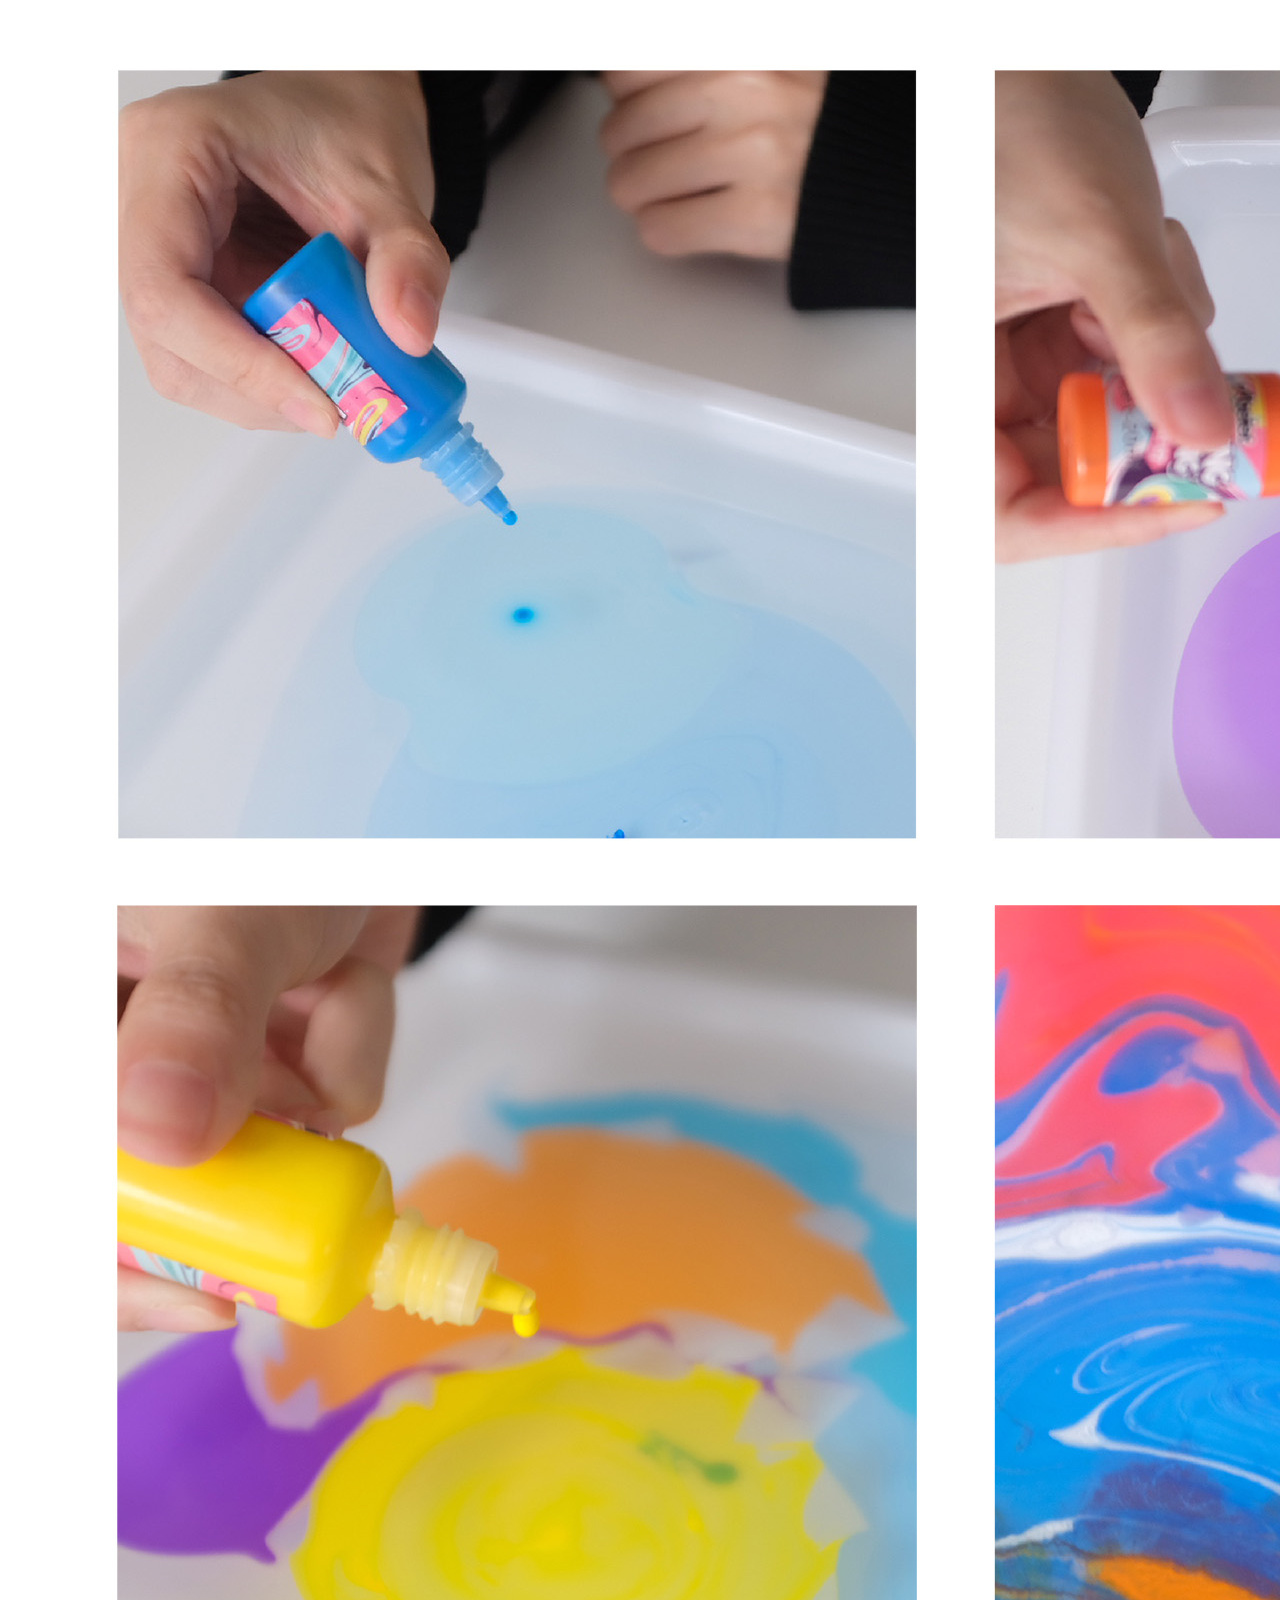
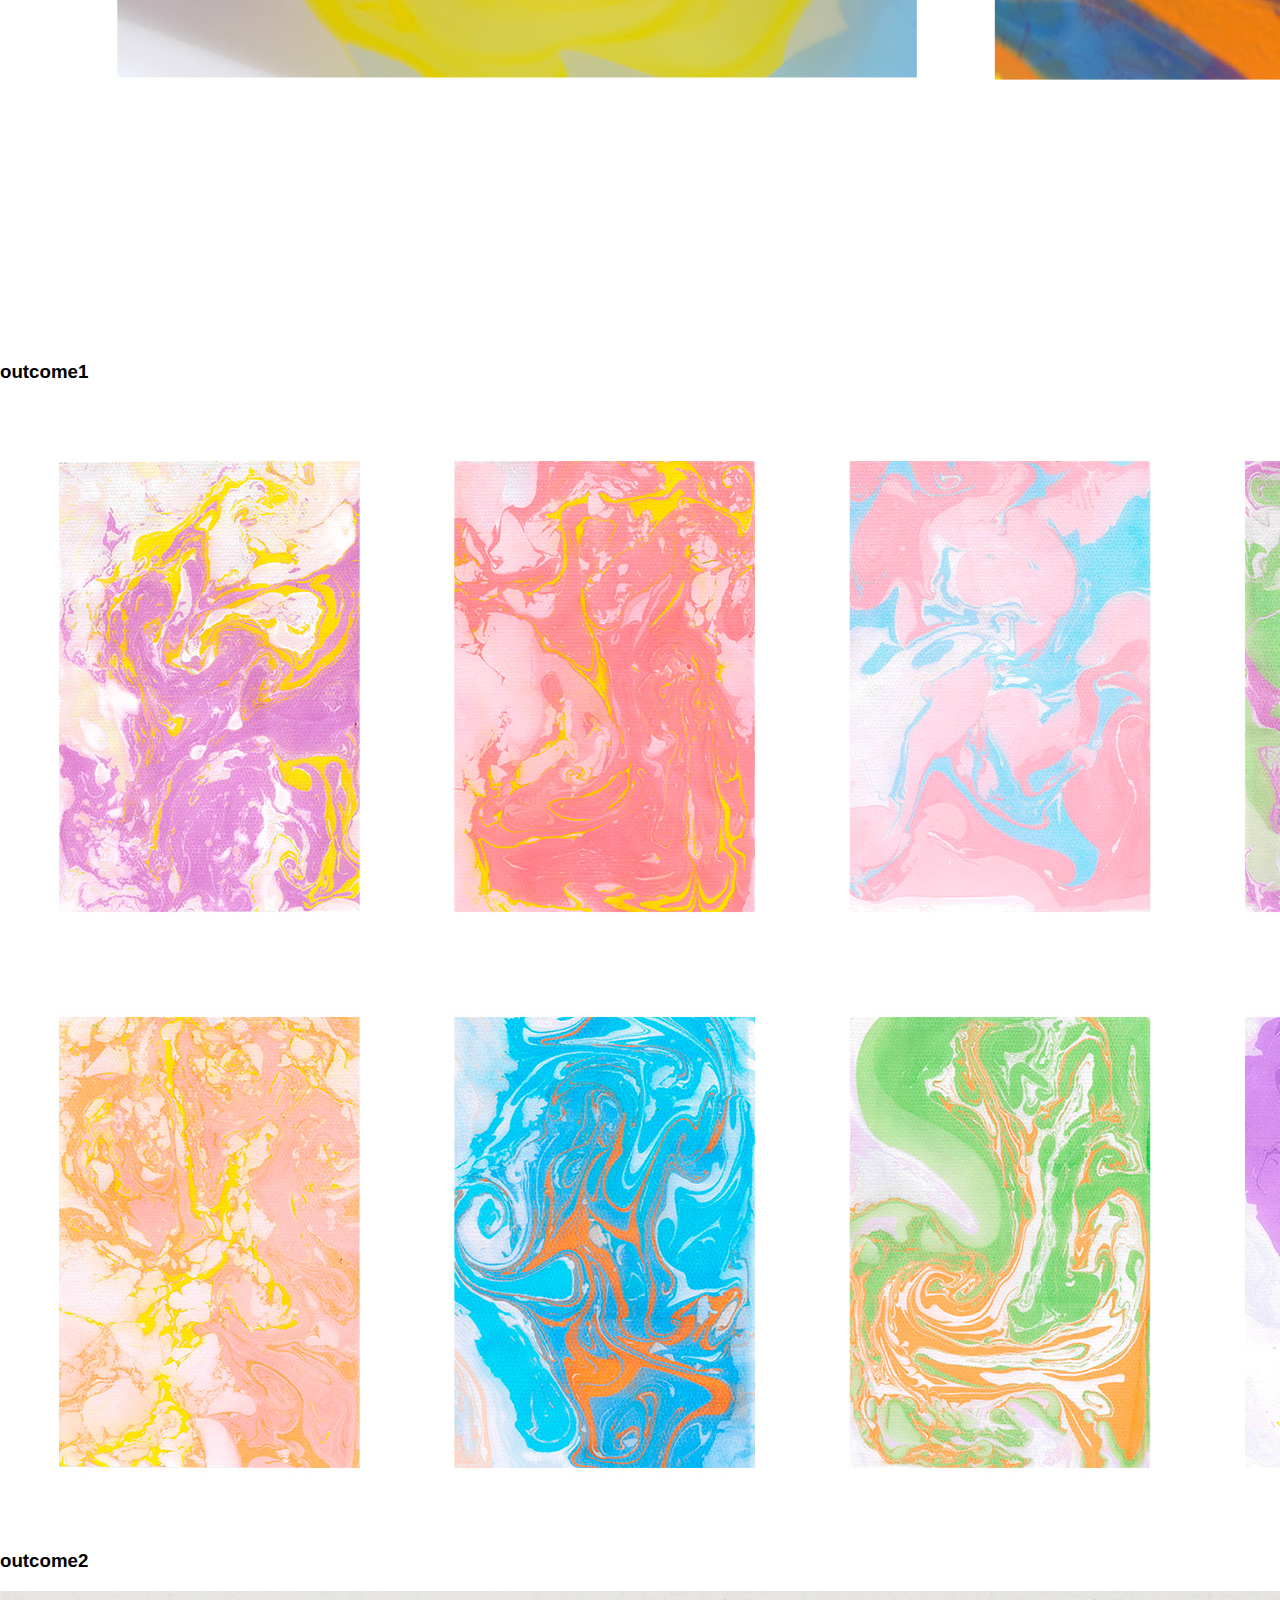
<file: works/5_UNWomenEXPO-2.html>
<!DOCTYPE html>
<meta charset='utf-8'>
<html>
  <head>
    <title>Color Your Challenge | UN Women EXPO Project</title>

    <meta charset="UTF-8">
    <meta name="viewport" content="width=device-width, initial-scale=1.0">
    <link href="https://cdn.jsdelivr.net/npm/bootstrap@5.3.0/dist/css/bootstrap.min.css" rel="stylesheet" integrity="sha384-9ndCyUaIbzAi2FUVXJi0CjmCapSmO7SnpJef0486qhLnuZ2cdeRhO02iuK6FUUVM" crossorigin="anonymous">
    <link rel="stylesheet" href="../main.css" />
    


    <nav class="navbar navbar-expand-lg bg-body-bg fixed-top">
      <div class="container-fluid">
        <div class="d-flex justify-content-end ms-auto">
          <button class="navbar-toggler" type="button" data-bs-toggle="collapse" data-bs-target="#navbarSupportedContent" aria-controls="navbarSupportedContent" aria-expanded="false" aria-label="Toggle navigation">
            <span class="navbar-toggler-icon"></span>
          </button>
        </div>


        <div class="collapse navbar-collapse justify-content-start" id="navbarSupportedContent">
          <ul class="navbar-nav ml-auto">
            <li class="nav-item">
              <a class="nav-link" aria-current="page" href="../index.html">Works</a>
            </li>
            <li class="nav-item">
              <a class="nav-link" href="../reflection.html">Reflection</a>
            </li>
          </ul>
        </div>
        
  
    
        <a class="navbar-brand d-lg-block text-center mx-auto" href="../index.html">Jinxiu Chen</a>
    
        <div class="collapse navbar-collapse justify-content-end" id="navbarSupportedContent">
          <ul class="navbar-nav ml-auto">
            <li class="nav-item">
              <a class="nav-link" href="../reference.html">Reference</a>
            </li>
            <li class="nav-item">
              <a class="nav-link" href="../contact.html">Contact</a>
            </li>
          </ul>
        </div>
      </div>
    </nav>
    

  </head>
  <body id="UN-2-container">

    <div class="content text-center p-5">
      <div class="header text-center m-5 p-5">
        <h1>Color Your Challenge</h1>
        <p>UN Women EXPO Project</p>
      </div>

      <div class="row d-flex justify-content-center">
        <img src="../image/works/UNWomenEXPO-2/1-cover.jpg" alt="" class="img-fluid col-12">

        <div class="tittle pt-5">
          <h3 class="mt-5 pt-5 text-uppercase">Description</h3>
          <div class="tittle-line border border-warning-subtle border-2 mx-auto"></div>
        </div>
        <div class="description m-5 p-4">
          <p class="">The importance of female entrepreneurship for economic development is widely recognized, but women entrepreneurs are still a minority. 
            <br>Sometimes they face obstacles that many male entrepreneurs do not have to face when starting a business.

          </p>
        </div>

        <img src="../image/works/UNWomenEXPO-2/2-2.jpg" alt="" class="img-fluid col-12">
        <img src="../image/works/UNWomenEXPO-2/3.jpg" alt="" class="img-fluid col-12">



        <div class="description m-5 p-4">
          <p class="pb-5">We used the EXPO frequency data on the question "Main challenges in getting the business started" to create a poster, 
            <br>which showed the common situation of female entrepreneurs. 
            <br>The percentage of colours indicates the proportion of female entrepreneurs experiencing this challenge.
          </p>
        </div>

        <div class="UN-2-process">
          <div class="tittle pt-5">
            <h3 class="mt-5 pt-5 text-uppercase">based data</h3>
            <div class="tittle-line border border-warning-subtle border-2 mx-auto"></div>
          </div>
          <div class="">
            <img src="../image/works/UNWomenEXPO-2/4.jpg" alt="" class="img-fluid col-12">
          </div>
        </div>

        <div class="UN-2-process">
          <div class="tittle pt-5">
            <h3 class="mt-5 pt-5 text-uppercase">inspiration</h3>
            <div class="tittle-line border border-warning-subtle border-2 mx-auto"></div>
          </div>
          <div class="">
            <img src="../image/works/UNWomenEXPO-2/15.jpg" alt="" class="img-fluid col-12">
          </div>
        </div>

        <div class="UN-2-process">
          <div class="tittle pt-5">
            <h3 class="mt-5 pt-5 text-uppercase">experiment</h3>
            <div class="tittle-line border border-warning-subtle border-2 mx-auto"></div>
          </div>
          <div class="">
            <img src="../image/works/UNWomenEXPO-2/process-12.jpg" alt="" class="img-fluid col-12">

            <p>We also have selected watercolours similar to those used in the UN Women Thematic Area Colour scheme. 
              <br>
              <br>Just as women entrepreneurs encounter a variety of challenges that are not single and divisive, 
              <br>but often interact and mix, so the colours used to represent these difficulties flow and mix with each other in the water.</p>


            <img src="../image/works/UNWomenEXPO-2/9-.jpg" alt="" class="img-fluid col-12">
          </div>
          

        </div>


        <div class="UN-2-process">
          <div class="tittle pt-5">
            <h3 class="mt-5 pt-5 text-uppercase">outcome1</h3>
            <div class="tittle-line border border-warning-subtle border-2 mx-auto"></div>
          </div>
          <div class="">
            <img src="../image/works/UNWomenEXPO-2/9-3.jpg" alt="" class="img-fluid col-12">
          </div>
          
        </div>


        <div class="UN-2-process">
          <div class="tittle pt-5">
            <h3 class="mt-5 pt-5 text-uppercase">outcome2</h3>
            <div class="tittle-line border border-warning-subtle border-2 mx-auto"></div>
          </div>
          <div class="mt-5 pt-5">
            <img src="../image/works/UNWomenEXPO-2/IMG_6908edited.jpg" alt="" class="img-fluid col-12">
          </div>
          
        </div>

        



      </div>
    </div>





    <script src="https://cdn.jsdelivr.net/npm/bootstrap@5.3.0/dist/js/bootstrap.bundle.min.js" integrity="sha384-geWF76RCwLtnZ8qwWowPQNguL3RmwHVBC9FhGdlKrxdiJJigb/j/68SIy3Te4Bkz" crossorigin="anonymous"></script>
    <script src="../sketch.js"></script>

  </body>
  <footer>
    <div class="d-flex justify-content-center">
      @Jinxiu Chen 2023 Unit2 Submission
    </div>
    
  </footer>
</html>
</file>
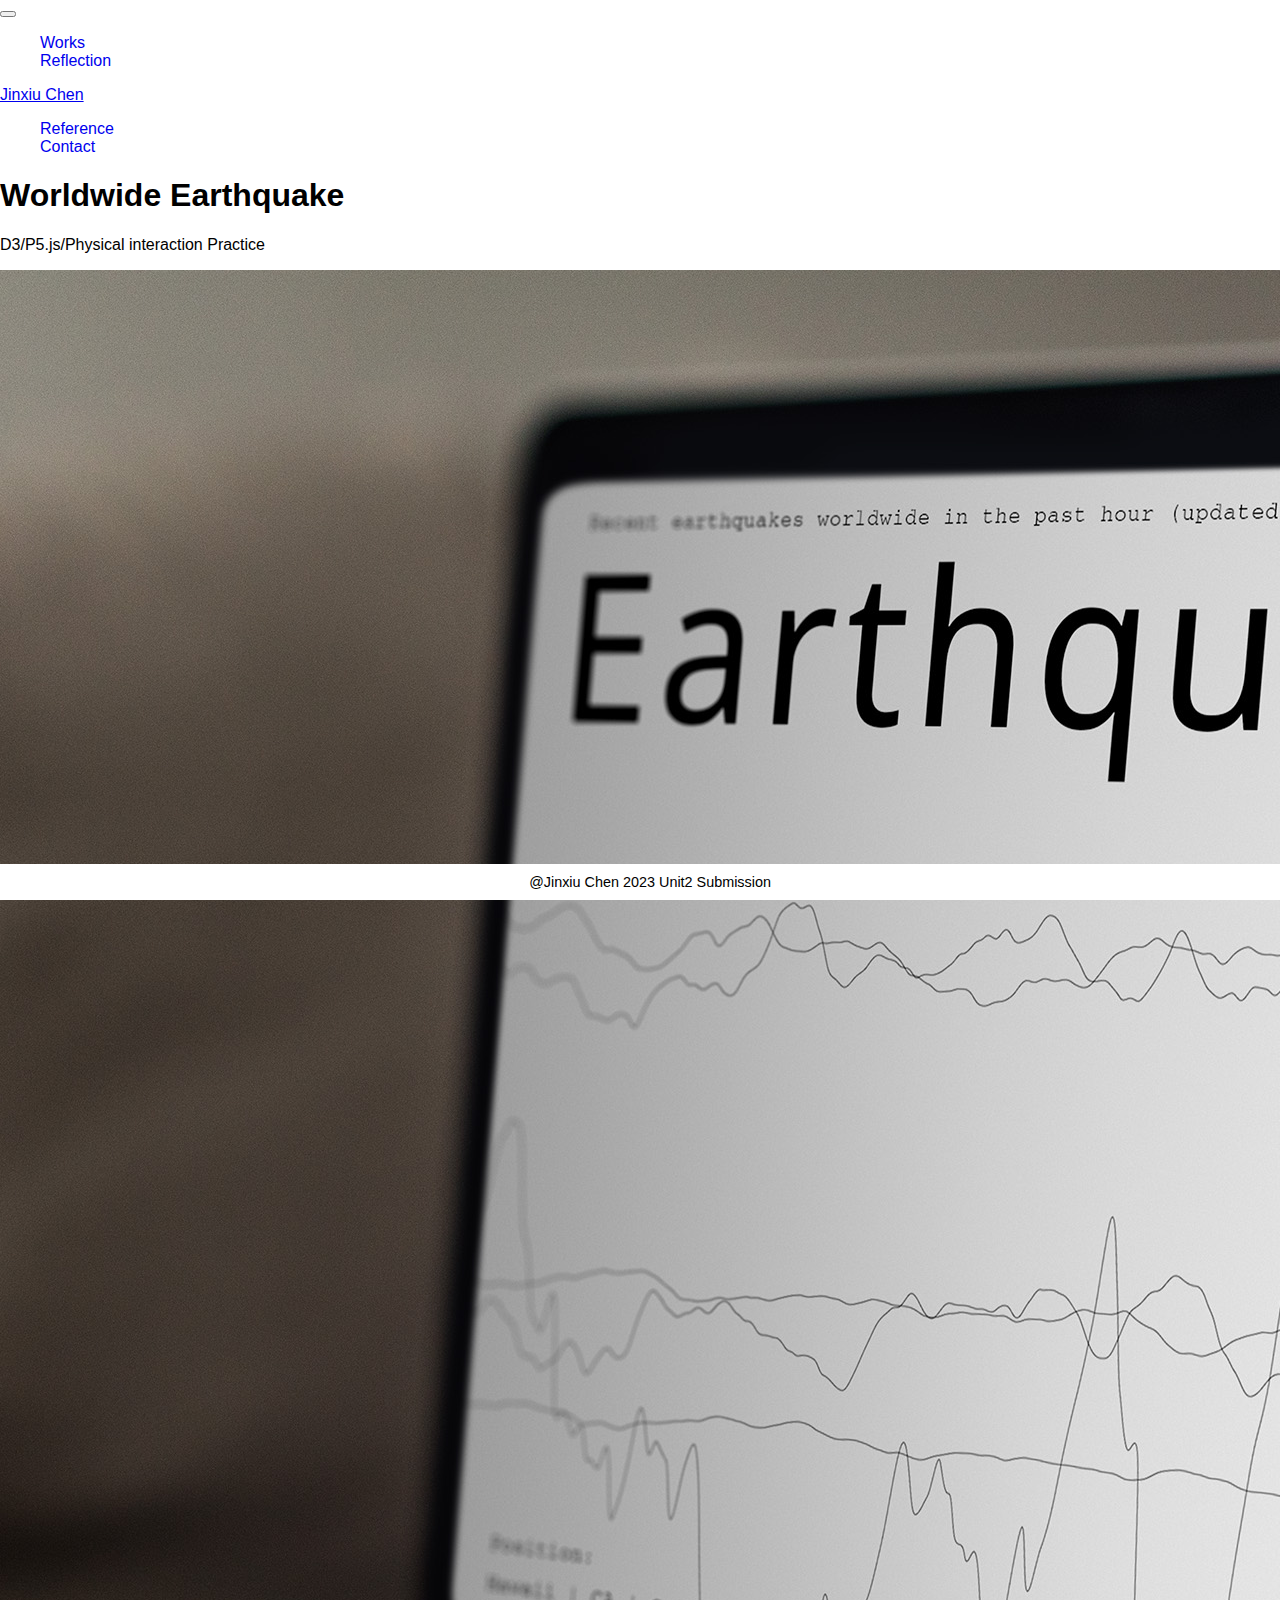
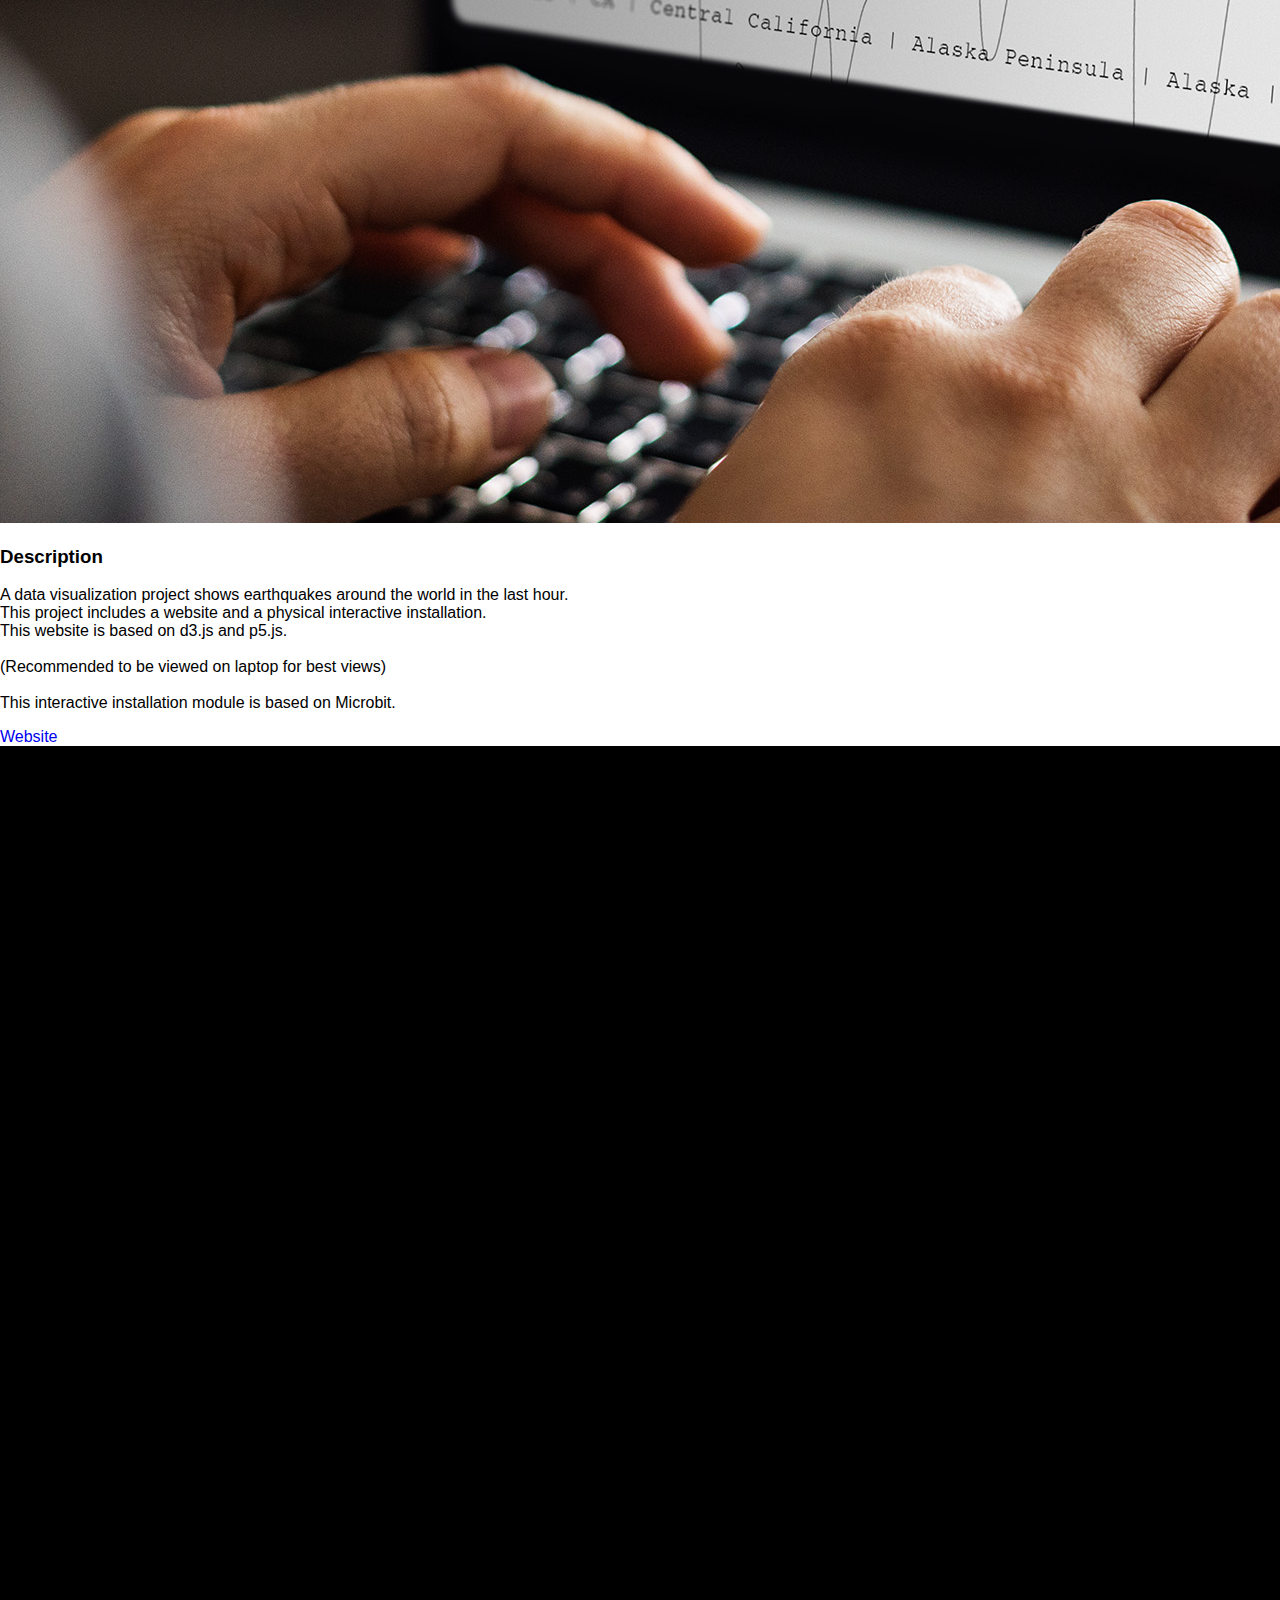
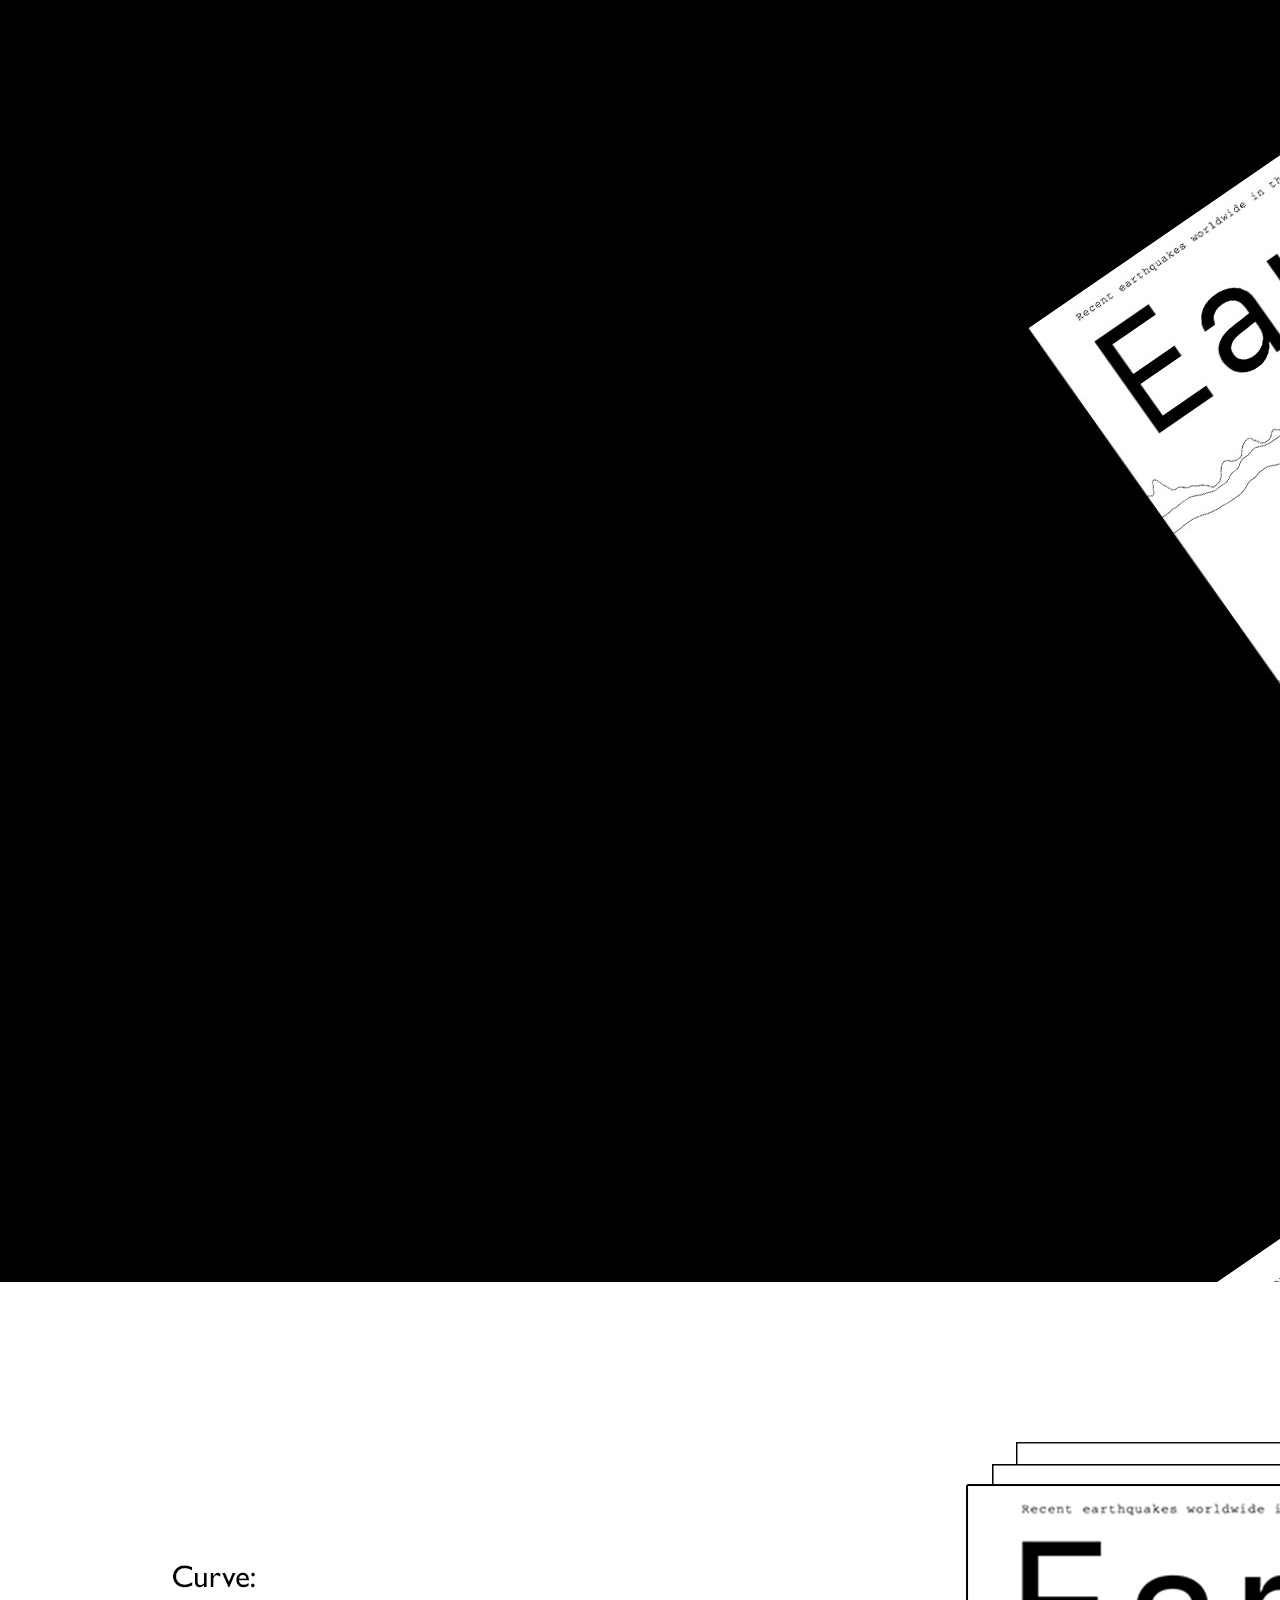
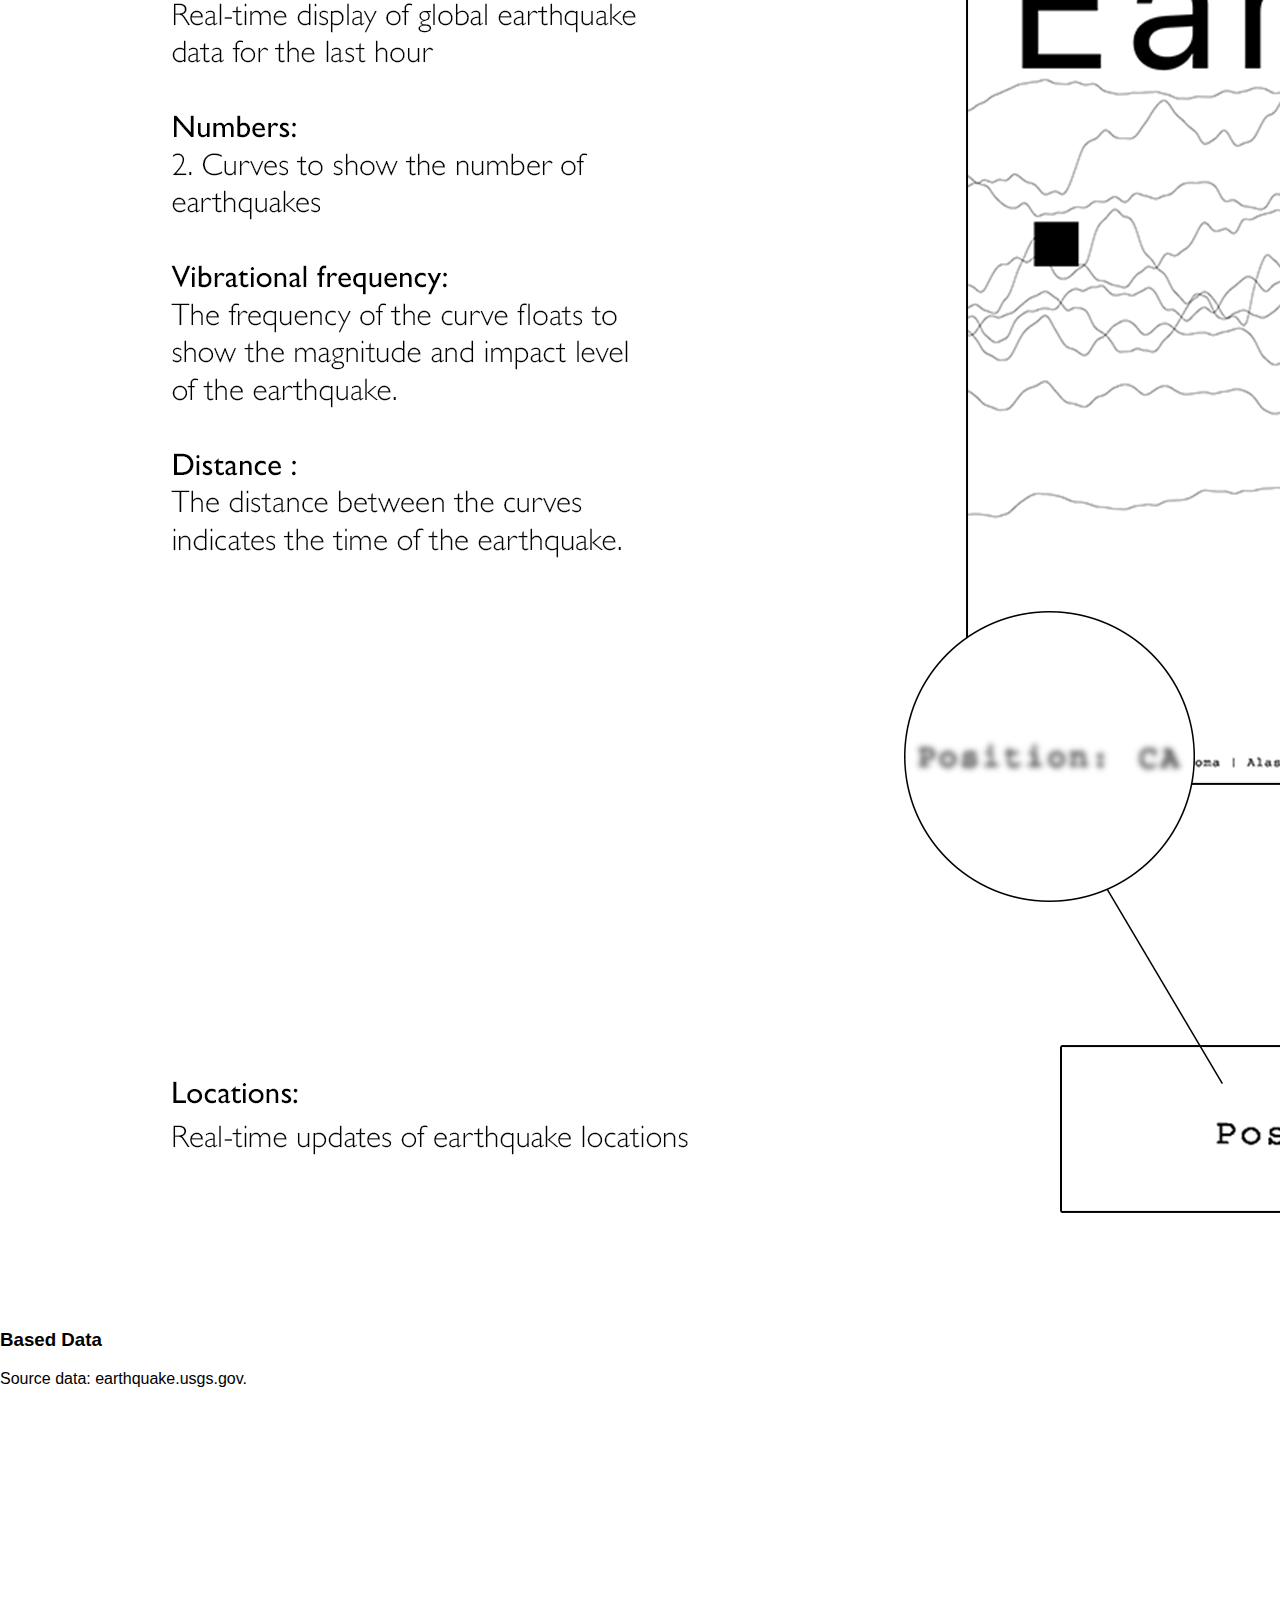
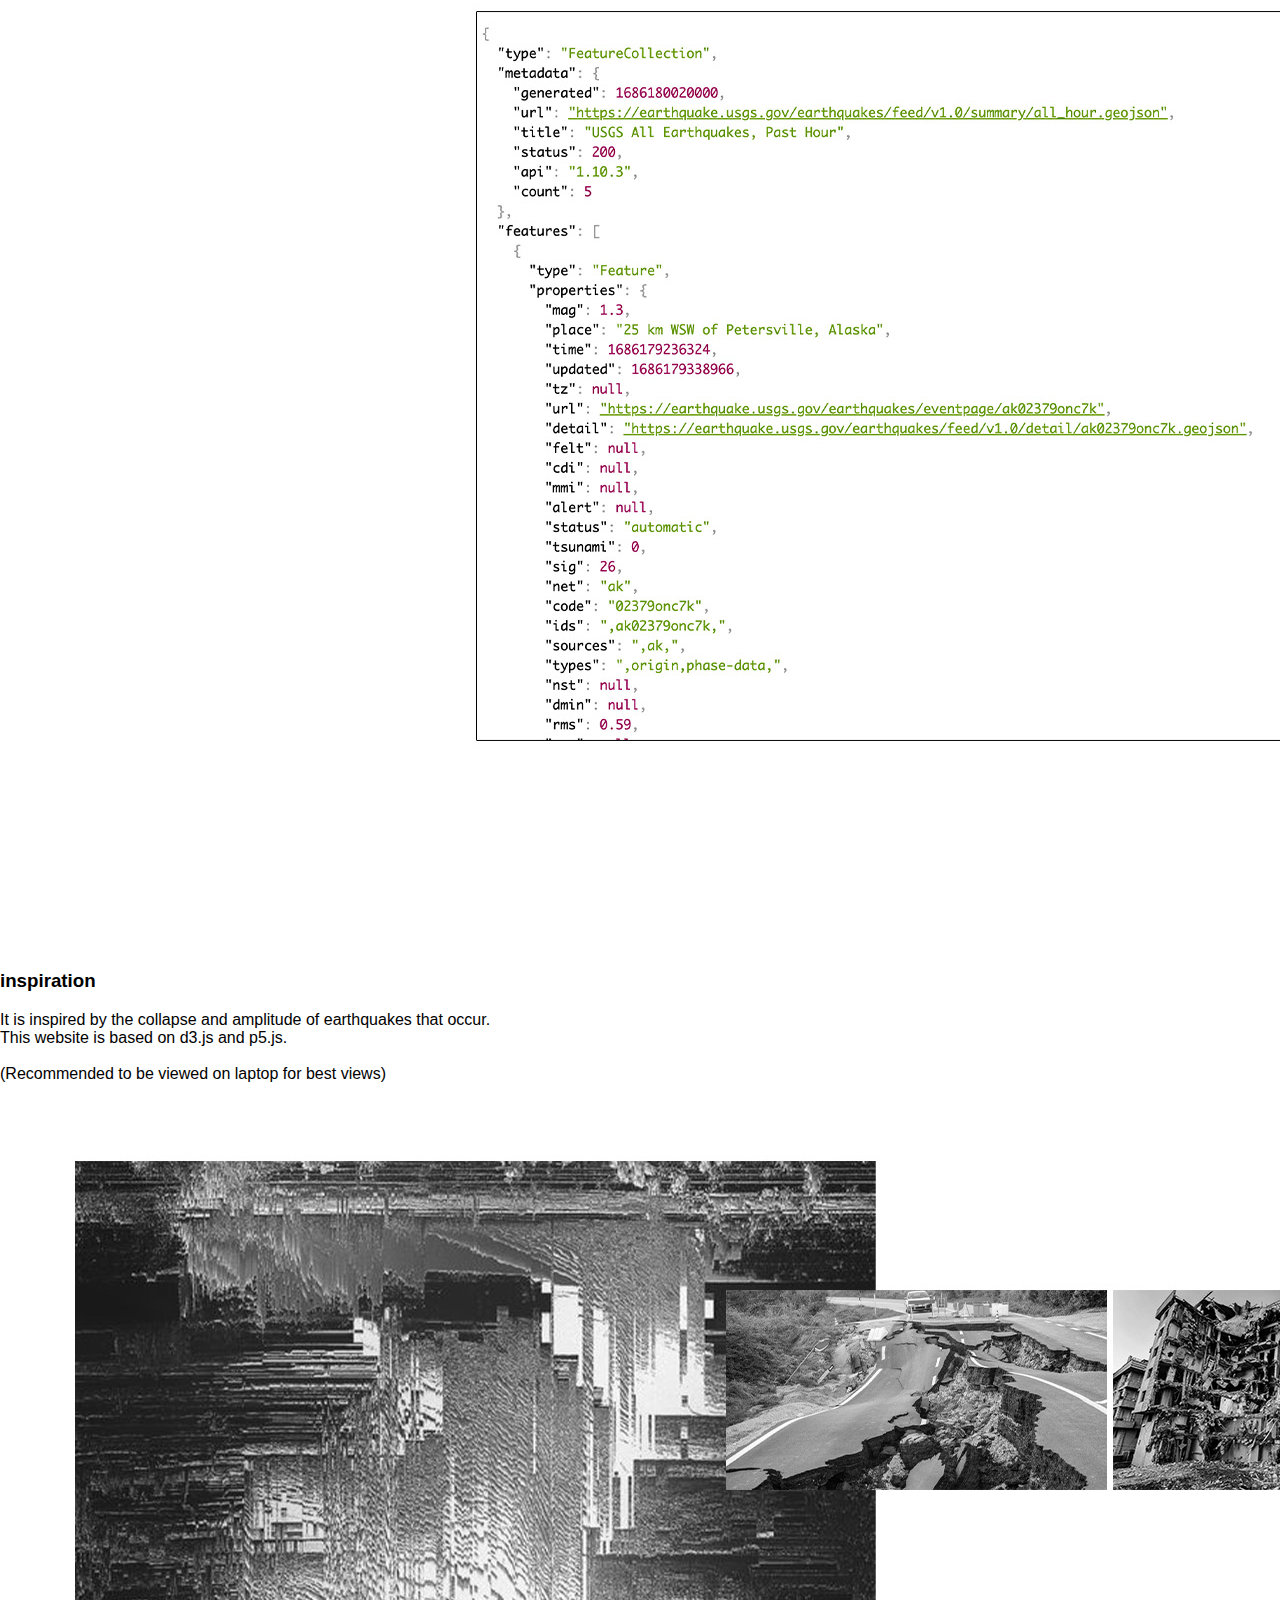
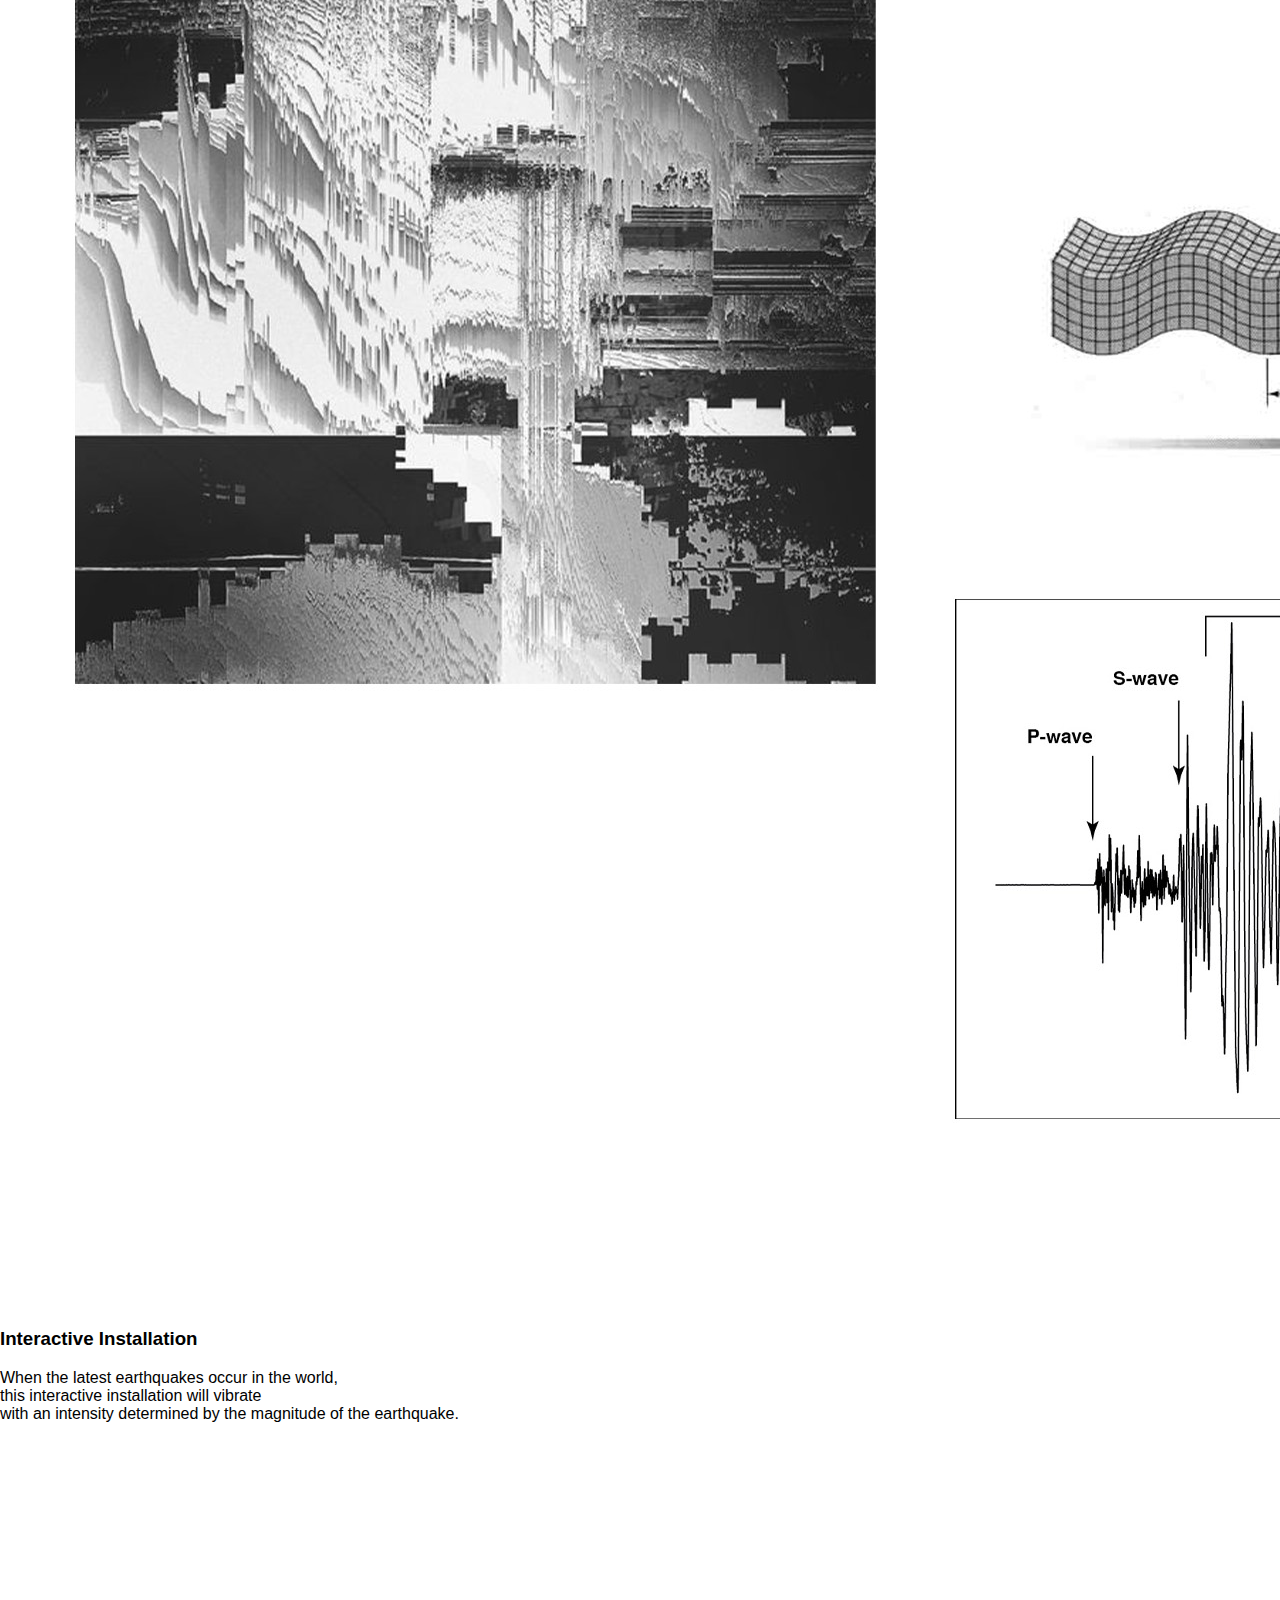
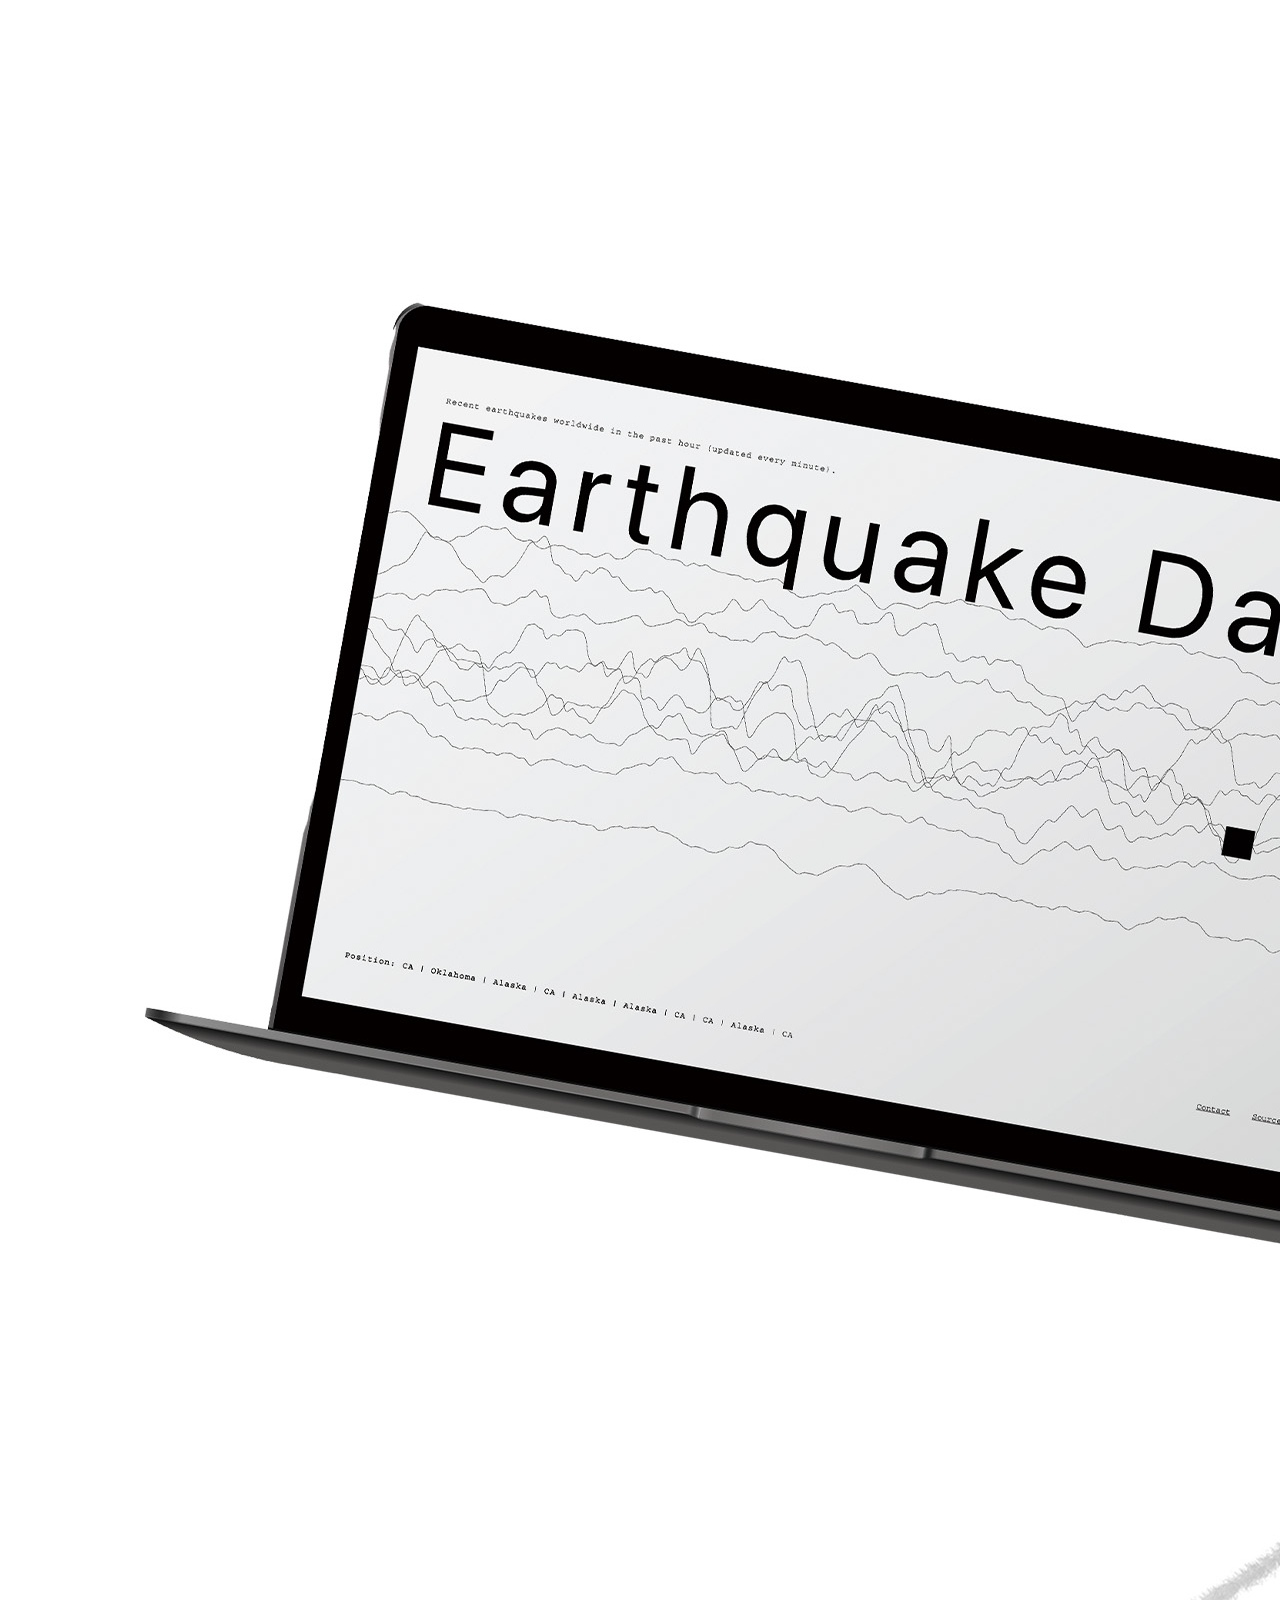
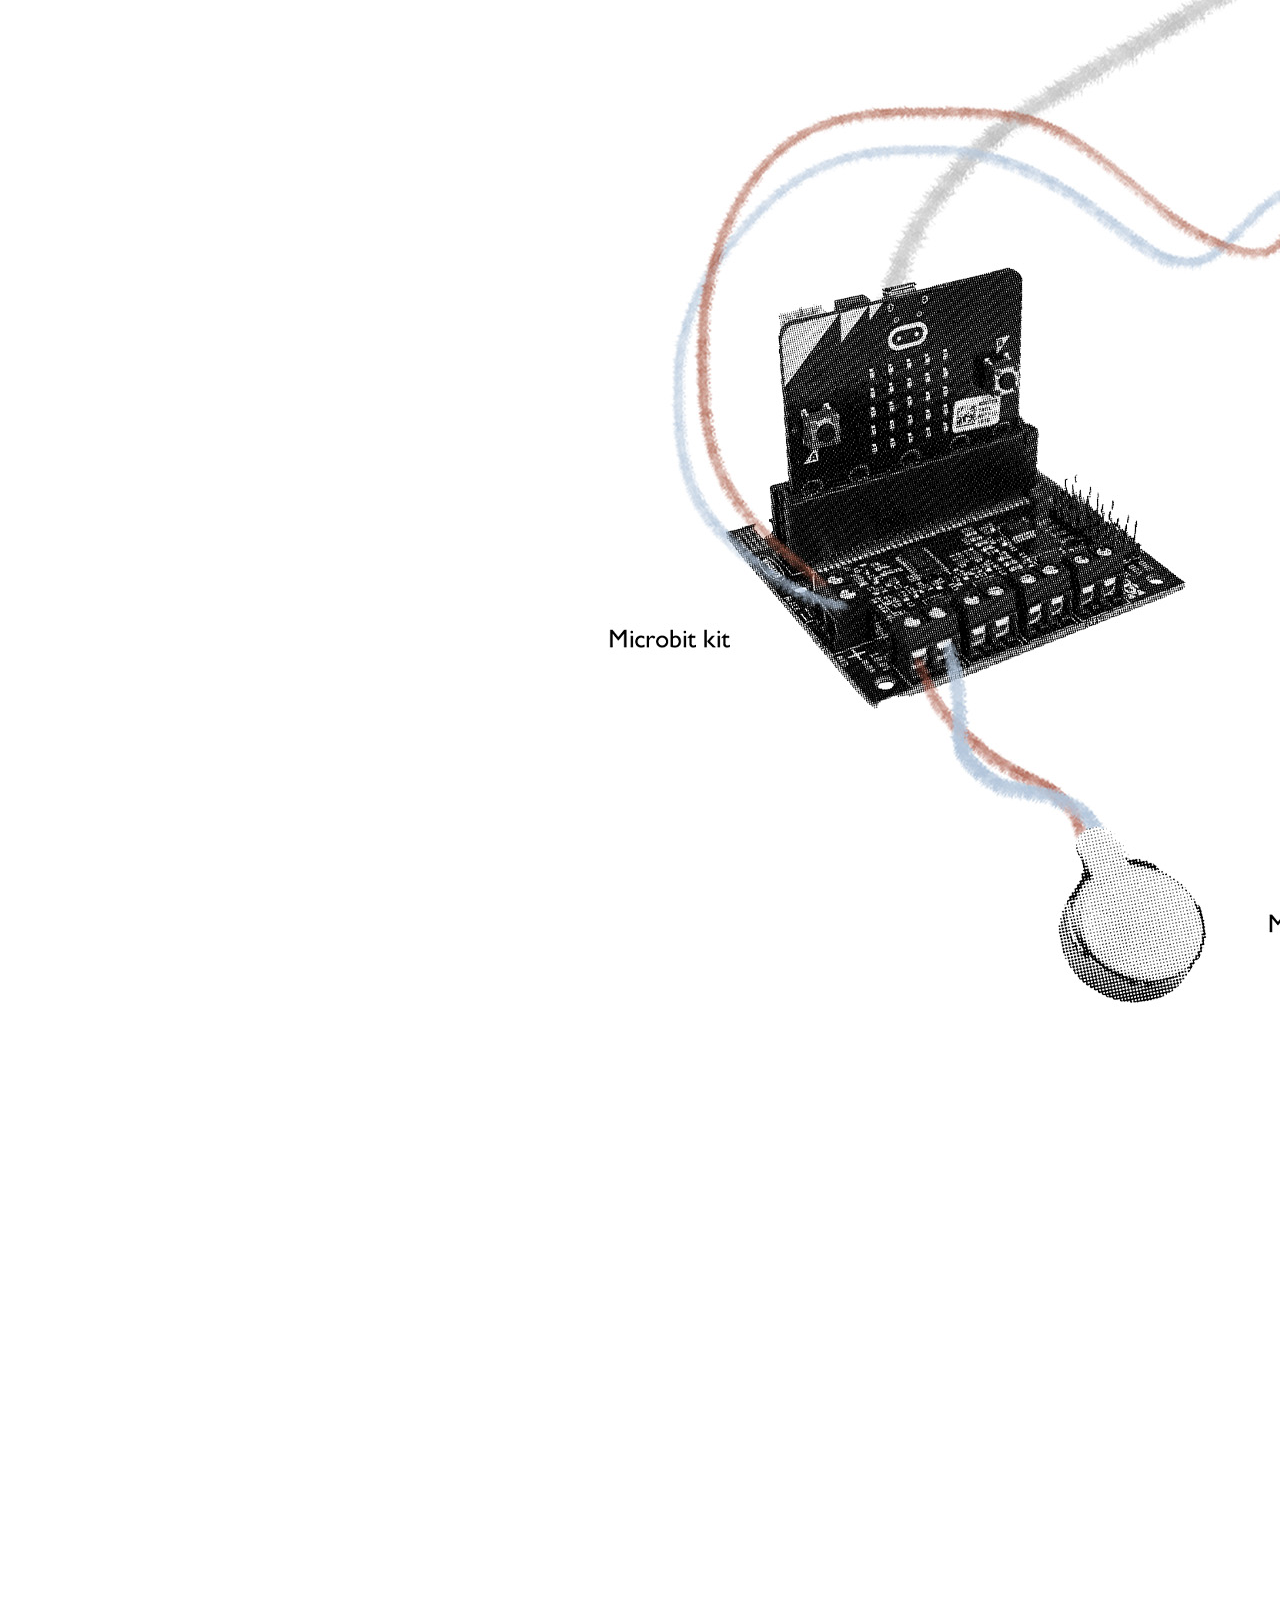
<file: works/6_WorldwideEarthquake.html>
<!DOCTYPE html>
<meta charset='utf-8'>
<html>
  <head>
    <title>Worldwide Earthquake | D3/P5.js/Physical interaction Practice</title>

    <meta charset="UTF-8">
    <meta name="viewport" content="width=device-width, initial-scale=1.0">
    <link href="https://cdn.jsdelivr.net/npm/bootstrap@5.3.0/dist/css/bootstrap.min.css" rel="stylesheet" integrity="sha384-9ndCyUaIbzAi2FUVXJi0CjmCapSmO7SnpJef0486qhLnuZ2cdeRhO02iuK6FUUVM" crossorigin="anonymous">
    <link rel="stylesheet" href="../main.css" />
    


    <nav class="navbar navbar-expand-lg bg-body-bg fixed-top">
      <div class="container-fluid">
        <div class="d-flex justify-content-end ms-auto">
          <button class="navbar-toggler" type="button" data-bs-toggle="collapse" data-bs-target="#navbarSupportedContent" aria-controls="navbarSupportedContent" aria-expanded="false" aria-label="Toggle navigation">
            <span class="navbar-toggler-icon"></span>
          </button>
        </div>


        <div class="collapse navbar-collapse justify-content-start" id="navbarSupportedContent">
          <ul class="navbar-nav ml-auto">
            <li class="nav-item">
              <a class="nav-link" aria-current="page" href="../index.html">Works</a>
            </li>
            <li class="nav-item">
              <a class="nav-link" href="../reflection.html">Reflection</a>
            </li>
          </ul>
        </div>
        
  
    
        <a class="navbar-brand d-lg-block text-center mx-auto" href="../index.html">Jinxiu Chen</a>
    
        <div class="collapse navbar-collapse justify-content-end" id="navbarSupportedContent">
          <ul class="navbar-nav ml-auto">
            <li class="nav-item">
              <a class="nav-link" href="../reference.html">Reference</a>
            </li>
            <li class="nav-item">
              <a class="nav-link" href="../contact.html">Contact</a>
            </li>
          </ul>
        </div>
      </div>
    </nav>
    

  </head>
  <body id="Earthquake-container">
    <div class="content text-center p-5">


      <div class="header text-center m-5 p-5">
        <h1>Worldwide Earthquake</h1>
        <p>D3/P5.js/Physical interaction Practice</p>
      </div>


      <div class="row d-flex justify-content-center">
        <img src="../image/works/WorldwideEarthquake/5-view.jpg" alt="" class="img-fluid col-12">


        <div class="tittle pt-5">
          <h3 class="mt-5 pt-5 text-uppercase">Description</h3>
          <div class="tittle-line border border-dark border-2 mx-auto"></div>
        </div>

        <div class="description m-5 p-4">
          <p class="pb-5">
            A data visualization project shows earthquakes around the world in the last hour.
            <br>This project includes a website and a physical interactive installation. 
            <br>This website is based on d3.js and p5.js. 
            <br>
            <br>(Recommended to be viewed on laptop for best views) 
            <br>
            <br>This interactive installation module is based on Microbit.
          </p>
          <a href="https://alvachhhhh.github.io/worldwideearthquake/" class="link-hover-effect text-decoration-none text-dark border border-2 border-black p-2">Website</a>
        </div>
        <div class="pb-5">
          <img src="../image/works/WorldwideEarthquake/1.jpg" alt="" class="img-fluid col-12">
      </div>

      <img src="../image/works/WorldwideEarthquake/3.jpg" alt="" class="img-fluid col-12">
        


        <div class="tittle pt-5">
          <h3 class="mt-5 pt-5 text-uppercase">Based Data</h3>
          <div class="tittle-line border border-dark border-2 mx-auto"></div>
          <div class="pt-5 mt-5">
            <p>Source data: earthquake.usgs.gov.</p>
          </div>
          <div class="">
            <img src="../image/works/WorldwideEarthquake/data.jpg" alt="" class="img-fluid col-12">
          </div>
          
        </div>

        


        <div class="tittle pt-5">
          <h3 class="mt-5 pt-5 text-uppercase">inspiration</h3>
          <div class="tittle-line border border-dark border-2 mx-auto"></div>
          <p class="mt-5 pt-5 pb-5">
            It is inspired by the collapse and amplitude of earthquakes that occur. 
            <br>This website is based on d3.js and p5.js. 
            <br>
            <br>(Recommended to be viewed on laptop for best views)
          </p>
        </div>
        <div class="pt-5">
          <img src="../image/works/WorldwideEarthquake/6-inspration-2.jpg" alt="" class="img-fluid col-12">
        </div>
        

        <div class="tittle pt-5">
          <h3 class="mt-5 pt-5 text-uppercase">Interactive Installation</h3>
          <div class="tittle-line border border-dark border-2 mx-auto"></div>
          <p class="pt-5">
            When the latest earthquakes occur in the world, 
            <br>this interactive installation will vibrate 
            <br>with an intensity determined by the magnitude of the earthquake.
          </p>
          
        </div>

        <img src="../image/works/WorldwideEarthquake/7-interaction-2.jpg" alt="" class="img-fluid col-12">




      </div>

    </div>



    <script src="https://cdn.jsdelivr.net/npm/bootstrap@5.3.0/dist/js/bootstrap.bundle.min.js" integrity="sha384-geWF76RCwLtnZ8qwWowPQNguL3RmwHVBC9FhGdlKrxdiJJigb/j/68SIy3Te4Bkz" crossorigin="anonymous"></script>
    <script src="../sketch.js"></script>

  </body>
  <footer>
    <div class="d-flex justify-content-center">
      @Jinxiu Chen 2023 Unit2 Submission
    </div>
    
  </footer>
</html>
</file>
<file: main.css>
body {
  margin: 0;
  overflow: auto;
  overflow-x: hidden;
  overflow-y: scroll;
  scroll-behavior: smooth;
  font-family: 'Gill Sans', 'Gill Sans MT', Calibri, 'Trebuchet MS', sans-serif;
}

.fade-in {
  opacity: 0;
  animation: fadeIn 1s ease-in-out forwards;
}

@keyframes fadeIn {
  from {
    opacity: 0;
  }
  to {
    opacity: 1;
  }
}

.nav-item a{
  text-decoration: none !important;
}



#imageCarousel .carousel-item {
  position: relative;
  height: 100vh; 
  transition: opacity 0.5s ease-in-out;
  opacity: 0;
}

#imageCarousel .carousel-indicators{
margin: 0;
top: 82%;

}


.carousel-item img {
  position: absolute;
  top: 50%;
  left: 0;
  right: 0;
  padding-top: 3%;
  transform: translateY(-50%);
  height: 94%;
  width: 100%;
  object-fit: cover;
  overflow: hidden;
  padding-bottom:5%;
}


.carousel-caption{
  position: absolute;
  bottom: 0;
  left: 0;
  right: 0;
  transform: translateY(-50%);
  height: auto;
  width: 100%;
  object-fit: cover;
  overflow: hidden;
  color: #000;
 
}




#imageCarousel .carousel-item.active {
  opacity: 1;
}


#progressBar {
  margin-top: 2%;
  height: px;
  background-color: #000;
}

#progressBar .progress-bar {
  background-color: #000;
  transition: width 0.5s ease-in-out, opacity 0.5s ease-in-out;
}



footer {
  position: fixed;
  bottom: 0;
  width: 100%;
  text-align: center;
  font-weight: 300;
  font-size: 0.9em;
  background-color: #ffffff;
  padding: 0.7em;
}


#works{
  overflow: scroll;
  overflow-x: hidden;
  margin-top:5%;
  line-height:100%;
}

#works .project{
  padding: 4% 14%;
}

#works .project-item {
  padding: 0 0%;
  margin:6% 12%;
  
  

}


#works .square-container {
  width: 100%;
  padding-top: 100%; 
  position: relative;
  overflow: hidden;
  padding-bottom: 0%; 
}

#works .square-img {
  
  position: absolute;
  top: 50%;
  left: 50%;
  transform: translate(-50%, -50%);
  min-width: 100%;
  min-height: 100%;
  object-fit: cover;
}

#works .project-item a{
  text-decoration: none !important;
  color: #000;
}

#works .project-item a:hover{
  color: #454545;
}


#works .project-tittle{
  padding: 0;
  padding: -3;
  
  
  
}

#works .project-pro{
  padding: 0;
}




#reflection{
  padding: 4% 10%;
  overflow: scroll;
  overflow-x: hidden;

  
}

#reflection h2{
  font-size: 2em;
  font-weight: 800;
  font-style: italic;
  padding: 16% 30% 8% 0;/*top,right,bottom,left */
  
}

#reflection li{
  font-size: 1.2em;
  font-weight: 200;
  padding: 3% 0;
  padding-right: 35%;
  
}

.fade-text {
  transition: color 1.1s ease;
}



li {
  list-style-type: none;
}



#refbody{
  overflow: scroll;
  overflow-x: hidden;
}


#reference{
  word-wrap: break-word;
  padding: 4% 6.3%;
  vertical-align: baseline; 
}

#reference .text{
  font-weight: 100;
  font-size: 1.2em;
  color: #454545;
}

#reference .text2{
  font-weight: 100;
  font-size: 1.2em;
  color: #454545;
}


#reference li{
  padding: 1em 2em;
}


#contact{
  overflow: hidden;
}


#contact .text h1{
  padding: 0 18%;
  font-size: 2em;
  font-weight: 500;
  opacity: 50%;
  line-height:120%
  
}

#contact .text h2{
  padding: 5% 0;
  font-weight: 100;
  font-size: 1.5em;
}

#contact .text a{
  color: #474747;
  padding: 0 1%;
  text-decoration: none !important;
}

#contact .text a:hover{
  color: #000000;
  padding: 0 1%;
  text-decoration: none !important;
}



/*Project-Micro */

#micro-container img{
  width: 80%;
}

#micro-container .text{
  max-width: 80%;
}

.tittle-line{
  margin: 1% auto;
  width: 10em;
}

/*Project-BWS */

#BWS-container img{
  width: 80%;
}

#BWS-container .text{
  max-width: 80%;
}

.tittle-line{
  margin: 1% auto;
  width: 10em;
}


.text-decoration-none {
  text-decoration: none;
}

.link-hover-effect:hover {
  color: rgb(157, 157, 157);
}





@media (max-width: 992px) {
  .navbar-brand {
    display: none;
  }
  
  .navbar-toggler {
    order: -1;
  }

  .navbar-brand-centered {
    display: block;
    position: absolute;
    left: 50%;
    transform: translateX(-50%);
    top: 0;
    width: 100%;
    text-align: center;
  }

  .navbar-brand.d-lg-none {
    display: block;
    position: absolute;
    left: 50%;
    transform: translateX(-50%);
    top: 0;
    width: 100%;
    text-align: center;
  }


  #reference{
    padding: 15% 0;
    width: 100%;
  }

  #reference li{
    padding: 5% 4%;
  }
  


  #reflection{
    padding:30% 10%;

  }

  #reflection h2{
    font-size: 1.9em;
    padding: 16% 0% 15% 0;/*top,right,bottom,left */
    
  }

  #reflection li{
    padding: 3% 0;
    padding-right: 0%;
    
  }

  footer {
    font-weight: 300;
    font-size: 0.5em;
  }


}
</file>
